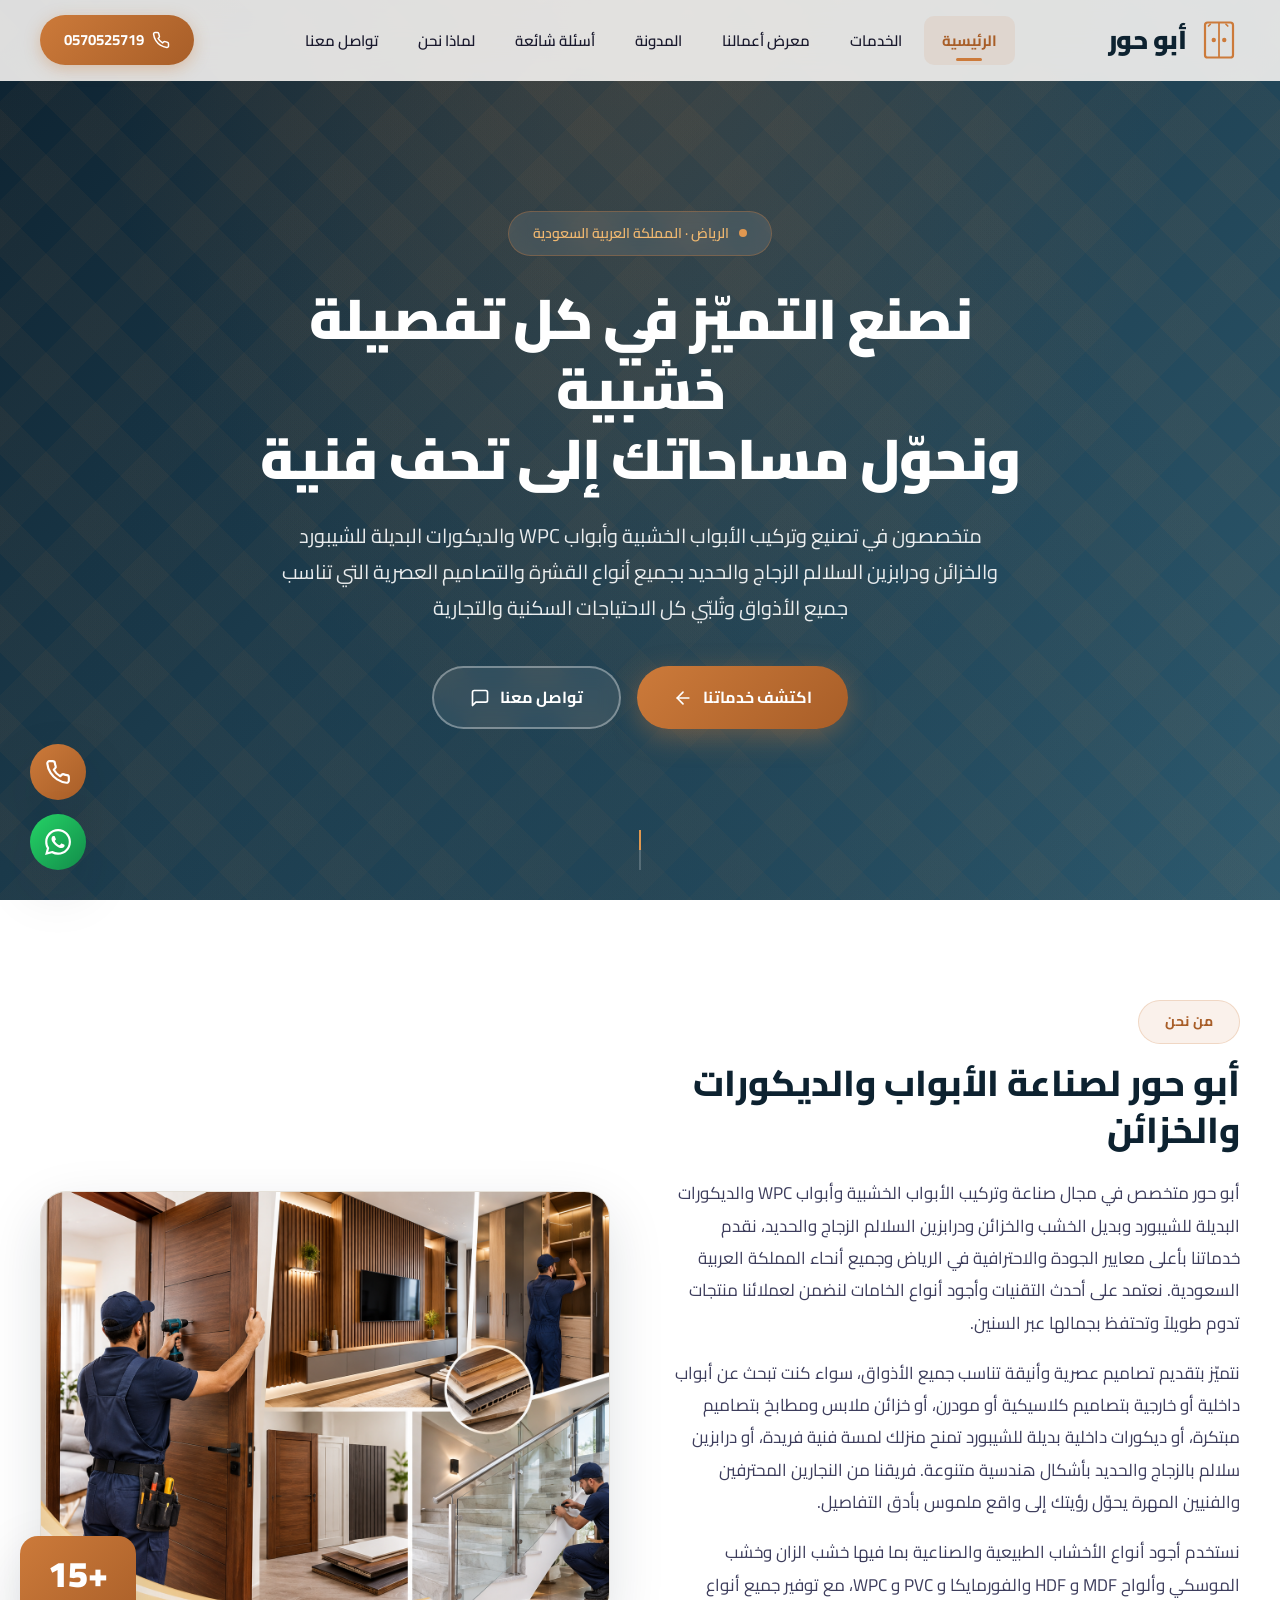
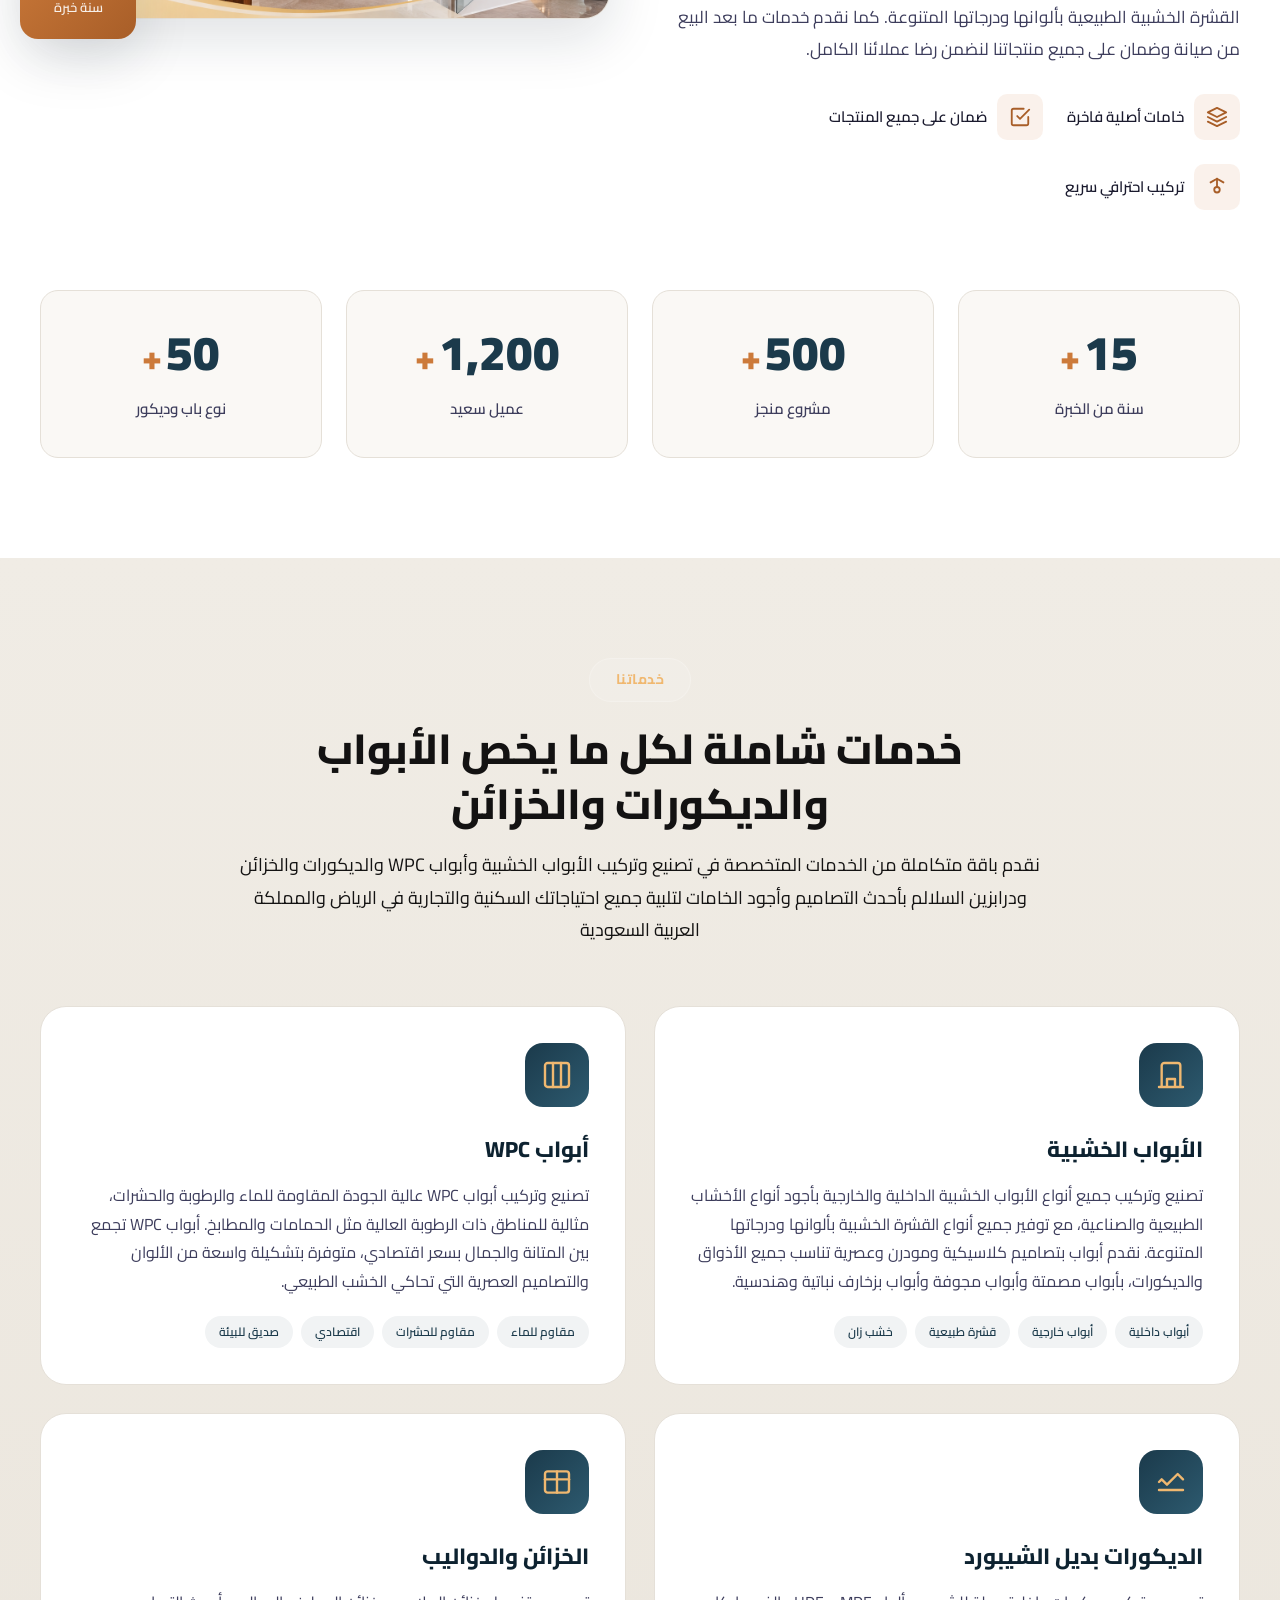
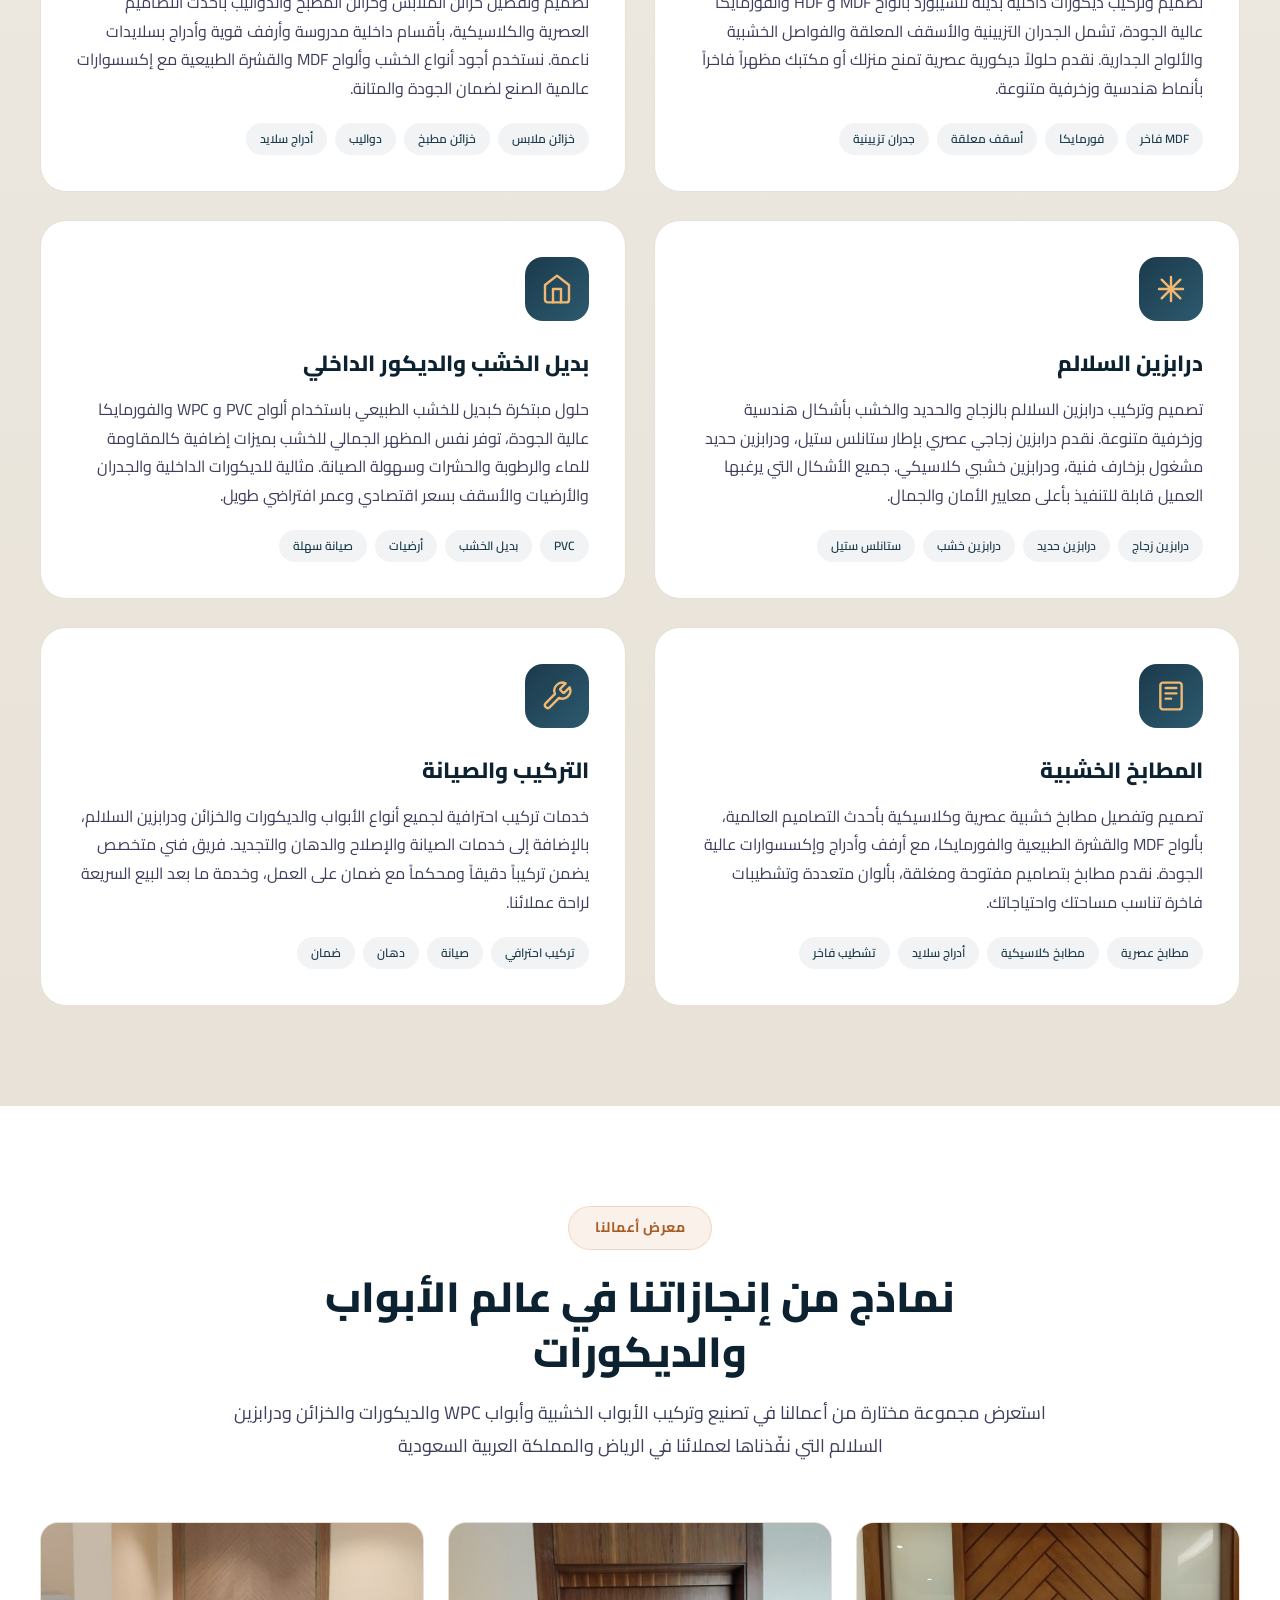
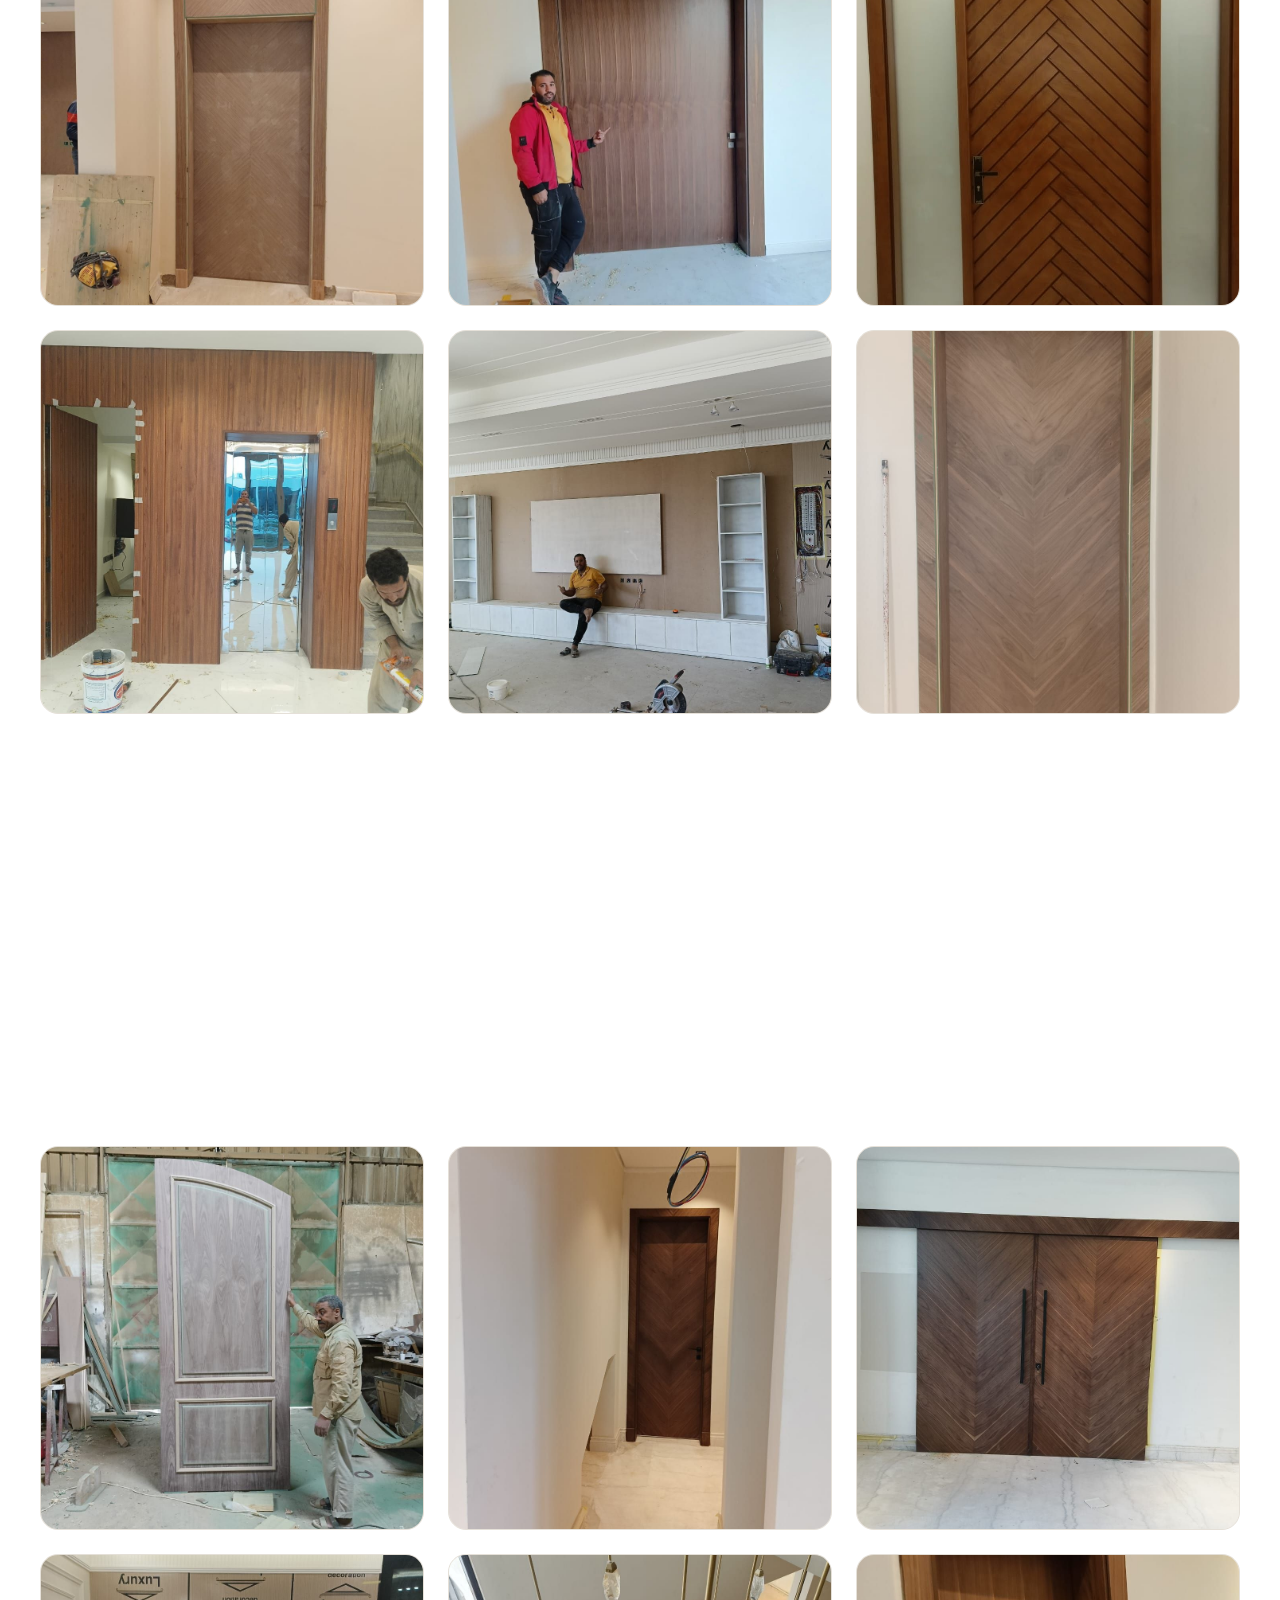
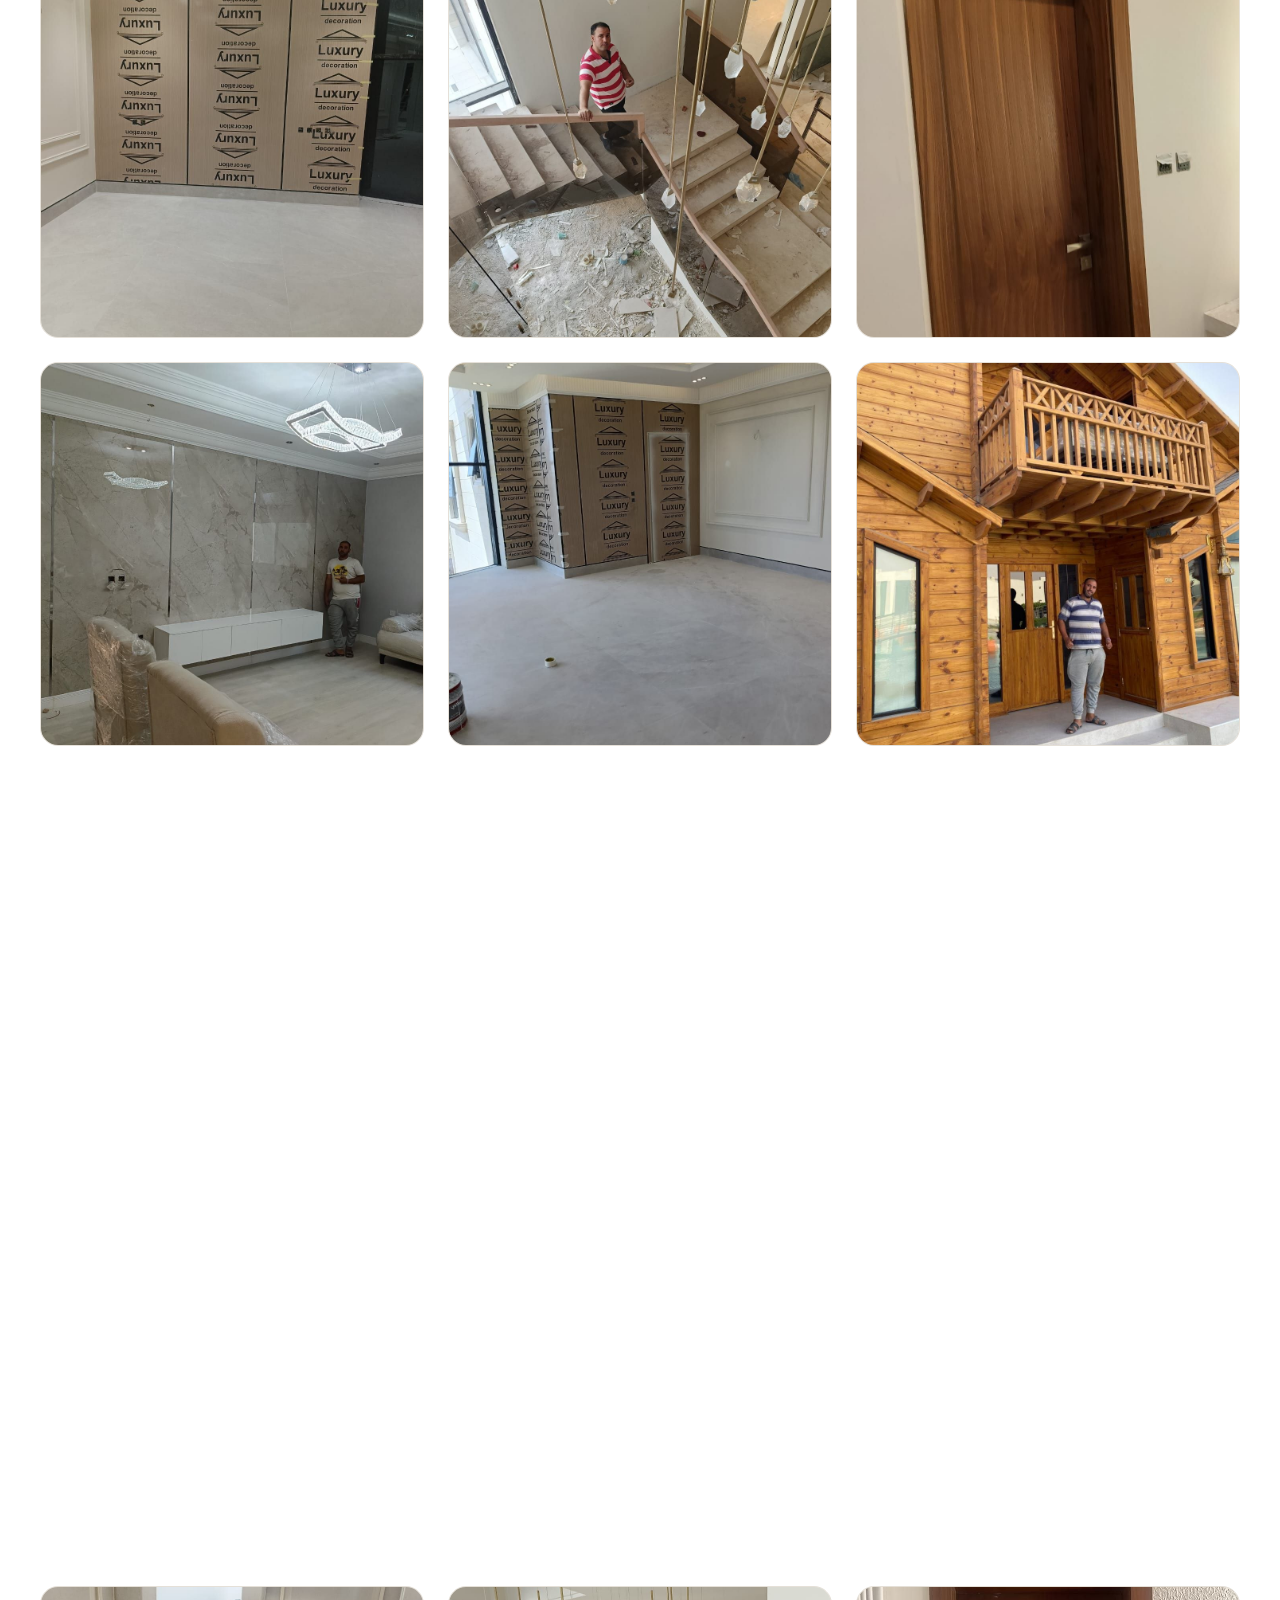
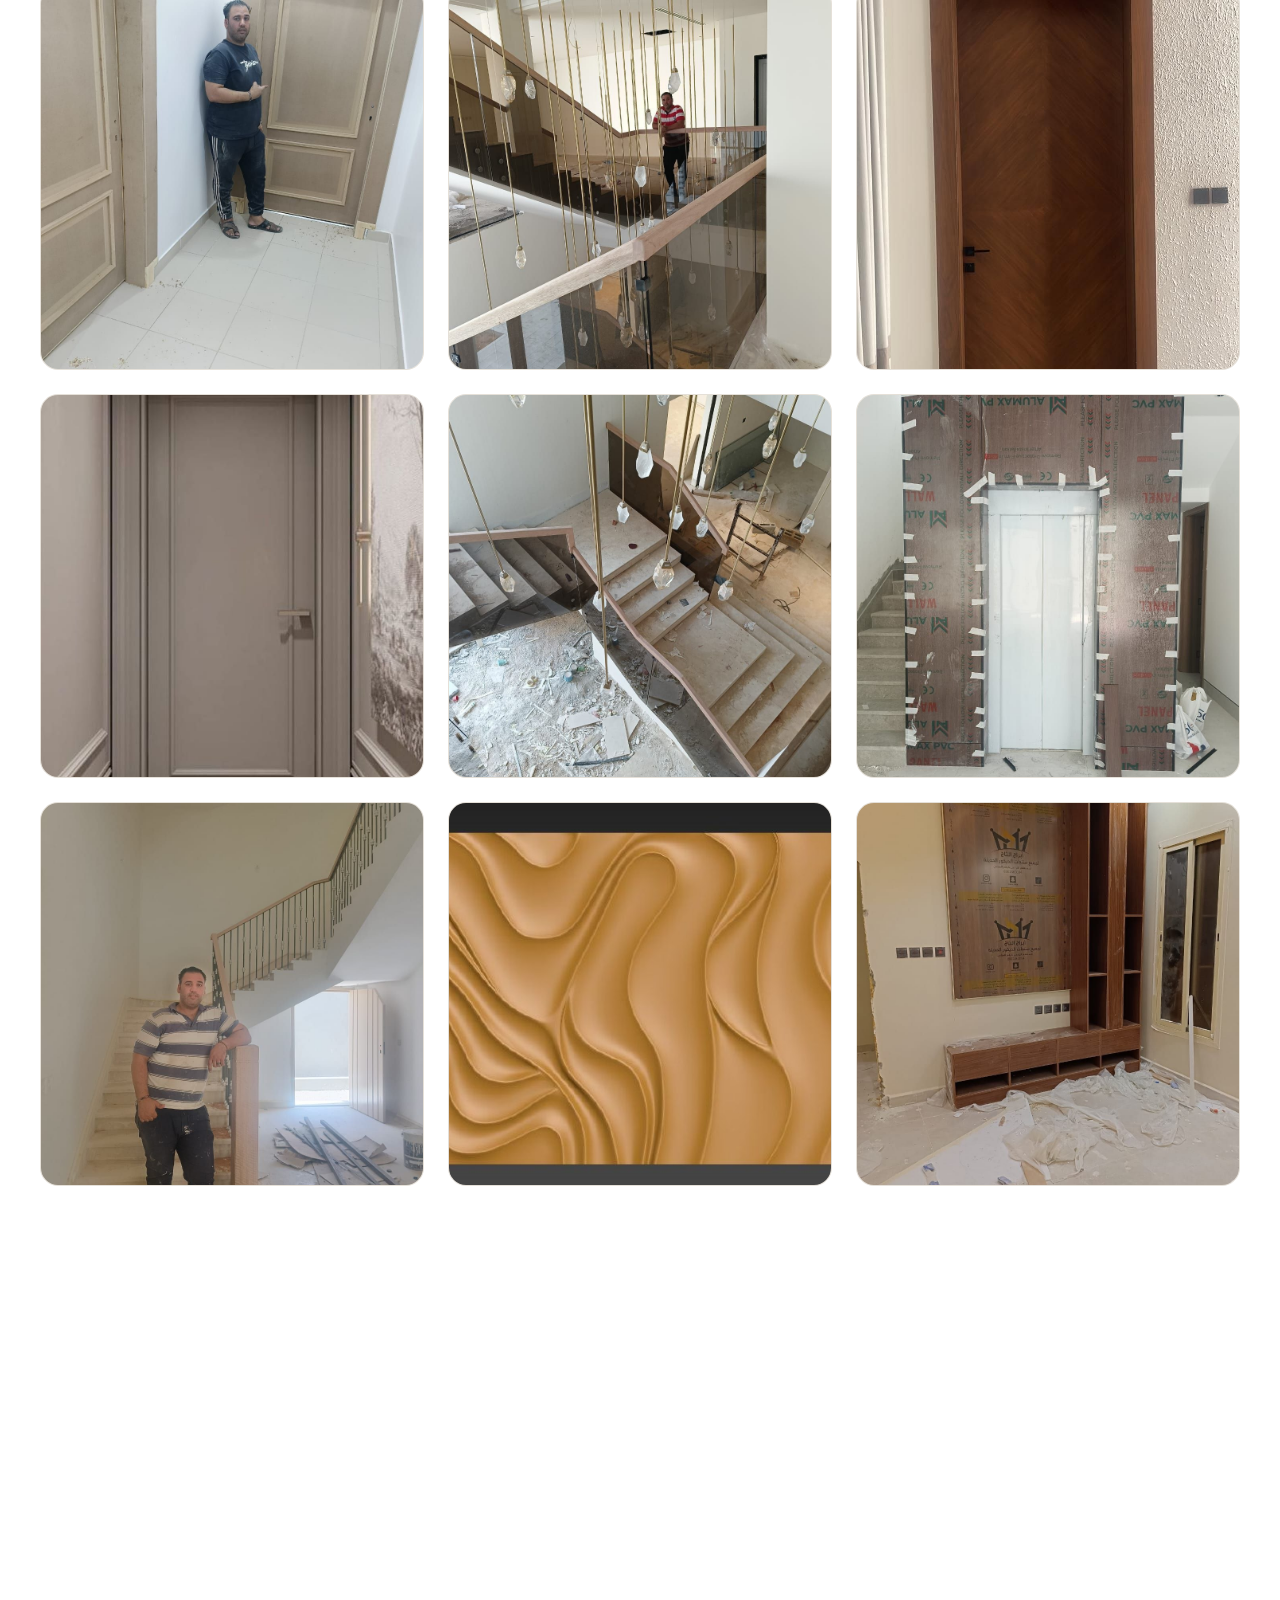
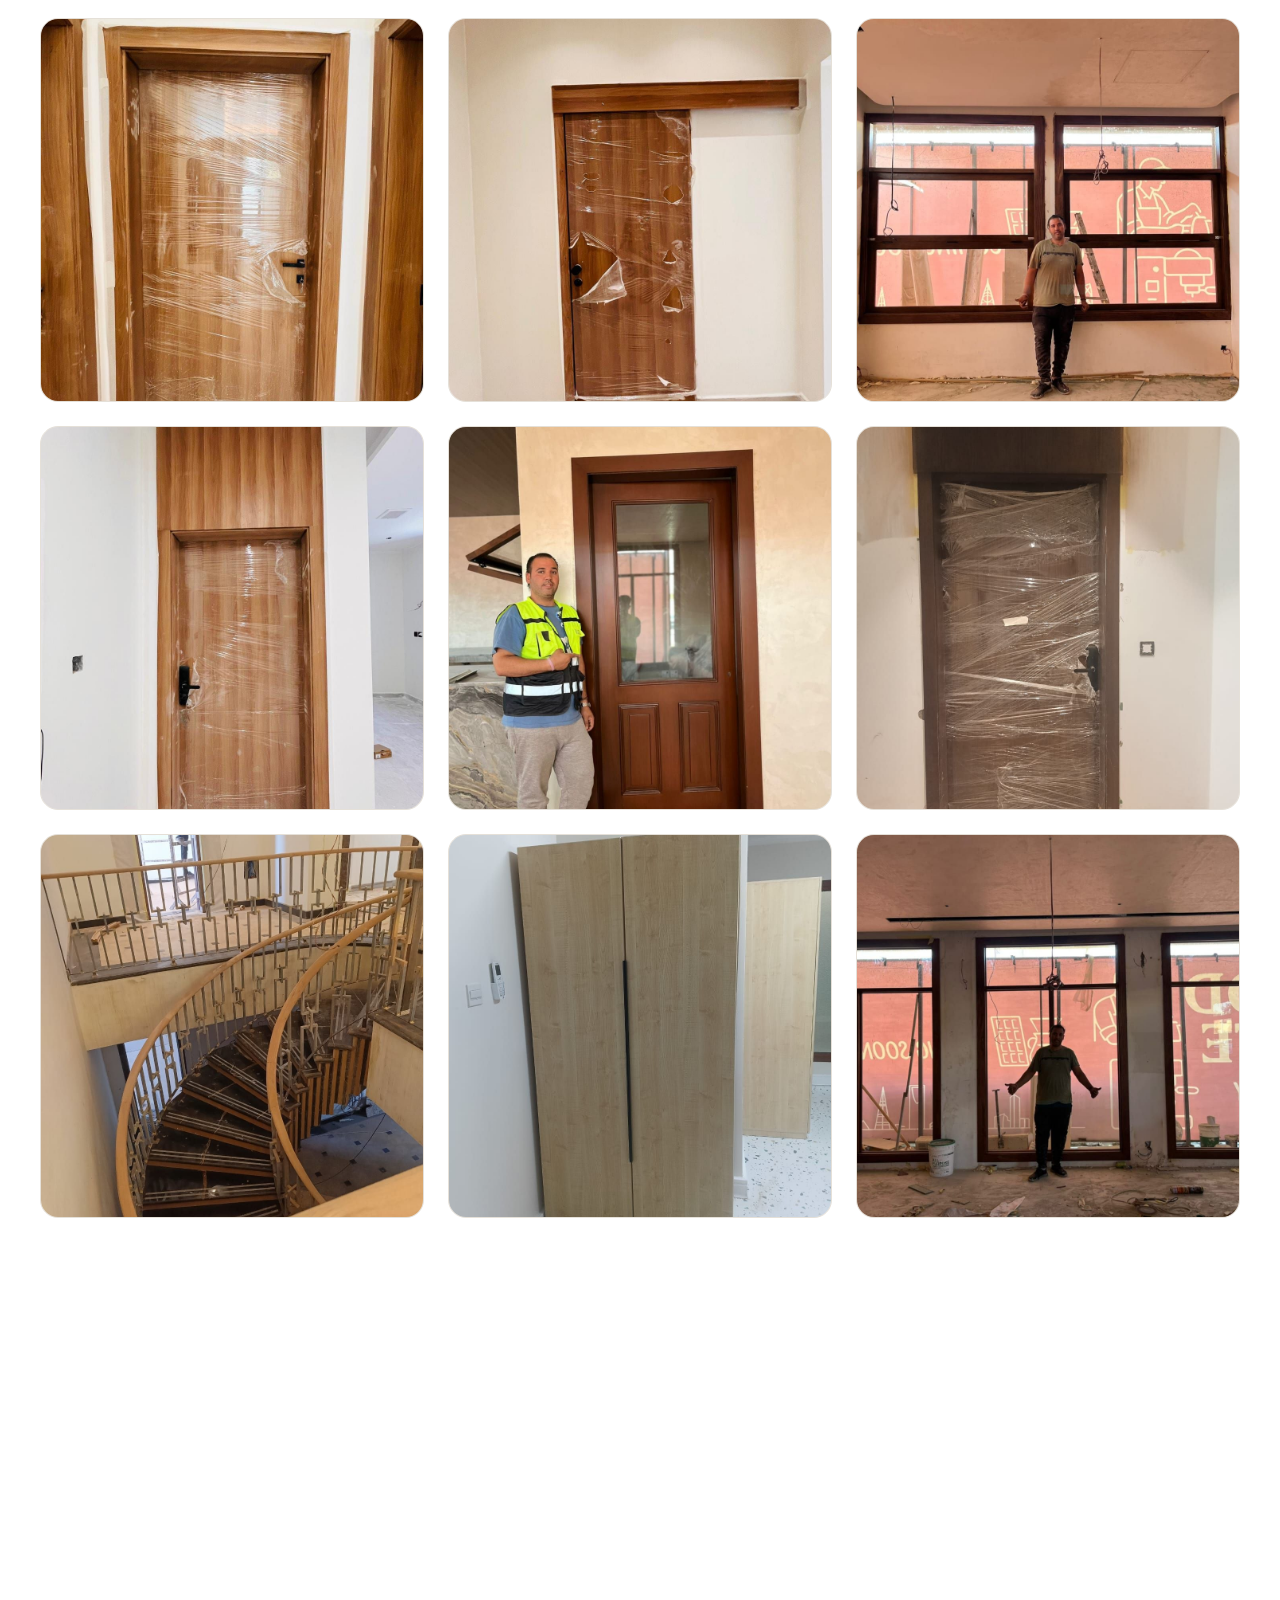
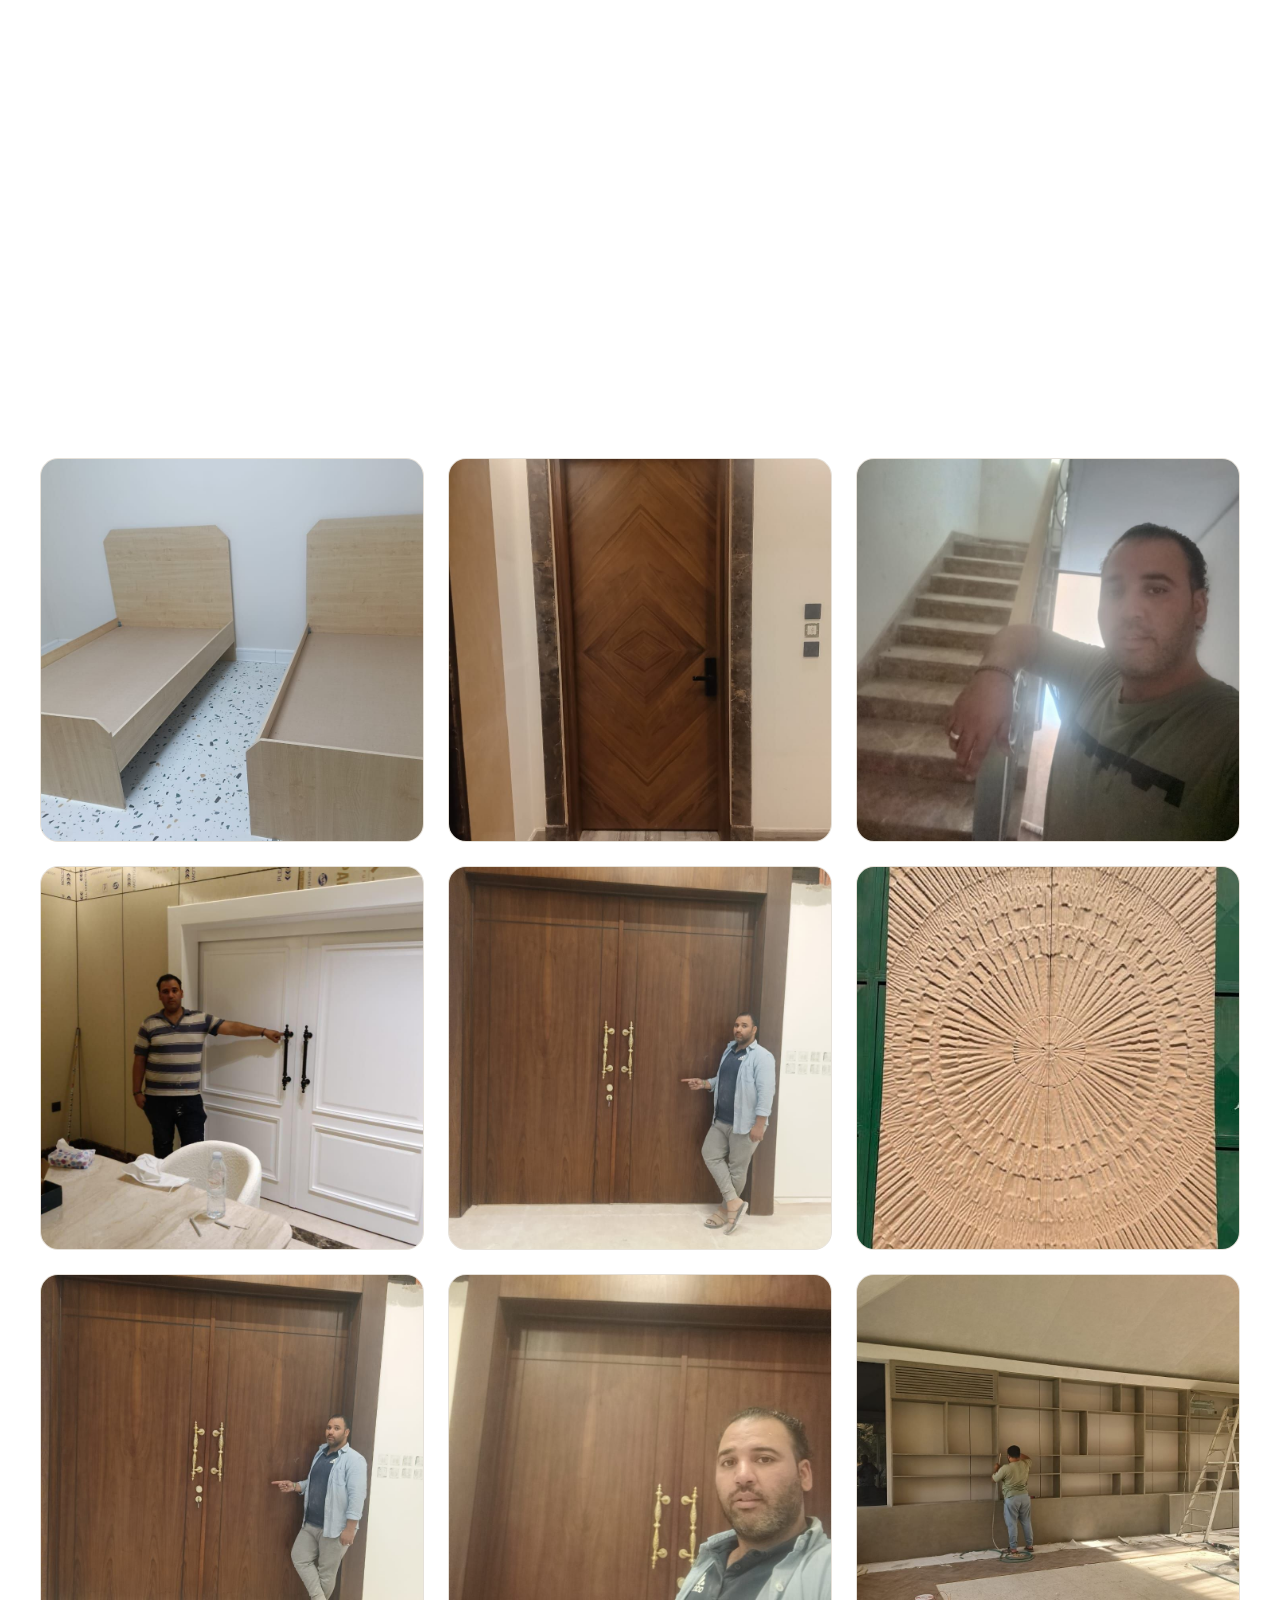
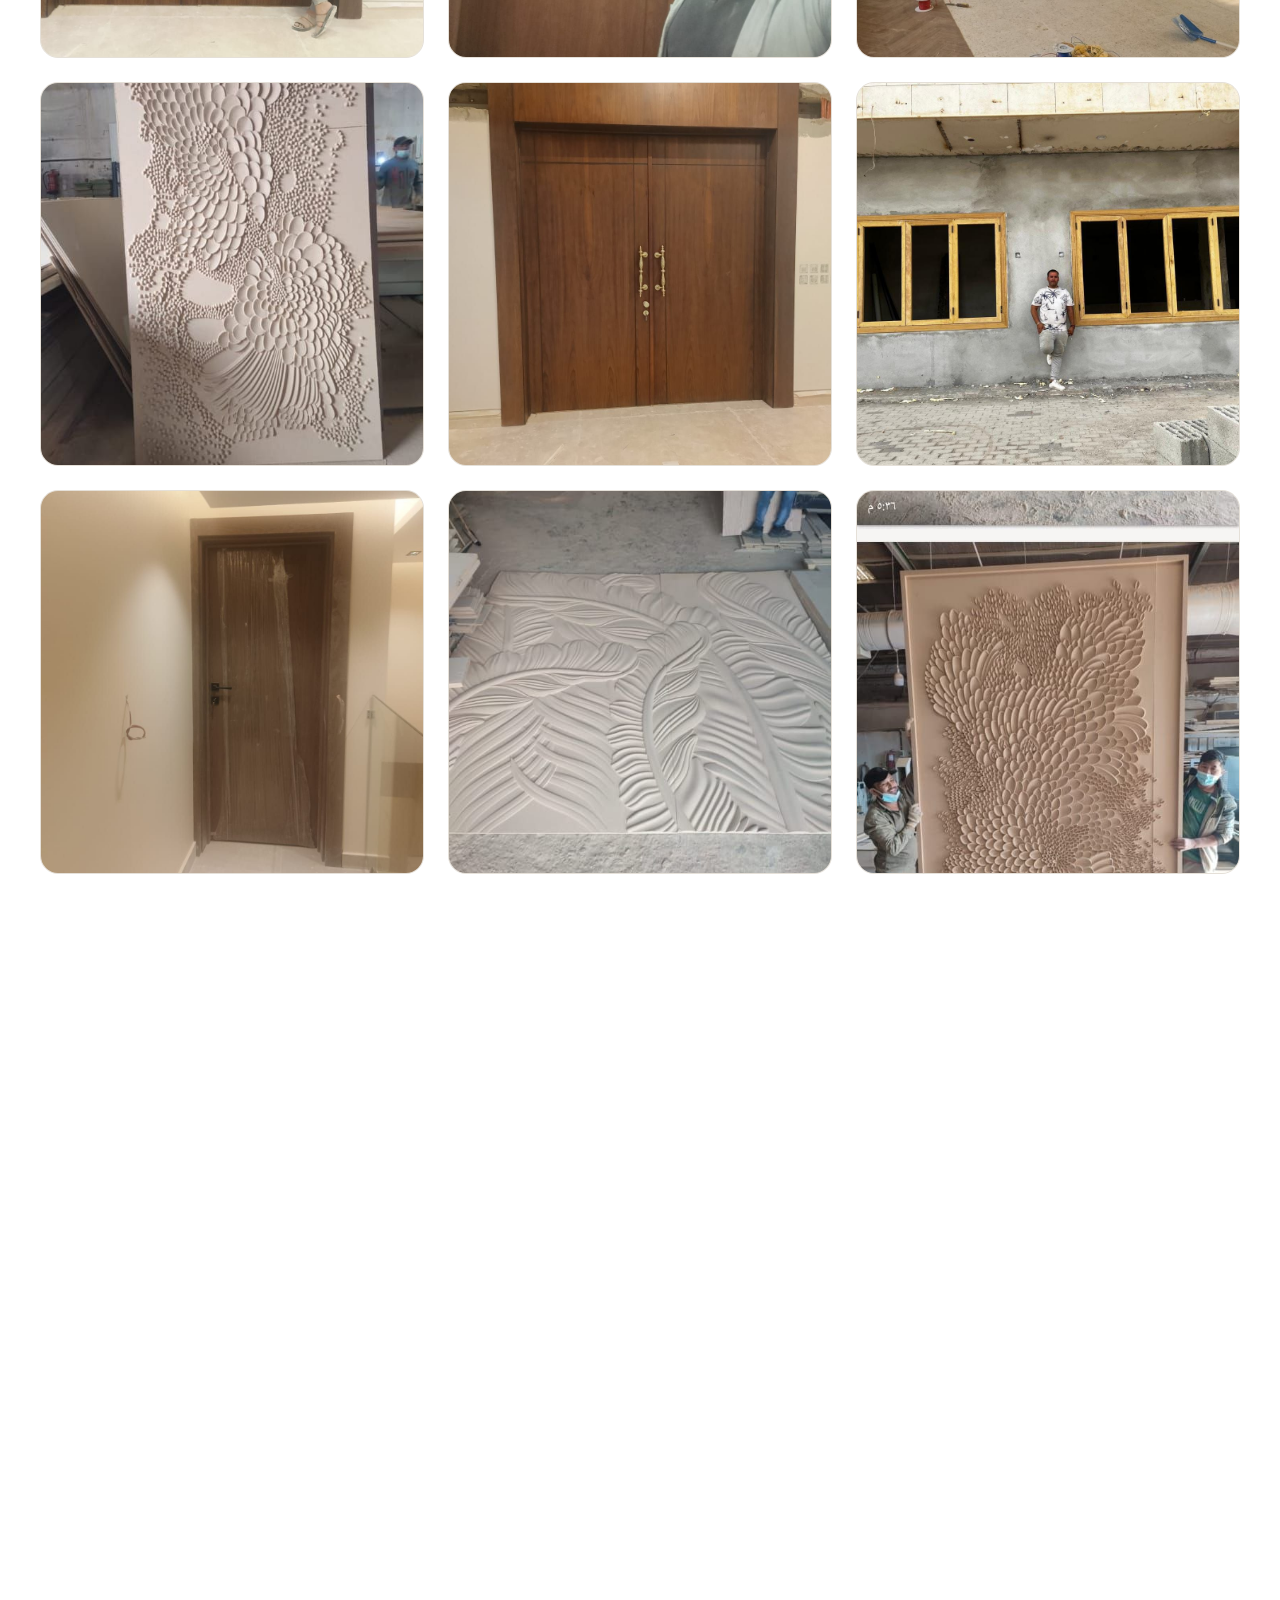
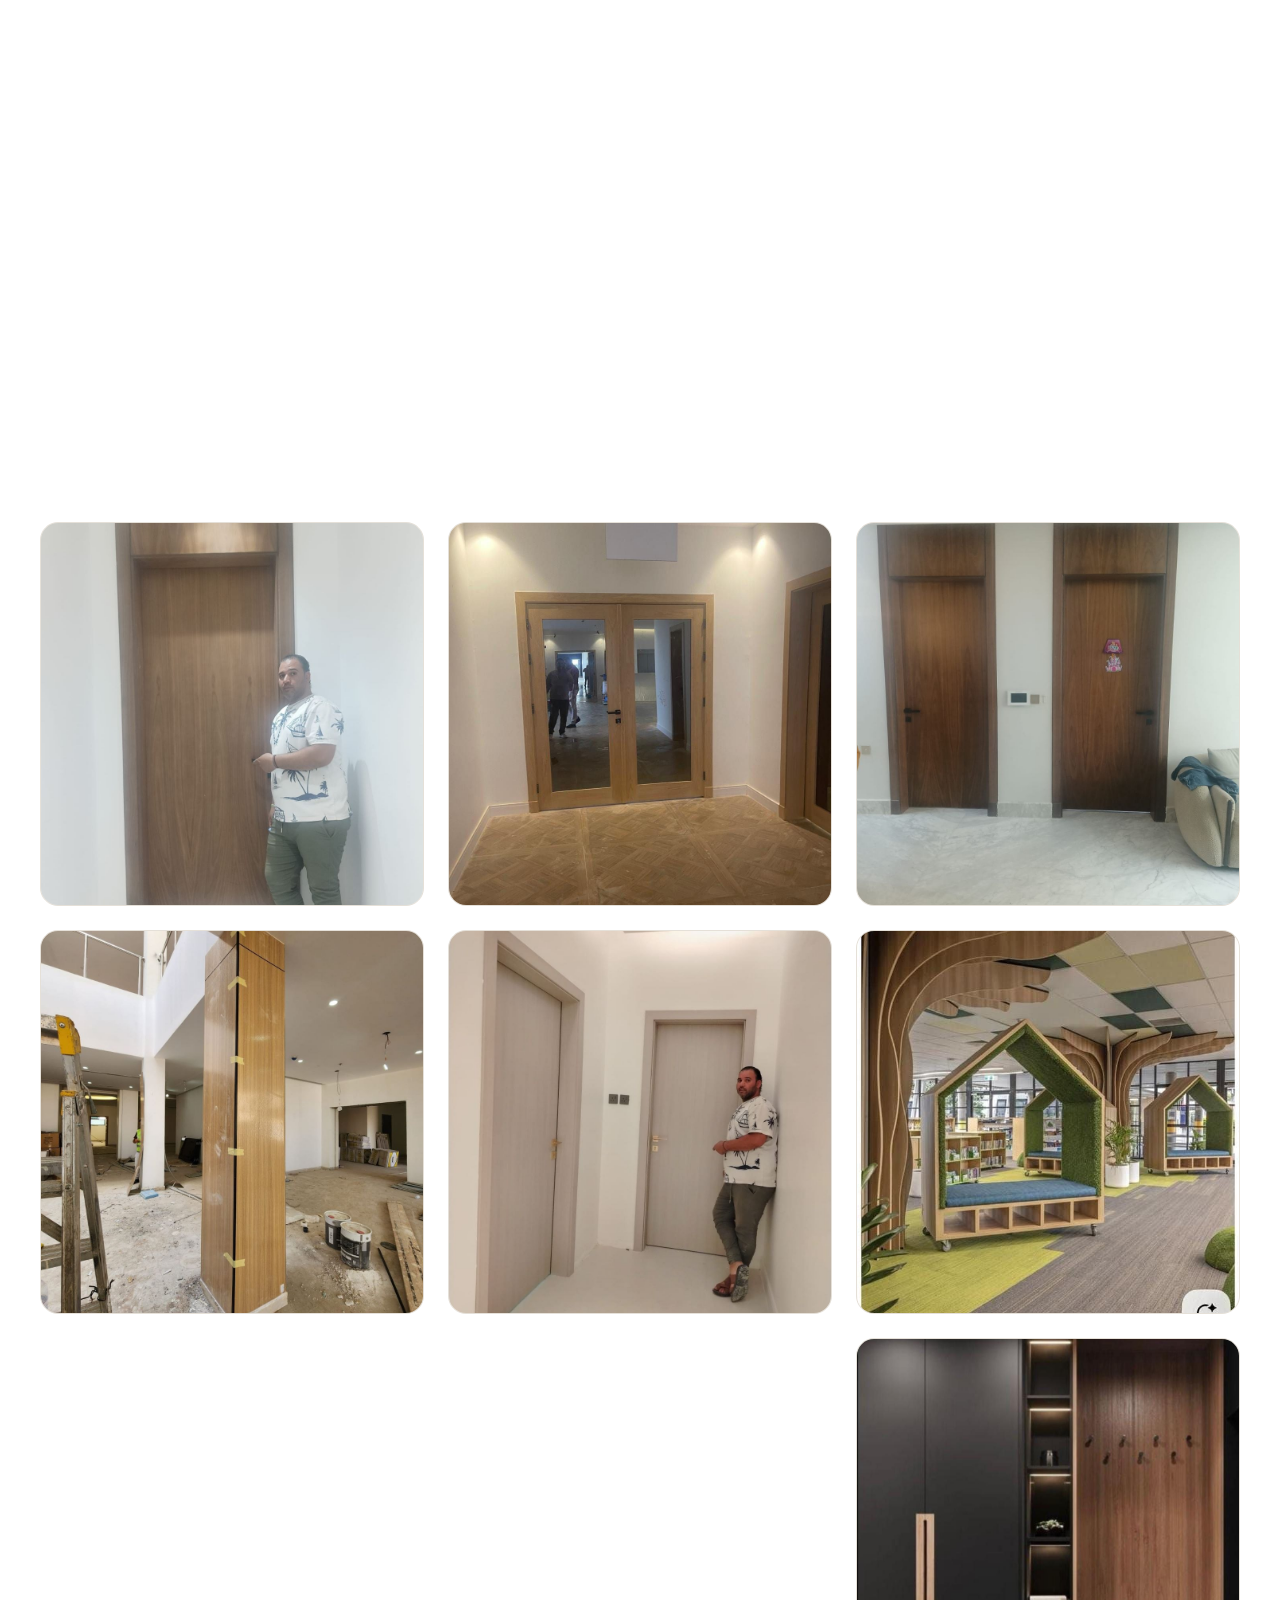
<file: index.html>
<!DOCTYPE html>
<html lang="ar" dir="rtl">
<head>
  <meta charset="UTF-8" />
  <meta name="viewport" content="width=device-width, initial-scale=1.0" />
  <title>أبو حور | أبواب خشب و WPC وديكورات وخزائن ودرابزين بالرياض</title>
  <meta name="description" content=" أبو حور متخصص في تصنيع وتركيب الأبواب الخشبية وأبواب WPC والديكورات البديلة للشيبورد والخزائن ودرابزين السلalm الزجاج والحديد بجميع أنواع القشرة والتصاميم العصرية بالرياض والمملكة العربية السعودية" />
  <meta name="keywords" content="أبواب خشب, أبواب WPC, ديكورات بديل الشيبورد, بديل الخشب, خزائن, درابزين سلالم, درابزين زجاج, درابزين حديد, أبواب داخلية, أبواب خارجية, قشرة خشب, ديكورات داخلية, مطابخ خشب, أرضيات خشبية, أسقف معلقة,  أبواب الرياض, أبو حور, تصاميم خشبية, نجارة, تركيب أبواب, صيانة أبواب, MDF, HDF, خشب طبيعي, خشب زان, خشب موسكي, فورمايكا, PVC, WPC, ألواح خشبية, تفصيل أبواب, ديكور منزل, ديكور مكتب, خزائن ملابس, خزائن مطبخ, رفوف خشبية, باركيه, لمنيت, أركو بورد" />
  <meta name="author" content="أبو حور" />
  <meta name="robots" content="index, follow" />
  <meta property="og:title" content="أبو حور | تصنيع وتركيب الأبواب الخشبية و WPC والديكورات والخزائن بالرياض" />
  <meta property="og:description" content="تصميم وتصنيع وتركيب جميع أنواع الأبواب الخشبية وأبواب WPC والديكورات البديلة للشيبورد والخزائن ودرابزين السلالم الزجاج والحديد بأعلى جودة وأفضل الأسعار في الرياض والمملكة العربية السعودية" />
  <meta property="og:type" content="website" />
  <meta property="og:locale" content="ar_SA" />
  <link rel="preconnect" href="https://fonts.googleapis.com" />
  <link rel="preconnect" href="https://fonts.gstatic.com" crossorigin />
  <link href="https://fonts.googleapis.com/css2?family=Cairo:wght@300;400;600;700;800;900&family=Tajawal:wght@300;400;500;700;800&display=swap" rel="stylesheet" />
  <link rel="stylesheet" href="style.css" />
    <meta name="twitter:card" content="summary_large_image">
</head>
<body>

  <header class="header" id="header">
    <div class="header-inner">
      <a href="#home" class="logo">
        <svg class="logo-icon" viewBox="0 0 48 48" fill="none" xmlns="http://www.w3.org/2000/svg">
          <rect x="8" y="4" width="32" height="40" rx="3" stroke="currentColor" stroke-width="2.5"/>
          <line x1="24" y1="4" x2="24" y2="44" stroke="currentColor" stroke-width="2"/>
          <circle cx="18" cy="24" r="2.5" fill="currentColor"/>
          <circle cx="30" cy="24" r="2.5" fill="currentColor"/>
          <path d="M12 8L14 6M34 8L32 6" stroke="currentColor" stroke-width="2" stroke-linecap="round"/>
        </svg>
        <span class="logo-text">أبو حور</span>
      </a>

      <nav class="nav-desktop">
        <ul class="nav-list">
          <li><a href="#home" class="nav-link active" data-section="home">الرئيسية</a></li>
          <li><a href="#services" class="nav-link" data-section="services">الخدمات</a></li>
          <li><a href="#gallery" class="nav-link" data-section="gallery">معرض أعمالنا</a></li>
          <li><a href="#blog" class="nav-link" data-section="blog">المدونة</a></li>
          <li><a href="#faq" class="nav-link" data-section="faq">أسئلة شائعة</a></li>
          <li><a href="#why-us" class="nav-link" data-section="why-us">لماذا نحن</a></li>
          <li><a href="#contact" class="nav-link" data-section="contact">تواصل معنا</a></li>
        </ul>
      </nav>

      <a href="tel:0570525719" class="call-btn-desktop">
        <svg viewBox="0 0 24 24" fill="none" stroke="currentColor" stroke-width="2" stroke-linecap="round" stroke-linejoin="round" class="call-icon">
          <path d="M22 16.92v3a2 2 0 0 1-2.18 2 19.79 19.79 0 0 1-8.63-3.07 19.5 19.5 0 0 1-6-6 19.79 19.79 0 0 1-3.07-8.67A2 2 0 0 1 4.11 2h3a2 2 0 0 1 2 1.72 12.84 12.84 0 0 0 .7 2.81 2 2 0 0 1-.45 2.11L8.09 9.91a16 16 0 0 0 6 6l1.27-1.27a2 2 0 0 1 2.11-.45 12.84 12.84 0 0 0 2.81.7A2 2 0 0 1 22 16.92z"/>
        </svg>
        <span>0570525719</span>
      </a>

      <button class="menu-toggle" id="menuToggle" aria-label="القائمة">
        <span></span>
        <span></span>
        <span></span>
      </button>
    </div>
  </header>

  <div class="side-menu" id="sideMenu">
    <div class="side-menu-header">
      <span class="side-menu-title">القائمة</span>
      <button class="side-menu-close" id="sideMenuClose" aria-label="إغلاق">
        <svg viewBox="0 0 24 24" fill="none" stroke="currentColor" stroke-width="2" stroke-linecap="round">
          <line x1="18" y1="6" x2="6" y2="18"/>
          <line x1="6" y1="6" x2="18" y2="18"/>
        </svg>
      </button>
    </div>
    <ul class="side-menu-list">
      <li><a href="#home" class="side-menu-link active" data-section="home">الرئيسية</a></li>
      <li><a href="#services" class="side-menu-link" data-section="services">الخدمات</a></li>
      <li><a href="#gallery" class="side-menu-link" data-section="gallery">معرض أعمالنا</a></li>
      <li><a href="#blog" class="side-menu-link" data-section="blog">المدونة</a></li>
      <li><a href="#faq" class="side-menu-link" data-section="faq">أسئلة شائعة</a></li>
      <li><a href="#why-us" class="side-menu-link" data-section="why-us">لماذا نحن</a></li>
      <li><a href="#contact" class="side-menu-link" data-section="contact">تواصل معنا</a></li>
    </ul>
    <div class="side-menu-footer">
      <a href="tel:0570525719" class="side-menu-call">اتصل بنا الآن</a>
    </div>
  </div>

  <div class="side-menu-overlay" id="sideMenuOverlay"></div>

  <section id="home" class="hero">
    <div class="hero-pattern"></div>
    <div class="hero-overlay"></div>
    <div class="hero-content">
      <div class="hero-badge reveal-up">
        <span class="badge-dot"></span>
        <span>الرياض · المملكة العربية السعودية</span>
      </div>
      <h1 class="hero-title zoom-text">
        نصنع التميّز في كل تفصيلة خشبية<br />
        ونحوّل مساحاتك إلى تحف فنية
      </h1>
      <p class="hero-subtitle reveal-up-delay">
        متخصصون في تصنيع وتركيب الأبواب الخشبية وأبواب WPC والديكورات البديلة للشيبورد والخزائن ودرابزين السلالم الزجاج والحديد بجميع أنواع القشرة والتصاميم العصرية التي تناسب جميع الأذواق وتُلبّي كل الاحتياجات السكنية والتجارية
      </p>
      <div class="hero-buttons reveal-up-delay-2">
        <a href="#services" class="btn btn-primary">
          <span>اكتشف خدماتنا</span>
          <svg viewBox="0 0 24 24" fill="none" stroke="currentColor" stroke-width="2" stroke-linecap="round" stroke-linejoin="round">
            <line x1="19" y1="12" x2="5" y2="12"/>
            <polyline points="12 19 5 12 12 5"/>
          </svg>
        </a>
        <a href="#contact" class="btn btn-outline">
          <span>تواصل معنا</span>
          <svg viewBox="0 0 24 24" fill="none" stroke="currentColor" stroke-width="2" stroke-linecap="round" stroke-linejoin="round">
            <path d="M21 15a2 2 0 0 1-2 2H7l-4 4V5a2 2 0 0 1 2-2h14a2 2 0 0 1 2 2z"/>
          </svg>
        </a>
      </div>
    </div>
    <div class="hero-scroll">
      <div class="scroll-line"></div>
    </div>
  </section>

  <section id="about" class="about">
    <div class="container">
      <div class="about-grid">
        <div class="about-content reveal-right">
          <span class="section-tag">من نحن</span>
          <h2 class="section-title"> أبو حور لصناعة الأبواب والديكورات والخزائن</h2>
          <p class="about-text">
             أبو حور متخصص في مجال صناعة وتركيب الأبواب الخشبية وأبواب WPC والديكورات البديلة للشيبورد وبديل الخشب والخزائن ودرابزين السلالم الزجاج والحديد، نقدم خدماتنا بأعلى معايير الجودة والاحترافية في الرياض وجميع أنحاء المملكة العربية السعودية. نعتمد على أحدث التقنيات وأجود أنواع الخامات لنضمن لعملائنا منتجات تدوم طويلاً وتحتفظ بجمالها عبر السنين.
          </p>
          <p class="about-text">
            نتميّز بتقديم تصاميم عصرية وأنيقة تناسب جميع الأذواق، سواء كنت تبحث عن أبواب داخلية أو خارجية بتصاميم كلاسيكية أو مودرن، أو خزائن ملابس ومطابخ بتصاميم مبتكرة، أو ديكورات داخلية بديلة للشيبورد تمنح منزلك لمسة فنية فريدة، أو درابزين سلالم بالزجاج والحديد بأشكال هندسية متنوعة. فريقنا من النجارين المحترفين والفنيين المهرة يحوّل رؤيتك إلى واقع ملموس بأدق التفاصيل.
          </p>
          <p class="about-text">
            نستخدم أجود أنواع الأخشاب الطبيعية والصناعية بما فيها خشب الزان وخشب الموسكي وألواح MDF و HDF والفورمايكا و PVC و WPC، مع توفير جميع أنواع القشرة الخشبية الطبيعية بألوانها ودرجاتها المتنوعة. كما نقدم خدمات ما بعد البيع من صيانة وضمان على جميع منتجاتنا لنضمن رضا عملائنا الكامل.
          </p>
          <div class="about-features">
            <div class="about-feature">
              <div class="about-feature-icon">
                <svg viewBox="0 0 24 24" fill="none" stroke="currentColor" stroke-width="2" stroke-linecap="round" stroke-linejoin="round">
                  <path d="M12 2L2 7l10 5 10-5-10-5z"/>
                  <path d="M2 17l10 5 10-5"/>
                  <path d="M2 12l10 5 10-5"/>
                </svg>
              </div>
              <span>خامات أصلية فاخرة</span>
            </div>
            <div class="about-feature">
              <div class="about-feature-icon">
                <svg viewBox="0 0 24 24" fill="none" stroke="currentColor" stroke-width="2" stroke-linecap="round" stroke-linejoin="round">
                  <path d="M9 11l3 3L22 4"/>
                  <path d="M21 12v7a2 2 0 0 1-2 2H5a2 2 0 0 1-2-2V5a2 2 0 0 1 2-2h11"/>
                </svg>
              </div>
              <span>ضمان على جميع المنتجات</span>
            </div>
            <div class="about-feature">
              <div class="about-feature-icon">
                <svg viewBox="0 0 24 24" fill="none" stroke="currentColor" stroke-width="2" stroke-linecap="round" stroke-linejoin="round">
                  <circle cx="12" cy="15" r="3"/>
                  <path d="M12 12V3"/>
                  <path d="M5 7l7-4 7 4"/>
                </svg>
              </div>
              <span>تركيب احترافي سريع</span>
            </div>
          </div>
        </div>
        <div class="about-image-wrap reveal-left">
          <div class="about-image-frame">
            <img src="images/about.png" alt="أبو حور - تصنيع الأبواب الخشبية والديكورات" class="about-image" />
            <div class="about-image-placeholder">
              <svg viewBox="0 0 24 24" fill="none" stroke="currentColor" stroke-width="1.5" stroke-linecap="round" stroke-linejoin="round">
                <rect x="3" y="3" width="18" height="18" rx="2" ry="2"/>
                <circle cx="8.5" cy="8.5" r="1.5"/>
                <polyline points="21 15 16 10 5 21"/>
              </svg>
              <span>أضف صورة هنا</span>
            </div>
          </div>
          <div class="about-experience-badge">
            <span class="exp-number">+15</span>
            <span class="exp-text">سنة خبرة</span>
          </div>
        </div>
      </div>

      <div class="stats-row">
        <div class="stat-card reveal-up">
          <span class="stat-number" data-target="15">0</span>
          <span class="stat-plus">+</span>
          <span class="stat-label">سنة من الخبرة</span>
        </div>
        <div class="stat-card reveal-up-delay">
          <span class="stat-number" data-target="500">0</span>
          <span class="stat-plus">+</span>
          <span class="stat-label">مشروع منجز</span>
        </div>
        <div class="stat-card reveal-up-delay-2">
          <span class="stat-number" data-target="1200">0</span>
          <span class="stat-plus">+</span>
          <span class="stat-label">عميل سعيد</span>
        </div>
        <div class="stat-card reveal-up-delay-3">
          <span class="stat-number" data-target="50">0</span>
          <span class="stat-plus">+</span>
          <span class="stat-label">نوع باب وديكور</span>
        </div>
      </div>
    </div>
  </section>

  <section id="services" class="services">
    <div class="container">
      <div class="section-header reveal-up">
        <span class="section-tag section-tag-light">خدماتنا</span>
        <h2 class="section-title section-title-light">خدمات شاملة لكل ما يخص الأبواب والديكورات والخزائن</h2>
        <p class="section-desc section-desc-light">
          نقدم باقة متكاملة من الخدمات المتخصصة في تصنيع وتركيب الأبواب الخشبية وأبواب WPC والديكورات والخزائن ودرابزين السلالم بأحدث التصاميم وأجود الخامات لتلبية جميع احتياجاتك السكنية والتجارية في الرياض والمملكة العربية السعودية
        </p>
      </div>

      <div class="services-grid">
        <div class="service-card reveal-up">
          <div class="service-icon-wrap">
            <svg viewBox="0 0 24 24" fill="none" stroke="currentColor" stroke-width="1.8" stroke-linecap="round" stroke-linejoin="round">
              <path d="M3 21h18M5 21V5a2 2 0 0 1 2-2h10a2 2 0 0 1 2 2v16M9 21v-6h6v6"/>
            </svg>
          </div>
          <h3 class="service-title">الأبواب الخشبية</h3>
          <p class="service-desc">
            تصنيع وتركيب جميع أنواع الأبواب الخشبية الداخلية والخارجية بأجود أنواع الأخشاب الطبيعية والصناعية، مع توفير جميع أنواع القشرة الخشبية بألوانها ودرجاتها المتنوعة. نقدم أبواب بتصاميم كلاسيكية ومودرن وعصرية تناسب جميع الأذواق والديكورات، بأبواب مصمتة وأبواب مجوفة وأبواب بزخارف نباتية وهندسية.
          </p>
          <div class="service-tags">
            <span>أبواب داخلية</span>
            <span>أبواب خارجية</span>
            <span>قشرة طبيعية</span>
            <span>خشب زان</span>
          </div>
        </div>

        <div class="service-card reveal-up-delay">
          <div class="service-icon-wrap">
            <svg viewBox="0 0 24 24" fill="none" stroke="currentColor" stroke-width="1.8" stroke-linecap="round" stroke-linejoin="round">
              <rect x="3" y="3" width="18" height="18" rx="2"/>
              <line x1="9" y1="3" x2="9" y2="21"/>
              <line x1="15" y1="3" x2="15" y2="21"/>
            </svg>
          </div>
          <h3 class="service-title">أبواب WPC</h3>
          <p class="service-desc">
            تصنيع وتركيب أبواب WPC عالية الجودة المقاومة للماء والرطوبة والحشرات، مثالية للمناطق ذات الرطوبة العالية مثل الحمامات والمطابخ. أبواب WPC تجمع بين المتانة والجمال بسعر اقتصادي، متوفرة بتشكيلة واسعة من الألوان والتصاميم العصرية التي تحاكي الخشب الطبيعي.
          </p>
          <div class="service-tags">
            <span>مقاوم للماء</span>
            <span>مقاوم للحشرات</span>
            <span>اقتصادي</span>
            <span>صديق للبيئة</span>
          </div>
        </div>

        <div class="service-card reveal-up">
          <div class="service-icon-wrap">
            <svg viewBox="0 0 24 24" fill="none" stroke="currentColor" stroke-width="1.8" stroke-linecap="round" stroke-linejoin="round">
              <path d="M3 12l2-2 4 4 8-8 4 4M3 18h18"/>
            </svg>
          </div>
          <h3 class="service-title">الديكورات بديل الشيبورد</h3>
          <p class="service-desc">
            تصميم وتركيب ديكورات داخلية بديلة للشيبورد بألواح MDF و HDF والفورمايكا عالية الجودة، تشمل الجدران التزيينية والأسقف المعلقة والفواصل الخشبية والألواح الجدارية. نقدم حلولاً ديكورية عصرية تمنح منزلك أو مكتبك مظهراً فاخراً بأنماط هندسية وزخرفية متنوعة.
          </p>
          <div class="service-tags">
            <span>MDF فاخر</span>
            <span>فورمايكا</span>
            <span>أسقف معلقة</span>
            <span>جدران تزيينية</span>
          </div>
        </div>

        <div class="service-card reveal-up-delay">
          <div class="service-icon-wrap">
            <svg viewBox="0 0 24 24" fill="none" stroke="currentColor" stroke-width="1.8" stroke-linecap="round" stroke-linejoin="round">
              <rect x="3" y="4" width="18" height="16" rx="2"/>
              <line x1="3" y1="10" x2="21" y2="10"/>
              <line x1="12" y1="4" x2="12" y2="20"/>
            </svg>
          </div>
          <h3 class="service-title">الخزائن والدواليب</h3>
          <p class="service-desc">
            تصميم وتفصيل خزائن الملابس وخزائن المطبخ والدواليب بأحدث التصاميم العصرية والكلاسيكية، بأقسام داخلية مدروسة وأرفف قوية وأدراج بسلايدات ناعمة. نستخدم أجود أنواع الخشب وألواح MDF والقشرة الطبيعية مع إكسسوارات عالمية الصنع لضمان الجودة والمتانة.
          </p>
          <div class="service-tags">
            <span>خزائن ملابس</span>
            <span>خزائن مطبخ</span>
            <span>دواليب</span>
            <span>أدراج سلايد</span>
          </div>
        </div>

        <div class="service-card reveal-up">
          <div class="service-icon-wrap">
            <svg viewBox="0 0 24 24" fill="none" stroke="currentColor" stroke-width="1.8" stroke-linecap="round" stroke-linejoin="round">
              <path d="M12 3v18M3 12h18M5 5l14 14M19 5L5 19"/>
            </svg>
          </div>
          <h3 class="service-title">درابزين السلالم</h3>
          <p class="service-desc">
            تصميم وتركيب درابزين السلالم بالزجاج والحديد والخشب بأشكال هندسية وزخرفية متنوعة. نقدم درابزين زجاجي عصري بإطار ستانلس ستيل، ودرابزين حديد مشغول بزخارف فنية، ودرابزين خشبي كلاسيكي. جميع الأشكال التي يرغبها العميل قابلة للتنفيذ بأعلى معايير الأمان والجمال.
          </p>
          <div class="service-tags">
            <span>درابزين زجاج</span>
            <span>درابزين حديد</span>
            <span>درابزين خشب</span>
            <span>ستانلس ستيل</span>
          </div>
        </div>

        <div class="service-card reveal-up-delay">
          <div class="service-icon-wrap">
            <svg viewBox="0 0 24 24" fill="none" stroke="currentColor" stroke-width="1.8" stroke-linecap="round" stroke-linejoin="round">
              <path d="M3 9l9-7 9 7v11a2 2 0 0 1-2 2H5a2 2 0 0 1-2-2z"/>
              <path d="M9 22V12h6v10"/>
            </svg>
          </div>
          <h3 class="service-title">بديل الخشب والديكور الداخلي</h3>
          <p class="service-desc">
            حلول مبتكرة كبديل للخشب الطبيعي باستخدام ألواح PVC و WPC والفورمايكا عالية الجودة، توفر نفس المظهر الجمالي للخشب بميزات إضافية كالمقاومة للماء والرطوبة والحشرات وسهولة الصيانة. مثالية للديكورات الداخلية والجدران والأرضيات والأسقف بسعر اقتصادي وعمر افتراضي طويل.
          </p>
          <div class="service-tags">
            <span>PVC</span>
            <span>بديل الخشب</span>
            <span>أرضيات</span>
            <span>صيانة سهلة</span>
          </div>
        </div>

        <div class="service-card reveal-up">
          <div class="service-icon-wrap">
            <svg viewBox="0 0 24 24" fill="none" stroke="currentColor" stroke-width="1.8" stroke-linecap="round" stroke-linejoin="round">
              <rect x="4" y="2" width="16" height="20" rx="2"/>
              <line x1="8" y1="6" x2="16" y2="6"/>
              <line x1="8" y1="10" x2="16" y2="10"/>
              <line x1="8" y1="14" x2="12" y2="14"/>
            </svg>
          </div>
          <h3 class="service-title">المطابخ الخشبية</h3>
          <p class="service-desc">
            تصميم وتفصيل مطابخ خشبية عصرية وكلاسيكية بأحدث التصاميم العالمية، بألواح MDF والقشرة الطبيعية والفورمايكا، مع أرفف وأدراج وإكسسوارات عالية الجودة. نقدم مطابخ بتصاميم مفتوحة ومغلقة، بألوان متعددة وتشطيبات فاخرة تناسب مساحتك واحتياجاتك.
          </p>
          <div class="service-tags">
            <span>مطابخ عصرية</span>
            <span>مطابخ كلاسيكية</span>
            <span>أدراج سلايد</span>
            <span>تشطيب فاخر</span>
          </div>
        </div>

        <div class="service-card reveal-up-delay">
          <div class="service-icon-wrap">
            <svg viewBox="0 0 24 24" fill="none" stroke="currentColor" stroke-width="1.8" stroke-linecap="round" stroke-linejoin="round">
              <path d="M14.7 6.3a1 1 0 0 0 0 1.4l1.6 1.6a1 1 0 0 0 1.4 0l3.77-3.77a6 6 0 0 1-7.94 7.94l-6.91 6.91a2.12 2.12 0 0 1-3-3l6.91-6.91a6 6 0 0 1 7.94-7.94l-3.76 3.76z"/>
            </svg>
          </div>
          <h3 class="service-title">التركيب والصيانة</h3>
          <p class="service-desc">
            خدمات تركيب احترافية لجميع أنواع الأبواب والديكورات والخزائن ودرابزين السلالم، بالإضافة إلى خدمات الصيانة والإصلاح والدهان والتجديد. فريق فني متخصص يضمن تركيباً دقيقاً ومحكماً مع ضمان على العمل، وخدمة ما بعد البيع السريعة لراحة عملائنا.
          </p>
          <div class="service-tags">
            <span>تركيب احترافي</span>
            <span>صيانة</span>
            <span>دهان</span>
            <span>ضمان</span>
          </div>
        </div>
      </div>
    </div>
  </section>

  <section id="gallery" class="gallery">
    <div class="container">
      <div class="section-header reveal-up">
        <span class="section-tag">معرض أعمالنا</span>
        <h2 class="section-title">نماذج من إنجازاتنا في عالم الأبواب والديكورات</h2>
        <p class="section-desc">
          استعرض مجموعة مختارة من أعمالنا في تصنيع وتركيب الأبواب الخشبية وأبواب WPC والديكورات والخزائن ودرابزين السلالم التي نفّذناها لعملائنا في الرياض والمملكة العربية السعودية
        </p>
      </div>

      <div class="gallery-grid">
        <div class="gallery-item reveal-up">
          <img src="images/image.png" alt="أعمال الأبواب والديكورات - صورة 1" class="gallery-img" loading="lazy" />
        </div>
        <div class="gallery-item reveal-up">
          <img src="images/photo_5870626059596796051_y.jpg" alt="أعمال الأبواب والديكورات - صورة 1" class="gallery-img" loading="lazy" />
        </div>
        <div class="gallery-item reveal-up-delay">
          <img src="images/photo_5870626059596796052_y.jpg" alt="أعمال الأبواب والديكورات - صورة 2" class="gallery-img" loading="lazy" />
        </div>
        <div class="gallery-item reveal-up">
          <img src="images/photo_5870626059596796053_y.jpg" alt="أعمال الأبواب والديكورات - صورة 3" class="gallery-img" loading="lazy" />
        </div>
        <div class="gallery-item reveal-up-delay">
          <img src="images/photo_5870626059596796054_y.jpg" alt="أعمال الأبواب والديكورات - صورة 4" class="gallery-img" loading="lazy" />
        </div>
        <div class="gallery-item reveal-up">
          <img src="images/photo_5870626059596796055_y.jpg" alt="أعمال الأبواب والديكورات - صورة 5" class="gallery-img" loading="lazy" />
        </div>
        <div class="gallery-item reveal-up-delay">
          <img src="images/photo_5870626059596796056_y.jpg" alt="أعمال الأبواب والديكورات - صورة 6" class="gallery-img" loading="lazy" />
        </div>
        <div class="gallery-item reveal-up">
          <img src="images/photo_5870626059596796057_y.jpg" alt="أعمال الأبواب والديكورات - صورة 7" class="gallery-img" loading="lazy" />
        </div>
        <div class="gallery-item reveal-up-delay">
          <img src="images/photo_5870626059596796058_y.jpg" alt="أعمال الأبواب والديكورات - صورة 8" class="gallery-img" loading="lazy" />
        </div>
        <div class="gallery-item reveal-up">
          <img src="images/photo_5870626059596796059_y.jpg" alt="أعمال الأبواب والديكورات - صورة 9" class="gallery-img" loading="lazy" />
        </div>
        <div class="gallery-item reveal-up-delay">
          <img src="images/photo_5870626059596796060_y.jpg" alt="أعمال الأبواب والديكورات - صورة 10" class="gallery-img" loading="lazy" />
        </div>
        <div class="gallery-item reveal-up">
          <img src="images/photo_5870626059596796061_y.jpg" alt="أعمال الأبواب والديكورات - صورة 11" class="gallery-img" loading="lazy" />
        </div>
        <div class="gallery-item reveal-up-delay">
          <img src="images/photo_5870626059596796062_y.jpg" alt="أعمال الأبواب والديكورات - صورة 12" class="gallery-img" loading="lazy" />
        </div>
        <div class="gallery-item reveal-up">
          <img src="images/photo_5870626059596796063_y.jpg" alt="أعمال الأبواب والديكورات - صورة 13" class="gallery-img" loading="lazy" />
        </div>
        <div class="gallery-item reveal-up-delay">
          <img src="images/photo_5870626059596796064_y.jpg" alt="أعمال الأبواب والديكورات - صورة 14" class="gallery-img" loading="lazy" />
        </div>
        <div class="gallery-item reveal-up">
          <img src="images/photo_5870626059596796065_y.jpg" alt="أعمال الأبواب والديكورات - صورة 15" class="gallery-img" loading="lazy" />
        </div>
        <div class="gallery-item reveal-up-delay">
          <img src="images/photo_5870626059596796066_y.jpg" alt="أعمال الأبواب والديكورات - صورة 16" class="gallery-img" loading="lazy" />
        </div>
        <div class="gallery-item reveal-up">
          <img src="images/photo_5870626059596796067_y.jpg" alt="أعمال الأبواب والديكورات - صورة 17" class="gallery-img" loading="lazy" />
        </div>
        <div class="gallery-item reveal-up-delay">
          <img src="images/photo_5870626059596796068_y.jpg" alt="أعمال الأبواب والديكورات - صورة 18" class="gallery-img" loading="lazy" />
        </div>
        <div class="gallery-item reveal-up">
          <img src="images/photo_5870626059596796069_y.jpg" alt="أعمال الأبواب والديكورات - صورة 19" class="gallery-img" loading="lazy" />
        </div>
        <div class="gallery-item reveal-up-delay">
          <img src="images/photo_5870626059596796070_y.jpg" alt="أعمال الأبواب والديكورات - صورة 20" class="gallery-img" loading="lazy" />
        </div>
        <div class="gallery-item reveal-up">
          <img src="images/photo_5870626059596796071_y.jpg" alt="أعمال الأبواب والديكورات - صورة 21" class="gallery-img" loading="lazy" />
        </div>
        <div class="gallery-item reveal-up-delay">
          <img src="images/photo_5870626059596796072_y.jpg" alt="أعمال الأبواب والديكورات - صورة 22" class="gallery-img" loading="lazy" />
        </div>
        <div class="gallery-item reveal-up">
          <img src="images/photo_5870626059596796073_y.jpg" alt="أعمال الأبواب والديكورات - صورة 23" class="gallery-img" loading="lazy" />
        </div>
        <div class="gallery-item reveal-up-delay">
          <img src="images/photo_5870626059596796074_y.jpg" alt="أعمال الأبواب والديكورات - صورة 24" class="gallery-img" loading="lazy" />
        </div>
        <div class="gallery-item reveal-up">
          <img src="images/photo_5870626059596796075_y.jpg" alt="أعمال الأبواب والديكورات - صورة 25" class="gallery-img" loading="lazy" />
        </div>
        <div class="gallery-item reveal-up-delay">
          <img src="images/photo_5870626059596796076_y.jpg" alt="أعمال الأبواب والديكورات - صورة 26" class="gallery-img" loading="lazy" />
        </div>
        <div class="gallery-item reveal-up">
          <img src="images/photo_5870626059596796077_y.jpg" alt="أعمال الأبواب والديكورات - صورة 27" class="gallery-img" loading="lazy" />
        </div>
        <div class="gallery-item reveal-up-delay">
          <img src="images/photo_5870626059596796078_y.jpg" alt="أعمال الأبواب والديكورات - صورة 28" class="gallery-img" loading="lazy" />
        </div>
        <div class="gallery-item reveal-up">
          <img src="images/photo_5870626059596796079_y.jpg" alt="أعمال الأبواب والديكورات - صورة 29" class="gallery-img" loading="lazy" />
        </div>
        <div class="gallery-item reveal-up-delay">
          <img src="images/photo_5870626059596796080_y.jpg" alt="أعمال الأبواب والديكورات - صورة 30" class="gallery-img" loading="lazy" />
        </div>
        <div class="gallery-item reveal-up">
          <img src="images/photo_5870626059596796081_x.jpg" alt="أعمال الأبواب والديكورات - صورة 31" class="gallery-img" loading="lazy" />
        </div>
        <div class="gallery-item reveal-up-delay">
          <img src="images/photo_5870626059596796082_y.jpg" alt="أعمال الأبواب والديكورات - صورة 32" class="gallery-img" loading="lazy" />
        </div>
        <div class="gallery-item reveal-up">
          <img src="images/photo_5870626059596796083_y.jpg" alt="أعمال الأبواب والديكورات - صورة 33" class="gallery-img" loading="lazy" />
        </div>
        <div class="gallery-item reveal-up-delay">
          <img src="images/photo_5870626059596796084_y.jpg" alt="أعمال الأبواب والديكورات - صورة 34" class="gallery-img" loading="lazy" />
        </div>
        <div class="gallery-item reveal-up">
          <img src="images/photo_5870626059596796085_y.jpg" alt="أعمال الأبواب والديكورات - صورة 35" class="gallery-img" loading="lazy" />
        </div>
        <div class="gallery-item reveal-up-delay">
          <img src="images/photo_5870626059596796086_y.jpg" alt="أعمال الأبواب والديكورات - صورة 36" class="gallery-img" loading="lazy" />
        </div>
        <div class="gallery-item reveal-up">
          <img src="images/photo_5870626059596796087_y.jpg" alt="أعمال الأبواب والديكورات - صورة 37" class="gallery-img" loading="lazy" />
        </div>
        <div class="gallery-item reveal-up-delay">
          <img src="images/photo_5870626059596796088_y.jpg" alt="أعمال الأبواب والديكورات - صورة 38" class="gallery-img" loading="lazy" />
        </div>
        <div class="gallery-item reveal-up">
          <img src="images/photo_5870626059596796089_y.jpg" alt="أعمال الأبواب والديكورات - صورة 39" class="gallery-img" loading="lazy" />
        </div>
        <div class="gallery-item reveal-up-delay">
          <img src="images/photo_5870626059596796090_y.jpg" alt="أعمال الأبواب والديكورات - صورة 40" class="gallery-img" loading="lazy" />
        </div>
        <div class="gallery-item reveal-up">
          <img src="images/photo_5870626059596796091_y.jpg" alt="أعمال الأبواب والديكورات - صورة 41" class="gallery-img" loading="lazy" />
        </div>
        <div class="gallery-item reveal-up-delay">
          <img src="images/photo_5870626059596796092_y.jpg" alt="أعمال الأبواب والديكورات - صورة 42" class="gallery-img" loading="lazy" />
        </div>
        <div class="gallery-item reveal-up">
          <img src="images/photo_5870626059596796093_y.jpg" alt="أعمال الأبواب والديكورات - صورة 43" class="gallery-img" loading="lazy" />
        </div>
        <div class="gallery-item reveal-up-delay">
          <img src="images/photo_5870626059596796094_y.jpg" alt="أعمال الأبواب والديكورات - صورة 44" class="gallery-img" loading="lazy" />
        </div>
        <div class="gallery-item reveal-up">
          <img src="images/photo_5870626059596796095_y.jpg" alt="أعمال الأبواب والديكورات - صورة 45" class="gallery-img" loading="lazy" />
        </div>
        <div class="gallery-item reveal-up-delay">
          <img src="images/photo_5870626059596796096_y.jpg" alt="أعمال الأبواب والديكورات - صورة 46" class="gallery-img" loading="lazy" />
        </div>
        <div class="gallery-item reveal-up">
          <img src="images/photo_5870626059596796097_y.jpg" alt="أعمال الأبواب والديكورات - صورة 47" class="gallery-img" loading="lazy" />
        </div>
        <div class="gallery-item reveal-up-delay">
          <img src="images/photo_5870626059596796098_y.jpg" alt="أعمال الأبواب والديكورات - صورة 48" class="gallery-img" loading="lazy" />
        </div>
        <div class="gallery-item reveal-up">
          <img src="images/photo_5870626059596796099_y.jpg" alt="أعمال الأبواب والديكورات - صورة 49" class="gallery-img" loading="lazy" />
        </div>
        <div class="gallery-item reveal-up-delay">
          <img src="images/photo_5870626059596796100_y.jpg" alt="أعمال الأبواب والديكورات - صورة 50" class="gallery-img" loading="lazy" />
        </div>
        <div class="gallery-item reveal-up">
          <img src="images/photo_5870626059596796101_y.jpg" alt="أعمال الأبواب والديكورات - صورة 51" class="gallery-img" loading="lazy" />
        </div>
        <div class="gallery-item reveal-up-delay">
          <img src="images/photo_5870626059596796102_y.jpg" alt="أعمال الأبواب والديكورات - صورة 52" class="gallery-img" loading="lazy" />
        </div>
        <div class="gallery-item reveal-up">
          <img src="images/photo_5870626059596796103_y.jpg" alt="أعمال الأبواب والديكورات - صورة 53" class="gallery-img" loading="lazy" />
        </div>
        <div class="gallery-item reveal-up-delay">
          <img src="images/photo_5870626059596796104_y.jpg" alt="أعمال الأبواب والديكورات - صورة 54" class="gallery-img" loading="lazy" />
        </div>
        <div class="gallery-item reveal-up">
          <img src="images/photo_5870626059596796105_y.jpg" alt="أعمال الأبواب والديكورات - صورة 55" class="gallery-img" loading="lazy" />
        </div>
        <div class="gallery-item reveal-up-delay">
          <img src="images/photo_5870626059596796106_y.jpg" alt="أعمال الأبواب والديكورات - صورة 56" class="gallery-img" loading="lazy" />
        </div>
        <div class="gallery-item reveal-up">
          <img src="images/photo_5870626059596796107_y.jpg" alt="أعمال الأبواب والديكورات - صورة 57" class="gallery-img" loading="lazy" />
        </div>
        <div class="gallery-item reveal-up-delay">
          <img src="images/photo_5870626059596796108_y.jpg" alt="أعمال الأبواب والديكورات - صورة 58" class="gallery-img" loading="lazy" />
        </div>
        <div class="gallery-item reveal-up">
          <img src="images/photo_5870626059596796109_y.jpg" alt="أعمال الأبواب والديكورات - صورة 59" class="gallery-img" loading="lazy" />
        </div>
        <div class="gallery-item reveal-up-delay">
          <img src="images/photo_5870626059596796110_y.jpg" alt="أعمال الأبواب والديكورات - صورة 60" class="gallery-img" loading="lazy" />
        </div>
        <div class="gallery-item reveal-up">
          <img src="images/photo_5870626059596796111_y.jpg" alt="أعمال الأبواب والديكورات - صورة 61" class="gallery-img" loading="lazy" />
        </div>
        <div class="gallery-item reveal-up-delay">
          <img src="images/photo_5870626059596796112_y.jpg" alt="أعمال الأبواب والديكورات - صورة 62" class="gallery-img" loading="lazy" />
        </div>
        <div class="gallery-item reveal-up">
          <img src="images/photo_5870626059596796113_y.jpg" alt="أعمال الأبواب والديكورات - صورة 63" class="gallery-img" loading="lazy" />
        </div>
        <div class="gallery-item reveal-up-delay">
          <img src="images/photo_5870626059596796114_y.jpg" alt="أعمال الأبواب والديكورات - صورة 64" class="gallery-img" loading="lazy" />
        </div>
        <div class="gallery-item reveal-up">
          <img src="images/photo_5870626059596796115_y.jpg" alt="أعمال الأبواب والديكورات - صورة 65" class="gallery-img" loading="lazy" />
        </div>
        <div class="gallery-item reveal-up-delay">
          <img src="images/photo_5870626059596796116_y.jpg" alt="أعمال الأبواب والديكورات - صورة 66" class="gallery-img" loading="lazy" />
        </div>
        <div class="gallery-item reveal-up">
          <img src="images/photo_5870626059596796117_y.jpg" alt="أعمال الأبواب والديكورات - صورة 67" class="gallery-img" loading="lazy" />
        </div>
        <div class="gallery-item reveal-up-delay">
          <img src="images/photo_5870626059596796118_y.jpg" alt="أعمال الأبواب والديكورات - صورة 68" class="gallery-img" loading="lazy" />
        </div>
        <div class="gallery-item reveal-up">
          <img src="images/photo_5870626059596796119_y.jpg" alt="أعمال الأبواب والديكورات - صورة 69" class="gallery-img" loading="lazy" />
        </div>
        <div class="gallery-item reveal-up-delay">
          <img src="images/photo_5870626059596796120_y.jpg" alt="أعمال الأبواب والديكورات - صورة 70" class="gallery-img" loading="lazy" />
        </div>
        <div class="gallery-item reveal-up">
          <img src="images/photo_5870626059596796121_y.jpg" alt="أعمال الأبواب والديكورات - صورة 71" class="gallery-img" loading="lazy" />
        </div>
        <div class="gallery-item reveal-up-delay">
          <img src="images/photo_5870626059596796122_y.jpg" alt="أعمال الأبواب والديكورات - صورة 72" class="gallery-img" loading="lazy" />
        </div>
        <div class="gallery-item reveal-up">
          <img src="images/photo_5870626059596796123_x.jpg" alt="أعمال الأبواب والديكورات - صورة 73" class="gallery-img" loading="lazy" />
        </div>
        <div class="gallery-item reveal-up-delay">
          <img src="images/photo_5870626059596796124_y.jpg" alt="أعمال الأبواب والديكورات - صورة 74" class="gallery-img" loading="lazy" />
        </div>
        <div class="gallery-item reveal-up">
          <img src="images/photo_5870626059596796125_y.jpg" alt="أعمال الأبواب والديكورات - صورة 75" class="gallery-img" loading="lazy" />
        </div>
        <div class="gallery-item reveal-up-delay">
          <img src="images/photo_5870626059596796126_y.jpg" alt="أعمال الأبواب والديكورات - صورة 76" class="gallery-img" loading="lazy" />
        </div>
        <div class="gallery-item reveal-up">
          <img src="images/photo_5870626059596796127_y.jpg" alt="أعمال الأبواب والديكورات - صورة 77" class="gallery-img" loading="lazy" />
        </div>
        <div class="gallery-item reveal-up-delay">
          <img src="images/photo_5870626059596796128_y.jpg" alt="أعمال الأبواب والديكورات - صورة 78" class="gallery-img" loading="lazy" />
        </div>
        <div class="gallery-item reveal-up">
          <img src="images/photo_5870626059596796129_y.jpg" alt="أعمال الأبواب والديكورات - صورة 79" class="gallery-img" loading="lazy" />
        </div>
        <div class="gallery-item reveal-up-delay">
          <img src="images/photo_5870626059596796130_y.jpg" alt="أعمال الأبواب والديكورات - صورة 80" class="gallery-img" loading="lazy" />
        </div>
        <div class="gallery-item reveal-up">
          <img src="images/photo_5870626059596796131_y.jpg" alt="أعمال الأبواب والديكورات - صورة 81" class="gallery-img" loading="lazy" />
        </div>
      </div>
      <div class="gallery-videos">
        <h3 class="gallery-videos-title reveal-up">فيديوهات من أعمالنا</h3>
        <div class="videos-grid">
          <div class="video-item reveal-up">
            <video controls preload="metadata" class="gallery-video">
              <source src="images/document_5870626059136802910.mp4" type="video/mp4" />
              متصفحك لا يدعم تشغيل الفيديو.
            </video>
          </div>
          <div class="video-item reveal-up-delay">
            <video controls preload="metadata" class="gallery-video">
              <source src="images/document_5870626059136802911.mp4" type="video/mp4" />
              متصفحك لا يدعم تشغيل الفيديو.
            </video>
          </div>
          <div class="video-item reveal-up">
            <video controls preload="metadata" class="gallery-video">
              <source src="images/document_5870626059136802913.mp4" type="video/mp4" />
              متصفحك لا يدعم تشغيل الفيديو.
            </video>
          </div>
          <div class="video-item reveal-up-delay">
            <video controls preload="metadata" class="gallery-video">
              <source src="images/document_5870626059136802914.mp4" type="video/mp4" />
              متصفحك لا يدعم تشغيل الفيديو.
            </video>
          </div>
          <div class="video-item reveal-up">
            <video controls preload="metadata" class="gallery-video">
              <source src="images/document_5870626059136802915.mp4" type="video/mp4" />
              متصفحك لا يدعم تشغيل الفيديو.
            </video>
          </div>
          <div class="video-item reveal-up-delay">
            <video controls preload="metadata" class="gallery-video">
              <source src="images/document_5870626059136802916.mp4" type="video/mp4" />
              متصفحك لا يدعم تشغيل الفيديو.
            </video>
          </div>
          <div class="video-item reveal-up">
            <video controls preload="metadata" class="gallery-video">
              <source src="images/document_5870626059136802917.mp4" type="video/mp4" />
              متصفحك لا يدعم تشغيل الفيديو.
            </video>
          </div>
          <div class="video-item reveal-up-delay">
            <video controls preload="metadata" class="gallery-video">
              <source src="images/document_5870626059136802919.mp4" type="video/mp4" />
              متصفحك لا يدعم تشغيل الفيديو.
            </video>
          </div>
          <div class="video-item reveal-up">
            <video controls preload="metadata" class="gallery-video">
              <source src="images/document_5870626059136802924.mp4" type="video/mp4" />
              متصفحك لا يدعم تشغيل الفيديو.
            </video>
          </div>
          <div class="video-item reveal-up-delay">
            <video controls preload="metadata" class="gallery-video">
              <source src="images/document_5870626059136802928.mp4" type="video/mp4" />
              متصفحك لا يدعم تشغيل الفيديو.
            </video>
          </div>
          <div class="video-item reveal-up">
            <video controls preload="metadata" class="gallery-video">
              <source src="images/document_5870626059136802933.mp4" type="video/mp4" />
              متصفحك لا يدعم تشغيل الفيديو.
            </video>
          </div>
          <div class="video-item reveal-up-delay">
            <video controls preload="metadata" class="gallery-video">
              <source src="images/document_5870626059136802940.mp4" type="video/mp4" />
              متصفحك لا يدعم تشغيل الفيديو.
            </video>
          </div>
          <div class="video-item reveal-up">
            <video controls preload="metadata" class="gallery-video">
              <source src="images/document_5870626059136802945.mp4" type="video/mp4" />
              متصفحك لا يدعم تشغيل الفيديو.
            </video>
          </div>
          <div class="video-item reveal-up-delay">
            <video controls preload="metadata" class="gallery-video">
              <source src="images/document_5870626059136802946.mp4" type="video/mp4" />
              متصفحك لا يدعم تشغيل الفيديو.
            </video>
          </div>
          <div class="video-item reveal-up">
            <video controls preload="metadata" class="gallery-video">
              <source src="images/document_5870626059136802947.mp4" type="video/mp4" />
              متصفحك لا يدعم تشغيل الفيديو.
            </video>
          </div>
          <div class="video-item reveal-up-delay">
            <video controls preload="metadata" class="gallery-video">
              <source src="images/document_5870626059136802948.mp4" type="video/mp4" />
              متصفحك لا يدعم تشغيل الفيديو.
            </video>
          </div>
          <div class="video-item reveal-up">
            <video controls preload="metadata" class="gallery-video">
              <source src="images/document_5870626059136802949.mp4" type="video/mp4" />
              متصفحك لا يدعم تشغيل الفيديو.
            </video>
          </div>
          <div class="video-item reveal-up">
            <video controls preload="metadata" class="gallery-video">
              <source src="images/WhatsApp Video 2026-09-29 at 8.35.16 PM.mp4" type="video/mp4" />
              متصفحك لا يدعم تشغيل الفيديو.
            </video>
          </div>
          <div class="video-item reveal-up">
            <video controls preload="metadata" class="gallery-video">
              <source src="images/WhatsApp Video 2026-09-29 at 8.35.16 PM (1).mp4" type="video/mp4" />
              متصفحك لا يدعم تشغيل الفيديو.
            </video>
          </div>
          
        </div>
      </div>
    </div>
  </section>
  <section id="blog" class="blog">
    <div class="container">
      <div class="section-header reveal-up">
        <span class="section-tag section-tag-light">المدونة</span>
        <h2 class="section-title section-title-light">مقالات ونصائح في عالم الأبواب والديكورات</h2>
        <p class="section-desc section-desc-light">
          اقرأ أحدث المقالات والنصائح المتخصصة في الأبواب الخشبية وأبواب WPC والديكورات والخزائن ودرابزين السلالم لتختار ما يناسب منزلك أو مكتبك بثقة
        </p>
      </div>

      <div class="blog-grid">
        <article class="blog-card reveal-up">
          <div class="blog-image-wrap">
            <img src="images/blog1.png" alt="أنواع الأبواب الخشبية" class="blog-image" />
            <div class="blog-image-placeholder">
              <svg viewBox="0 0 24 24" fill="none" stroke="currentColor" stroke-width="1.5" stroke-linecap="round" stroke-linejoin="round">
                <rect x="3" y="3" width="18" height="18" rx="2" ry="2"/>
                <circle cx="8.5" cy="8.5" r="1.5"/>
                <polyline points="21 15 16 10 5 21"/>
              </svg>
            </div>
            <span class="blog-category">أبواب خشب</span>
          </div>
          <div class="blog-content">
            <span class="blog-date">15 سبتمبر 2026</span>
            <h3 class="blog-title">أنواع الأبواب الخشبية وكيفية اختيار الأنسب لمنزلك</h3>
            <p class="blog-excerpt">
              دليل شامل لأنواع الأبواب الخشبية المتوفرة في السوق السعودي، من الأبواب المصمتة إلى المجوفة، ومن خشب الزان إلى الموسكي، مع شرح أنواع القشرة الطبيعية وكيفية اختيار الأنسب لديكور منزلك وميزانيتك...
            </p>
            <a href="details.html?id=1" class="blog-read-more">
              <span>اقرأ المزيد</span>
              <svg viewBox="0 0 24 24" fill="none" stroke="currentColor" stroke-width="2" stroke-linecap="round" stroke-linejoin="round">
                <line x1="19" y1="12" x2="5" y2="12"/>
                <polyline points="12 19 5 12 12 5"/>
              </svg>
            </a>
          </div>
        </article>

        <article class="blog-card reveal-up-delay">
          <div class="blog-image-wrap">
            <img src="images/blog2.png" alt="أبواب WPC" class="blog-image" />
            <div class="blog-image-placeholder">
              <svg viewBox="0 0 24 24" fill="none" stroke="currentColor" stroke-width="1.5" stroke-linecap="round" stroke-linejoin="round">
                <rect x="3" y="3" width="18" height="18" rx="2" ry="2"/>
                <circle cx="8.5" cy="8.5" r="1.5"/>
                <polyline points="21 15 16 10 5 21"/>
              </svg>
            </div>
            <span class="blog-category">أبواب WPC</span>
          </div>
          <div class="blog-content">
            <span class="blog-date">10 سبتمبر 2026</span>
            <h3 class="blog-title">مزايا أبواب WPC ومقارنتها بالأبواب التقليدية</h3>
            <p class="blog-excerpt">
              تعرّف على أبواب WPC وما يميّزها عن الأبواب التقليدية، من مقاومة الماء والرطوبة إلى المتانة وسهولة الصيانة والسعر الاقتصادي. مقارنة مفصلة بين WPC والخشب الطبيعي و MDF لمساعدتك في اتخاذ القرار الأنسب...
            </p>
            <a href="details.html?id=2" class="blog-read-more">
              <span>اقرأ المزيد</span>
              <svg viewBox="0 0 24 24" fill="none" stroke="currentColor" stroke-width="2" stroke-linecap="round" stroke-linejoin="round">
                <line x1="19" y1="12" x2="5" y2="12"/>
                <polyline points="12 19 5 12 12 5"/>
              </svg>
            </a>
          </div>
        </article>

        <article class="blog-card reveal-up-delay-2">
          <div class="blog-image-wrap">
            <img src="images/blog3.png" alt="ديكورات بديل الشيبورد" class="blog-image" />
            <div class="blog-image-placeholder">
              <svg viewBox="0 0 24 24" fill="none" stroke="currentColor" stroke-width="1.5" stroke-linecap="round" stroke-linejoin="round">
                <rect x="3" y="3" width="18" height="18" rx="2" ry="2"/>
                <circle cx="8.5" cy="8.5" r="1.5"/>
                <polyline points="21 15 16 10 5 21"/>
              </svg>
            </div>
            <span class="blog-category">ديكورات</span>
          </div>
          <div class="blog-content">
            <span class="blog-date">5 سبتمبر 2026</span>
            <h3 class="blog-title">ديكورات بديل الشيبورد: الحل العصري لمنزل أنيق</h3>
            <p class="blog-excerpt">
              اكتشف عالم ديكورات بديل الشيبورد باستخدام ألواح MDF و HDF والفورمايكا، وكيف يمكن لهذه الحلول أن تحوّل جدرانك وأسقفك إلى تحف فنية عصرية. تعرّف على أنواع الألواح وطرق التركيب والتصاميم المتاحة...
            </p>
            <a href="details.html?id=3" class="blog-read-more">
              <span>اقرأ المزيد</span>
              <svg viewBox="0 0 24 24" fill="none" stroke="currentColor" stroke-width="2" stroke-linecap="round" stroke-linejoin="round">
                <line x1="19" y1="12" x2="5" y2="12"/>
                <polyline points="12 19 5 12 12 5"/>
              </svg>
            </a>
          </div>
        </article>
      </div>
    </div>
  </section>

  <section id="faq" class="faq">
    <div class="container">
      <div class="section-header reveal-up">
        <span class="section-tag">أسئلة شائعة</span>
        <h2 class="section-title">إجابات على أكثر الأسئلة تكراراً</h2>
        <p class="section-desc">
          جمعنا لك إجابات على الأسئلة الأكثر شيوعاً حول خدماتنا في تصنيع وتركيب الأبواب والديكورات والخزائن ودرابزين السلالم
        </p>
      </div>

      <div class="faq-list">
        <div class="faq-item reveal-up">
          <button class="faq-question">
            <span>ما أنواع الأبواب التي تقومون بتصنيعها وتركيبها؟</span>
            <div class="faq-arrow">
              <svg viewBox="0 0 24 24" fill="none" stroke="currentColor" stroke-width="2" stroke-linecap="round" stroke-linejoin="round">
                <polyline points="6 9 12 15 18 9"/>
              </svg>
            </div>
          </button>
          <div class="faq-answer">
            <p>نقوم بتصنيع وتركيب جميع أنواع الأبواب الخشبية الداخلية والخارجية بأخشاب الزان والموسكي وألواح MDF و HDF، بالإضافة إلى أبواب WPC المقاومة للماء، وأبواب بجميع أنواع القشرة الطبيعية والصناعية. كما نوفّر تصاميم كلاسيكية ومودرن وعصرية بأي شكل يطلبه العميل، مع إمكانية إضافة زخارف نباتية وهندسية.</p>
          </div>
        </div>

        <div class="faq-item reveal-up">
          <button class="faq-question">
            <span>هل تقدمون خدمة التصميم قبل التنفيذ؟</span>
            <div class="faq-arrow">
              <svg viewBox="0 0 24 24" fill="none" stroke="currentColor" stroke-width="2" stroke-linecap="round" stroke-linejoin="round">
                <polyline points="6 9 12 15 18 9"/>
              </svg>
            </div>
          </button>
          <div class="faq-answer">
            <p>نعم، نقدم خدمة التصميم المجانية لجميع عملائنا، حيث يقوم فريقنا المتخصص بزيارة الموقع وأخذ المقاسات وعرض تصاميم ثلاثية الأبعاد للأبواب والخزائن والديكورات ودرابزين السلالم قبل البدء في التنفيذ، لضمان رضا العميل التام عن النتيجة النهائية.</p>
          </div>
        </div>

        <div class="faq-item reveal-up">
          <button class="faq-question">
            <span>ما هي المدة الزمنية لتنفيذ المشروع؟</span>
            <div class="faq-arrow">
              <svg viewBox="0 0 24 24" fill="none" stroke="currentColor" stroke-width="2" stroke-linecap="round" stroke-linejoin="round">
                <polyline points="6 9 12 15 18 9"/>
              </svg>
            </div>
          </button>
          <div class="faq-answer">
            <p>تختلف المدة الزمنية حسب نوع وحجم المشروع، فتصنيع وتركيب باب واحد يستغرق مدة قصيرة، بينما المشاريع الكبيرة كالمطابخ أو الديكورات الكاملة قد تستغرق مدة أطول. نلتزم دائماً بالجدول الزمني المتفق عليه مع العميل ونسعى لإنجاز الأعمال في أسرع وقت ممكن دون المساس بجودة العمل.</p>
          </div>
        </div>

        <div class="faq-item reveal-up">
          <button class="faq-question">
            <span>هل تقدمون ضمان على المنتجات والتركيب؟</span>
            <div class="faq-arrow">
              <svg viewBox="0 0 24 24" fill="none" stroke="currentColor" stroke-width="2" stroke-linecap="round" stroke-linejoin="round">
                <polyline points="6 9 12 15 18 9"/>
              </svg>
            </div>
          </button>
          <div class="faq-answer">
            <p>نعم، نقدم ضماناً على جميع منتجاتنا وأعمال التركيب. يختلف نوع ومدة الضمان حسب نوع المنتج والخامات المستخدمة. فريقنا متاح لخدمة ما بعد البيع والصيانة الدورية لضمان استمرارية جودة المنتجات ورضا عملائنا على المدى الطويل.</p>
          </div>
        </div>

        <div class="faq-item reveal-up">
          <button class="faq-question">
            <span>هل تخدمون مناطق خارج الرياض؟</span>
            <div class="faq-arrow">
              <svg viewBox="0 0 24 24" fill="none" stroke="currentColor" stroke-width="2" stroke-linecap="round" stroke-linejoin="round">
                <polyline points="6 9 12 15 18 9"/>
              </svg>
            </div>
          </button>
          <div class="faq-answer">
            <p>نعم، نقدم خدماتنا في الرياض وجميع مناطق المملكة العربية السعودية. لدينا فريق متخصص في التنقل والعمل في مختلف المناطق، ونتنسيق مع العميل بشأن مواعيد الزيارة وأخذ المقاسات والتركيب بما يتناسب مع ظروفه.</p>
          </div>
        </div>

        <div class="faq-item reveal-up">
          <button class="faq-question">
            <span>ما الفرق بين الديكورات البديلة للشيبورد والشيبورد التقليدي؟</span>
            <div class="faq-arrow">
              <svg viewBox="0 0 24 24" fill="none" stroke="currentColor" stroke-width="2" stroke-linecap="round" stroke-linejoin="round">
                <polyline points="6 9 12 15 18 9"/>
              </svg>
            </div>
          </button>
          <div class="faq-answer">
            <p>الديكورات البديلة للشيبورد تعتمد على ألواح MDF و HDF والفورمايكا عالية الجودة، وهي تتفوق على الشيبورد التقليدي في عدة نواحٍ: مقاومة أعلى للرطوبة والرطوبة، تشطيب سطحية أنعم وأجمل، قدرات أفضل على النقش والزخرفة، وعمر افتراضي أطول. كما تتيح تشكيلة أوسع من الألوان والقشرة الطبيعية.</p>
          </div>
        </div>
      </div>
    </div>
  </section>

  <section id="why-us" class="why-us">
    <div class="container">
      <div class="section-header reveal-up">
        <span class="section-tag section-tag-light">لماذا نحن</span>
        <h2 class="section-title section-title-light">ما الذي يجعل أبو حور خيارك الأول؟</h2>
        <p class="section-desc section-desc-light">
          نتميّز عن غيرنا بمجموعة من المزايا التي تجعلنا الخيار الأمثل لجميع احتياجاتك في عالم الأبواب والديكورات والخزائن ودرابزين السلالم
        </p>
      </div>

      <div class="why-us-grid">
        <div class="why-us-card why-us-card-1 reveal-up">
          <div class="why-us-number">01</div>
          <div class="why-us-icon">
            <svg viewBox="0 0 24 24" fill="none" stroke="currentColor" stroke-width="1.8" stroke-linecap="round" stroke-linejoin="round">
              <path d="M12 2L2 7l10 5 10-5-10-5z"/>
              <path d="M2 17l10 5 10-5M2 12l10 5 10-5"/>
            </svg>
          </div>
          <h3 class="why-us-title">خامات فاخرة وأصلية</h3>
          <p class="why-us-desc">نختار أجود أنواع الأخشاب الطبيعية والصناعية وألواح MDF و WPC والقشرة الطبيعية من مصادر موثوقة لضمان جودة ومتانة المنتج النهائي.</p>
        </div>

        <div class="why-us-card why-us-card-2 reveal-up-delay">
          <div class="why-us-number">02</div>
          <div class="why-us-icon">
            <svg viewBox="0 0 24 24" fill="none" stroke="currentColor" stroke-width="1.8" stroke-linecap="round" stroke-linejoin="round">
              <path d="M9 11l3 3L22 4"/>
              <path d="M21 12v7a2 2 0 0 1-2 2H5a2 2 0 0 1-2-2V5a2 2 0 0 1 2-2h11"/>
            </svg>
          </div>
          <h3 class="why-us-title">ضمان حقيقي</h3>
          <p class="why-us-desc">نقدم ضماناً موثقاً على جميع منتجاتنا وأعمال التركيب، مع خدمة ما بعد البيع والصيانة الدورية لضمان راحة عملائنا على المدى الطويل.</p>
        </div>

        <div class="why-us-card why-us-card-3 reveal-up">
          <div class="why-us-number">03</div>
          <div class="why-us-icon">
            <svg viewBox="0 0 24 24" fill="none" stroke="currentColor" stroke-width="1.8" stroke-linecap="round" stroke-linejoin="round">
              <circle cx="12" cy="15" r="3"/>
              <path d="M12 12V3M5 7l7-4 7 4"/>
            </svg>
          </div>
          <h3 class="why-us-title">تركيب احترافي</h3>
          <p class="why-us-desc">فريق فني متخصص ومدرب على أحدث تقنيات التركيب يضمن دقة المحاذاة وإحكام التثبيت مع العناية بأدق التفاصيل للحصول على نتيجة مثالية.</p>
        </div>

        <div class="why-us-card why-us-card-4 reveal-up-delay">
          <div class="why-us-number">04</div>
          <div class="why-us-icon">
            <svg viewBox="0 0 24 24" fill="none" stroke="currentColor" stroke-width="1.8" stroke-linecap="round" stroke-linejoin="round">
              <path d="M12 2v20M2 12h20"/>
              <circle cx="12" cy="12" r="9"/>
            </svg>
          </div>
          <h3 class="why-us-title">تصاميم على مقاس</h3>
          <p class="why-us-desc">نصمم كل قطعة حسب رغبة العميل وديكور المكان، بأي شكل أو لون أو زخرفة يطلبها، مع عرض تصاميم ثلاثية الأبعاد قبل التنفيذ.</p>
        </div>

        <div class="why-us-card why-us-card-5 reveal-up">
          <div class="why-us-number">05</div>
          <div class="why-us-icon">
            <svg viewBox="0 0 24 24" fill="none" stroke="currentColor" stroke-width="1.8" stroke-linecap="round" stroke-linejoin="round">
              <path d="M13 2L3 14h9l-1 8 10-12h-9l1-8z"/>
            </svg>
          </div>
          <h3 class="why-us-title">سرعة في التنفيذ</h3>
          <p class="why-us-desc">نلتزم بالجدول الزمني المتفق عليه مع العميل وننجز المشاريع في أسرع وقت ممكن دون التضحية بجودة العمل أو دقة التفاصيل.</p>
        </div>

        <div class="why-us-card why-us-card-6 reveal-up-delay">
          <div class="why-us-number">06</div>
          <div class="why-us-icon">
            <svg viewBox="0 0 24 24" fill="none" stroke="currentColor" stroke-width="1.8" stroke-linecap="round" stroke-linejoin="round">
              <path d="M17 21v-2a4 4 0 0 0-4-4H5a4 4 0 0 0-4 4v2"/>
              <circle cx="9" cy="7" r="4"/>
              <path d="M23 21v-2a4 4 0 0 0-3-3.87M16 3.13a4 4 0 0 1 0 7.75"/>
            </svg>
          </div>
          <h3 class="why-us-title">خدمة عملاء متميزة</h3>
          <p class="why-us-desc">فريق خدمة عملاء متواجد للرد على استفساراتك ومتابعة طلبك من البداية حتى النهاية، مع متابعة بعد التسليم لضمان رضاك الكامل.</p>
        </div>
      </div>
    </div>
  </section>

  <section id="contact" class="contact">
    <div class="contact-pattern"></div>
    <div class="contact-overlay"></div>
    <div class="container contact-container">
      <div class="section-header reveal-up">
        <span class="section-tag section-tag-light">تواصل معنا</span>
        <h2 class="section-title section-title-light">نحن هنا لخدمتك</h2>
        <p class="section-desc section-desc-light">
          تواصل معنا الآن للحصول على استشارة مجانية وعرض سعر تفصيلي لجميع احتياجاتك في عالم الأبواب والديكورات والخزائن ودرابزين السلالم
        </p>
      </div>

      <div class="contact-cards">
        <a href="tel:0570525719" class="contact-card reveal-up">
          <div class="contact-card-icon">
            <svg viewBox="0 0 24 24" fill="none" stroke="currentColor" stroke-width="1.8" stroke-linecap="round" stroke-linejoin="round">
              <path d="M22 16.92v3a2 2 0 0 1-2.18 2 19.79 19.79 0 0 1-8.63-3.07 19.5 19.5 0 0 1-6-6 19.79 19.79 0 0 1-3.07-8.67A2 2 0 0 1 4.11 2h3a2 2 0 0 1 2 1.72 12.84 12.84 0 0 0 .7 2.81 2 2 0 0 1-.45 2.11L8.09 9.91a16 16 0 0 0 6 6l1.27-1.27a2 2 0 0 1 2.11-.45 12.84 12.84 0 0 0 2.81.7A2 2 0 0 1 22 16.92z"/>
            </svg>
          </div>
          <h3 class="contact-card-title">اتصل بنا</h3>
          <p class="contact-card-value">0570525719</p>
          <span class="contact-card-sub">اتصل في أي وقت</span>
        </a>

        <a href="https://wa.me/966570525719" target="_blank" rel="noopener" class="contact-card reveal-up-delay">
          <div class="contact-card-icon contact-card-icon-wa">
            <svg viewBox="0 0 24 24" fill="currentColor">
              <path d="M17.472 14.382c-.297-.149-1.758-.867-2.03-.967-.273-.099-.471-.148-.67.15-.197.297-.767.966-.94 1.164-.173.199-.347.223-.644.075-.297-.15-1.255-.463-2.39-1.475-.883-.788-1.48-1.761-1.653-2.059-.173-.297-.018-.458.13-.606.134-.133.298-.347.446-.52.149-.174.198-.298.298-.497.099-.198.05-.371-.025-.52-.075-.149-.669-1.612-.916-2.207-.242-.579-.487-.5-.669-.51-.173-.008-.371-.01-.57-.01-.198 0-.52.074-.792.372-.272.297-1.04 1.016-1.04 2.479 0 1.462 1.065 2.875 1.213 3.074.149.198 2.096 3.2 5.077 4.487.709.306 1.262.489 1.694.625.712.227 1.36.195 1.871.118.571-.085 1.758-.719 2.006-1.413.248-.694.248-1.289.173-1.413-.074-.124-.272-.198-.57-.347m-5.421 7.403h-.004a9.87 9.87 0 0 1-5.031-1.378l-.361-.214-3.741.982.998-3.648-.235-.374a9.86 9.86 0 0 1-1.51-5.26c.001-5.45 4.436-9.884 9.888-9.884 2.64 0 5.122 1.03 6.988 2.898a9.825 9.825 0 0 1 2.893 6.994c-.003 5.45-4.437 9.884-9.885 9.884m8.413-18.297A11.815 11.815 0 0 0 12.05 0C5.495 0 .16 5.335.157 11.892c0 2.096.547 4.142 1.588 5.945L.057 24l6.305-1.654a11.882 11.882 0 0 0 5.683 1.448h.005c6.554 0 11.89-5.335 11.893-11.893a11.821 11.821 0 0 0-3.48-8.413z"/>
            </svg>
          </div>
          <h3 class="contact-card-title">واتساب</h3>
          <p class="contact-card-value">0570525719</p>
          <span class="contact-card-sub">راسلنا على واتساب</span>
        </a>
      </div>

      <div class="contact-address reveal-up">
        <svg viewBox="0 0 24 24" fill="none" stroke="currentColor" stroke-width="1.8" stroke-linecap="round" stroke-linejoin="round" class="address-icon">
          <path d="M21 10c0 7-9 13-9 13s-9-6-9-13a9 9 0 0 1 18 0z"/>
          <circle cx="12" cy="10" r="3"/>
        </svg>
        <span>الرياض · المملكة العربية السعودية</span>
      </div>
    </div>
  </section>

  <footer class="footer">
    <div class="container">
      <div class="footer-grid">
        <div class="footer-col footer-col-about">
          <div class="footer-logo">
            <svg class="footer-logo-icon" viewBox="0 0 48 48" fill="none" xmlns="http://www.w3.org/2000/svg">
              <rect x="8" y="4" width="32" height="40" rx="3" stroke="currentColor" stroke-width="2.5"/>
              <line x1="24" y1="4" x2="24" y2="44" stroke="currentColor" stroke-width="2"/>
              <circle cx="18" cy="24" r="2.5" fill="currentColor"/>
              <circle cx="30" cy="24" r="2.5" fill="currentColor"/>
            </svg>
            <span>أبو حور</span>
          </div>
          <p class="footer-desc">
             أبو حور متخصص في تصنيع وتركيب الأبواب الخشبية وأبواب WPC والديكورات البديلة للشيبورد والخزائن ودرابزين السلالم الزجاج والحديد بأحدث التصاميم وأجود الخامات في الرياض والمملكة العربية السعودية.
          </p>
        </div>

        <div class="footer-col">
          <h4 class="footer-title">روابط سريعة</h4>
          <ul class="footer-links">
            <li><a href="#home">الرئيسية</a></li>
            <li><a href="#about">من نحن</a></li>
            <li><a href="#services">خدماتنا</a></li>
            <li><a href="#gallery">معرض أعمالنا</a></li>
            <li><a href="#blog">المدونة</a></li>
            <li><a href="#contact">تواصل معنا</a></li>
          </ul>
        </div>

        <div class="footer-col">
          <h4 class="footer-title">خدماتنا</h4>
          <ul class="footer-links">
            <li><a href="#services">الأبواب الخشبية</a></li>
            <li><a href="#services">أبواب WPC</a></li>
            <li><a href="#services">ديكورات بديل الشيبورد</a></li>
            <li><a href="#services">الخزائن والدواليب</a></li>
            <li><a href="#services">درابزين السلالم</a></li>
            <li><a href="#services">المطابخ الخشبية</a></li>
          </ul>
        </div>

        <div class="footer-col">
          <h4 class="footer-title">بيانات التواصل</h4>
          <ul class="footer-links footer-contact-list">
            <li>
              <svg viewBox="0 0 24 24" fill="none" stroke="currentColor" stroke-width="2" stroke-linecap="round" stroke-linejoin="round" class="footer-contact-icon">
                <path d="M22 16.92v3a2 2 0 0 1-2.18 2 19.79 19.79 0 0 1-8.63-3.07 19.5 19.5 0 0 1-6-6 19.79 19.79 0 0 1-3.07-8.67A2 2 0 0 1 4.11 2h3a2 2 0 0 1 2 1.72 12.84 12.84 0 0 0 .7 2.81 2 2 0 0 1-.45 2.11L8.09 9.91a16 16 0 0 0 6 6l1.27-1.27a2 2 0 0 1 2.11-.45 12.84 12.84 0 0 0 2.81.7A2 2 0 0 1 22 16.92z"/>
              </svg>
              <a href="tel:0570525719">0570525719</a>
            </li>
            <li>
              <svg viewBox="0 0 24 24" fill="none" stroke="currentColor" stroke-width="2" stroke-linecap="round" stroke-linejoin="round" class="footer-contact-icon">
                <path d="M21 10c0 7-9 13-9 13s-9-6-9-13a9 9 0 0 1 18 0z"/>
                <circle cx="12" cy="10" r="3"/>
              </svg>
              <span>الرياض، المملكة العربية السعودية</span>
            </li>
          </ul>
        </div>
      </div>

      <div class="footer-bottom">
        <p class="footer-copyright">جميع الحقوق محفوظة © 2026  أبو حور</p>
        <p class="footer-credit">
          تصميم وبرمجة
          <a href="https://www.facebook.com/share/17UzqgSwiu/" target="_blank" rel="noopener" class="footer-credit-link">GMTWeb</a>
        </p>
      </div>
    </div>
  </footer>

  <div class="floating-buttons">
    <a href="tel:0570525719" class="floating-btn floating-call" aria-label="اتصل بنا">
      <svg viewBox="0 0 24 24" fill="none" stroke="currentColor" stroke-width="2" stroke-linecap="round" stroke-linejoin="round">
        <path d="M22 16.92v3a2 2 0 0 1-2.18 2 19.79 19.79 0 0 1-8.63-3.07 19.5 19.5 0 0 1-6-6 19.79 19.79 0 0 1-3.07-8.67A2 2 0 0 1 4.11 2h3a2 2 0 0 1 2 1.72 12.84 12.84 0 0 0 .7 2.81 2 2 0 0 1-.45 2.11L8.09 9.91a16 16 0 0 0 6 6l1.27-1.27a2 2 0 0 1 2.11-.45 12.84 12.84 0 0 0 2.81.7A2 2 0 0 1 22 16.92z"/>
      </svg>
    </a>
    <a href="https://wa.me/966570525719" target="_blank" rel="noopener" class="floating-btn floating-wa" aria-label="واتساب">
      <svg viewBox="0 0 24 24" fill="currentColor">
        <path d="M17.472 14.382c-.297-.149-1.758-.867-2.03-.967-.273-.099-.471-.148-.67.15-.197.297-.767.966-.94 1.164-.173.199-.347.223-.644.075-.297-.15-1.255-.463-2.39-1.475-.883-.788-1.48-1.761-1.653-2.059-.173-.297-.018-.458.13-.606.134-.133.298-.347.446-.52.149-.174.198-.298.298-.497.099-.198.05-.371-.025-.52-.075-.149-.669-1.612-.916-2.207-.242-.579-.487-.5-.669-.51-.173-.008-.371-.01-.57-.01-.198 0-.52.074-.792.372-.272.297-1.04 1.016-1.04 2.479 0 1.462 1.065 2.875 1.213 3.074.149.198 2.096 3.2 5.077 4.487.709.306 1.262.489 1.694.625.712.227 1.36.195 1.871.118.571-.085 1.758-.719 2.006-1.413.248-.694.248-1.289.173-1.413-.074-.124-.272-.198-.57-.347m-5.421 7.403h-.004a9.87 9.87 0 0 1-5.031-1.378l-.361-.214-3.741.982.998-3.648-.235-.374a9.86 9.86 0 0 1-1.51-5.26c.001-5.45 4.436-9.884 9.888-9.884 2.64 0 5.122 1.03 6.988 2.898a9.825 9.825 0 0 1 2.893 6.994c-.003 5.45-4.437 9.884-9.885 9.884m8.413-18.297A11.815 11.815 0 0 0 12.05 0C5.495 0 .16 5.335.157 11.892c0 2.096.547 4.142 1.588 5.945L.057 24l6.305-1.654a11.882 11.882 0 0 0 5.683 1.448h.005c6.554 0 11.89-5.335 11.893-11.893a11.821 11.821 0 0 0-3.48-8.413z"/>
      </svg>
    </a>
  </div>

  <script src="script.js"></script>
</body>
</html>
</file>
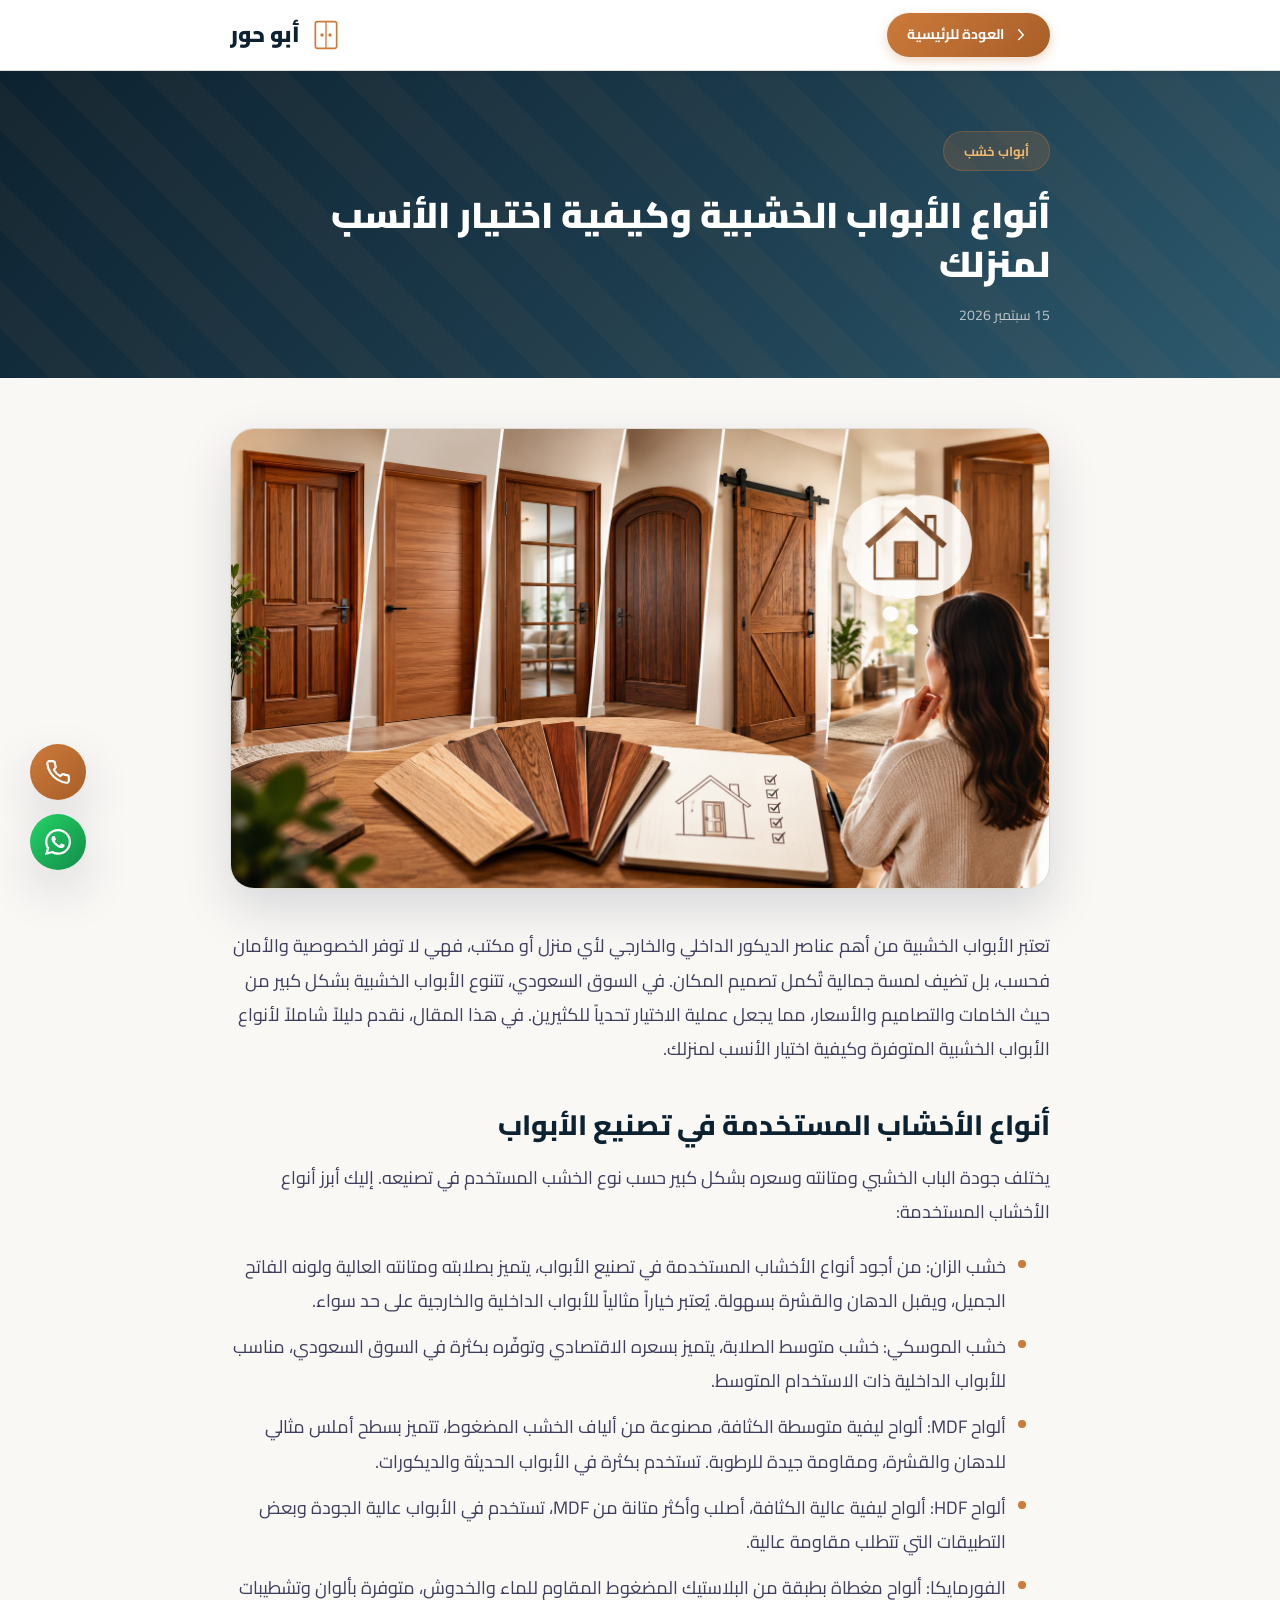
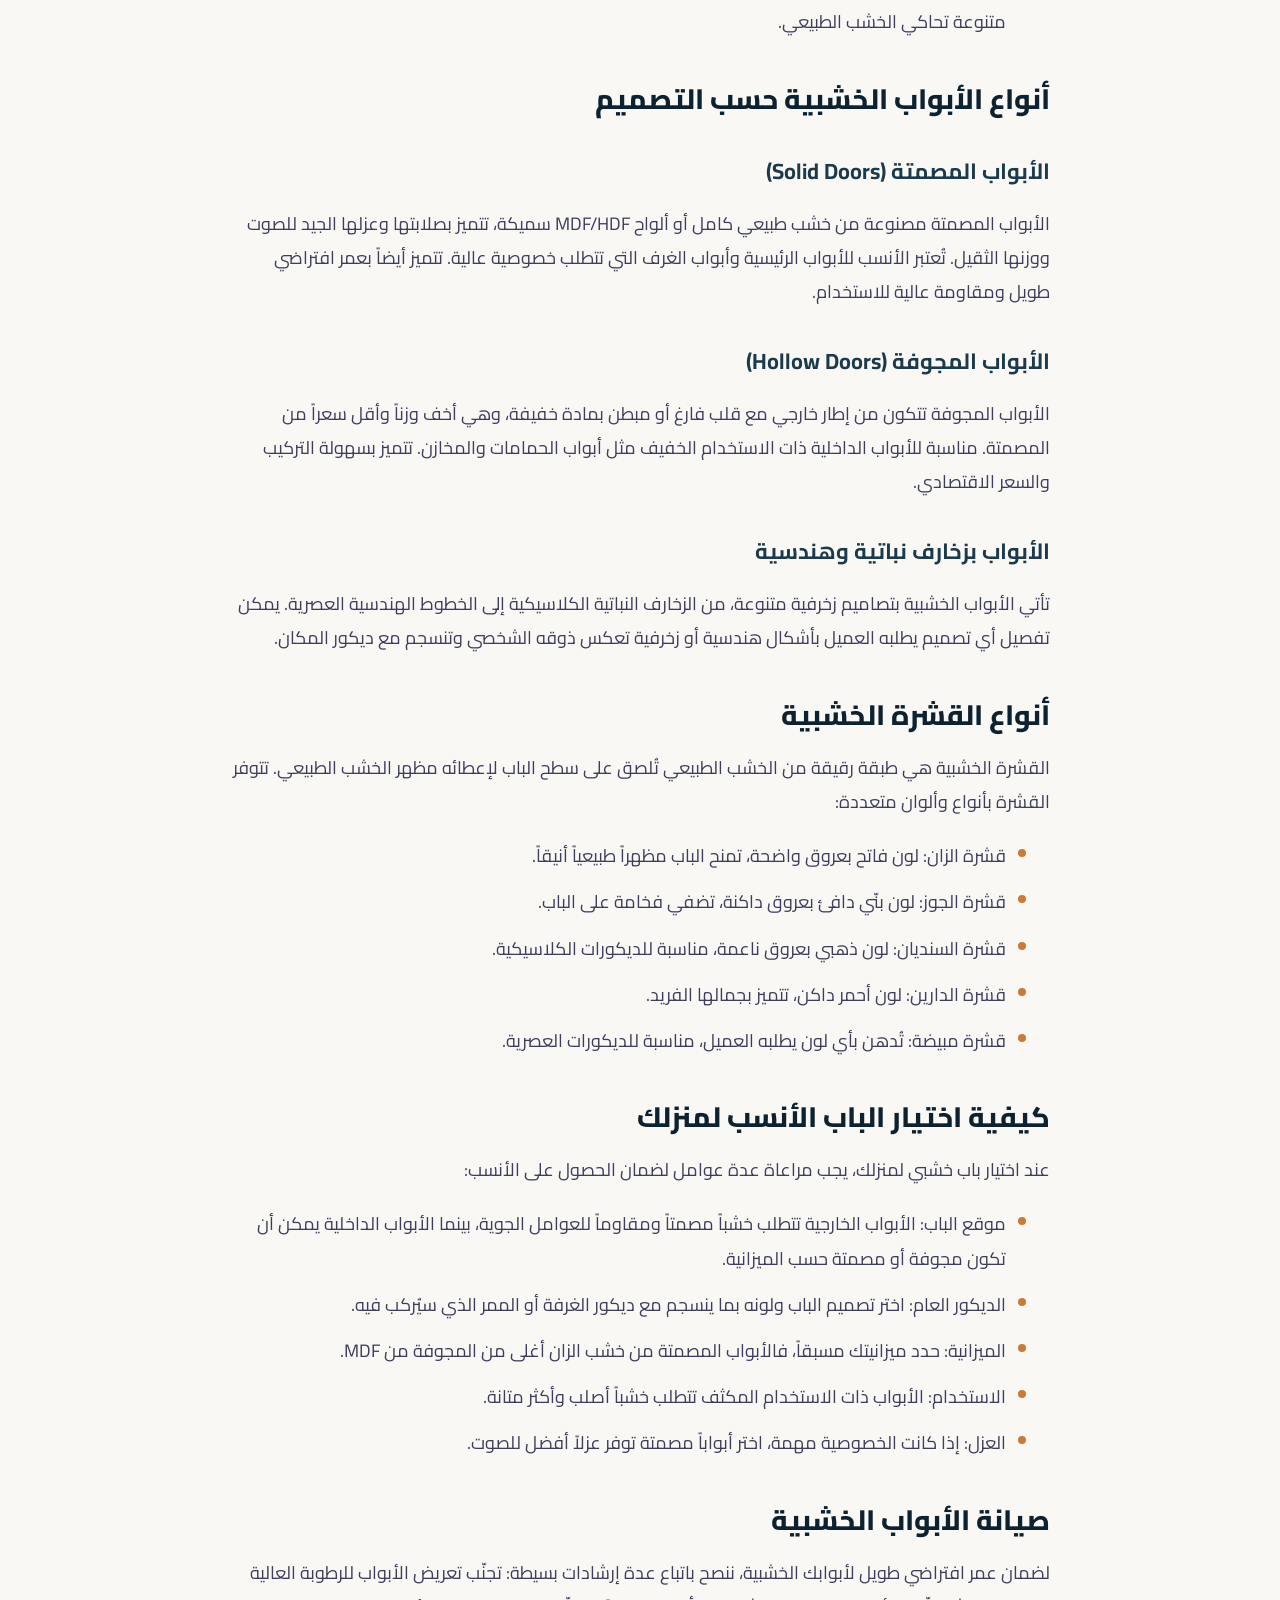
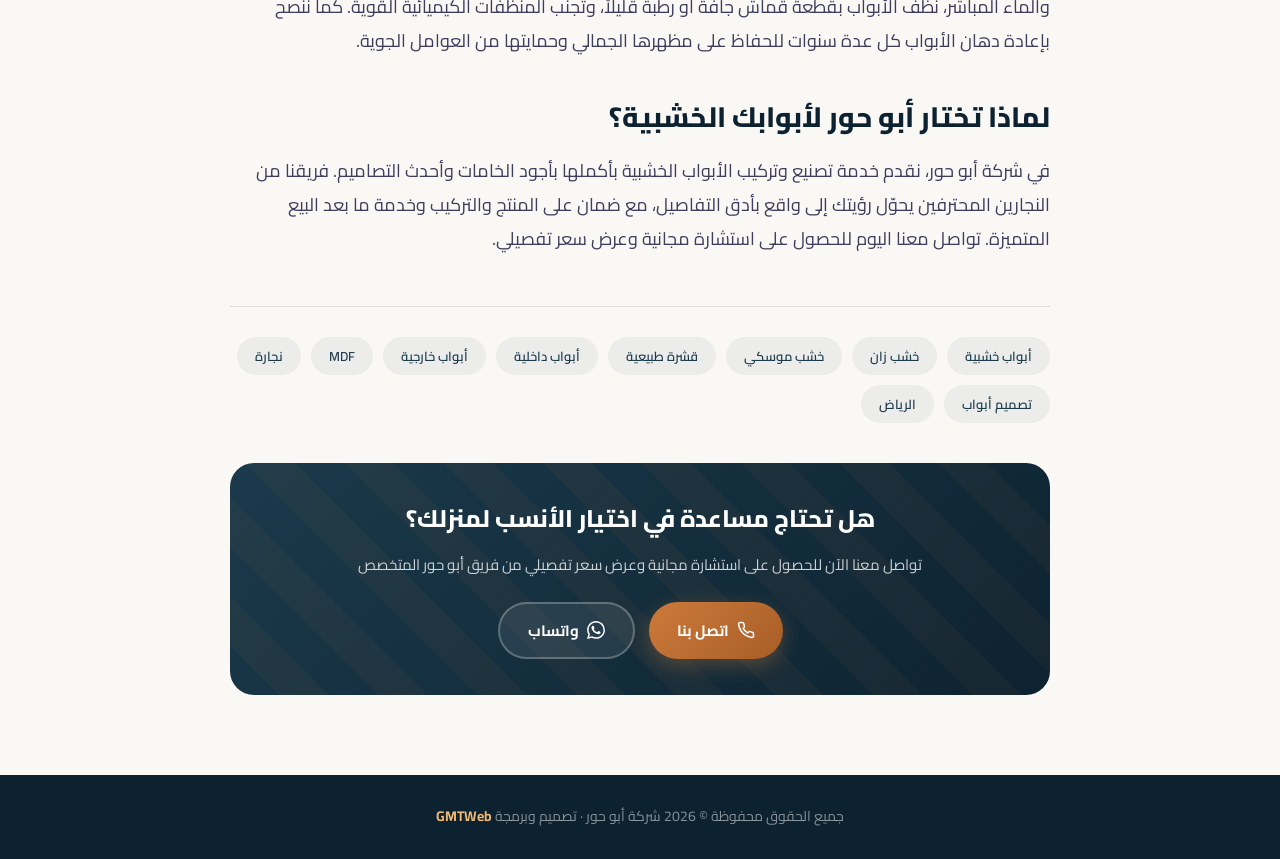
<file: details.html>
<!DOCTYPE html>
<html lang="ar" dir="rtl">
<head>
  <meta charset="UTF-8" />
  <meta name="viewport" content="width=device-width, initial-scale=1.0" />
  <title>تفاصيل المقال | أبو حور - الأبواب الخشبية والديكورات</title>
  <meta name="description" content="مقال تفصيلي عن خدمات شركة أبو حور في مجال تصنيع وتركيب الأبواب الخشبية وأبواب WPC والديكورات والخزائن ودرابزين السلالم بالرياض" />
  <meta name="keywords" content="أبواب خشب, أبواب WPC, ديكورات بديل الشيبورد, خزائن, درابزين سلالم, أبو حور, الرياض" />
  <link rel="preconnect" href="https://fonts.googleapis.com" />
  <link rel="preconnect" href="https://fonts.gstatic.com" crossorigin />
  <link href="https://fonts.googleapis.com/css2?family=Cairo:wght@300;400;600;700;800;900&display=swap" rel="stylesheet" />
  <style>
    :root {
      --c-primary: #1b3a4b;
      --c-primary-light: #2d5a6f;
      --c-primary-dark: #0d2230;
      --c-secondary: #cc7a3a;
      --c-secondary-light: #e09850;
      --c-secondary-dark: #a85e28;
      --c-warm: #e8a04c;
      --c-warm-light: #f0b870;
      --c-bg: #faf8f5;
      --c-bg-alt: #f0ece5;
      --c-text: #1a1a2e;
      --c-text-light: #3d3d5c;
      --c-text-muted: #6a6a85;
      --c-white: #ffffff;
      --c-border: #e0dcd4;
      --font-main: 'Cairo', sans-serif;
      --radius-sm: 8px;
      --radius-md: 16px;
      --radius-lg: 24px;
      --shadow-sm: 0 2px 8px rgba(13, 36, 64, 0.08);
      --shadow-md: 0 8px 24px rgba(13, 36, 64, 0.12);
      --shadow-lg: 0 20px 50px rgba(13, 36, 64, 0.15);
      --transition: 0.4s cubic-bezier(0.25, 0.46, 0.45, 0.94);
      --transition-bounce: 0.5s cubic-bezier(0.34, 1.56, 0.64, 1);
    }

    * { margin: 0; padding: 0; box-sizing: border-box; }

    html { scroll-behavior: smooth; -webkit-text-size-adjust: 100%; overflow-x: hidden; }

    body {
      font-family: var(--font-main);
      background: var(--c-bg);
      color: var(--c-text);
      line-height: 1.7;
      overflow-x: hidden;
      width: 100%;
      font-size: 17px;
    }

    img { max-width: 100%; display: block; }
    a { text-decoration: none; color: inherit; }
    ul { list-style: none; }
    button { font-family: inherit; cursor: pointer; border: none; background: none; }

    .container { max-width: 900px; margin: 0 auto; padding: 0 40px; }

    .details-header {
      position: sticky;
      top: 0;
      z-index: 100;
      background: rgba(255, 255, 255, 0.95);
      backdrop-filter: blur(20px);
      -webkit-backdrop-filter: blur(20px);
      border-bottom: 1px solid var(--c-border);
      box-shadow: var(--shadow-sm);
    }

    .details-header-inner {
      max-width: 900px;
      margin: 0 auto;
      padding: 0 40px;
      height: 70px;
      display: flex;
      align-items: center;
      justify-content: space-between;
      gap: 20px;
    }

    .back-btn {
      display: inline-flex;
      align-items: center;
      gap: 8px;
      padding: 10px 20px;
      background: linear-gradient(135deg, var(--c-secondary), var(--c-secondary-dark));
      color: var(--c-white);
      border-radius: 50px;
      font-size: 14px;
      font-weight: 700;
      transition: all var(--transition-bounce);
      box-shadow: 0 4px 12px rgba(204, 122, 58, 0.3);
    }

    .back-btn svg { width: 18px; height: 18px; }

    .back-btn:hover {
      transform: translateX(4px);
      box-shadow: 0 8px 20px rgba(204, 122, 58, 0.4);
    }

    .header-logo {
      display: flex;
      align-items: center;
      gap: 10px;
    }

    .header-logo svg { width: 32px; height: 32px; color: var(--c-secondary); }

    .header-logo span {
      font-size: 22px;
      font-weight: 900;
      color: var(--c-primary-dark);
    }

    .details-hero {
      background: linear-gradient(135deg, #0d2230 0%, #1b3a4b 50%, #2d5a6f 100%);
      padding: 60px 0 50px;
      position: relative;
      overflow: hidden;
    }

    .details-hero::before {
      content: '';
      position: absolute;
      top: 0; left: 0; right: 0; bottom: 0;
      background-image:
        repeating-linear-gradient(45deg, transparent, transparent 35px, rgba(204, 122, 58, 0.05) 35px, rgba(204, 122, 58, 0.05) 70px);
      animation: patternMove 20s linear infinite;
    }

    @keyframes patternMove {
      0% { background-position: 0 0; }
      100% { background-position: 70px 70px; }
    }

    .details-hero-content {
      position: relative;
      z-index: 2;
    }

    .details-category {
      display: inline-block;
      padding: 8px 20px;
      background: rgba(204, 122, 58, 0.18);
      color: var(--c-warm-light);
      border: 1px solid rgba(204, 122, 58, 0.3);
      border-radius: 50px;
      font-size: 13px;
      font-weight: 700;
      margin-bottom: 20px;
    }

    .details-title {
      font-size: 36px;
      font-weight: 900;
      color: var(--c-white);
      line-height: 1.35;
      margin-bottom: 16px;
    }

    .details-meta {
      display: flex;
      align-items: center;
      gap: 20px;
      color: rgba(255, 255, 255, 0.68);
      font-size: 14px;
    }

    .details-meta span { display: inline-flex; align-items: center; gap: 6px; }

    .details-body {
      padding: 50px 0 80px;
    }

    .details-image-wrap {
      margin-bottom: 40px;
      border-radius: var(--radius-lg);
      overflow: hidden;
      aspect-ratio: 16/9;
      background: var(--c-bg-alt);
      border: 1px solid var(--c-border);
      box-shadow: var(--shadow-lg);
      position: relative;
    }

    .details-image {
      width: 100%;
      height: 100%;
      object-fit: cover;
    }

    .details-image[src=""] { display: none; }

    .details-image-placeholder {
      position: absolute;
      inset: 0;
      display: flex;
      flex-direction: column;
      align-items: center;
      justify-content: center;
      gap: 12px;
      color: var(--c-text-muted);
      background: linear-gradient(135deg, var(--c-bg-alt), #e8e4dc);
    }

    .details-image:not([src=""]) ~ .details-image-placeholder { display: none; }

    .details-image-placeholder svg { width: 56px; height: 56px; opacity: 0.3; }

    .details-image-placeholder span { font-size: 14px; }

    .article-content {
      font-size: 18px;
      line-height: 1.9;
      color: var(--c-text-light);
    }

    .article-content h2 {
      font-size: 28px;
      font-weight: 800;
      color: var(--c-primary-dark);
      margin: 40px 0 16px;
      line-height: 1.4;
    }

    .article-content h3 {
      font-size: 22px;
      font-weight: 700;
      color: var(--c-primary);
      margin: 32px 0 14px;
    }

    .article-content p {
      margin-bottom: 20px;
    }

    .article-content ul {
      margin: 20px 0;
      padding-right: 24px;
    }

    .article-content ul li {
      position: relative;
      padding-right: 20px;
      margin-bottom: 12px;
      list-style: none;
    }

    .article-content ul li::before {
      content: '';
      position: absolute;
      right: 0;
      top: 10px;
      width: 8px;
      height: 8px;
      background: var(--c-secondary);
      border-radius: 50%;
    }

    .article-content strong {
      color: var(--c-primary-dark);
      font-weight: 700;
    }

    .article-tags {
      display: flex;
      flex-wrap: wrap;
      gap: 10px;
      margin-top: 50px;
      padding-top: 30px;
      border-top: 1px solid var(--c-border);
    }

    .article-tags span {
      padding: 8px 18px;
      background: rgba(27, 58, 75, 0.06);
      color: var(--c-primary);
      border-radius: 50px;
      font-size: 13px;
      font-weight: 600;
    }

    .article-cta {
      margin-top: 40px;
      padding: 36px;
      background: linear-gradient(135deg, #1b3a4b, #0d2230);
      border-radius: var(--radius-lg);
      text-align: center;
      position: relative;
      overflow: hidden;
    }

    .article-cta::before {
      content: '';
      position: absolute;
      top: 0; left: 0; right: 0; bottom: 0;
      background-image:
        repeating-linear-gradient(45deg, transparent, transparent 35px, rgba(204, 122, 58, 0.05) 35px, rgba(204, 122, 58, 0.05) 70px);
    }

    .article-cta-content { position: relative; z-index: 2; }

    .article-cta h3 {
      font-size: 24px;
      font-weight: 800;
      color: var(--c-white);
      margin-bottom: 12px;
    }

    .article-cta p {
      font-size: 15px;
      color: rgba(255, 255, 255, 0.78);
      margin-bottom: 24px;
    }

    .article-cta-buttons {
      display: flex;
      gap: 14px;
      justify-content: center;
      flex-wrap: wrap;
    }

    .cta-btn {
      display: inline-flex;
      align-items: center;
      gap: 8px;
      padding: 14px 28px;
      border-radius: 50px;
      font-size: 15px;
      font-weight: 700;
      transition: all var(--transition-bounce);
    }

    .cta-btn svg { width: 18px; height: 18px; }

    .cta-btn-primary {
      background: linear-gradient(135deg, var(--c-secondary), var(--c-secondary-dark));
      color: var(--c-white);
      box-shadow: 0 6px 20px rgba(204, 122, 58, 0.35);
    }

    .cta-btn-primary:hover {
      transform: translateY(-3px);
      box-shadow: 0 10px 30px rgba(204, 122, 58, 0.45);
    }

    .cta-btn-outline {
      background: rgba(255, 255, 255, 0.08);
      color: var(--c-white);
      border: 2px solid rgba(255, 255, 255, 0.25);
    }

    .cta-btn-outline:hover {
      background: rgba(255, 255, 255, 0.15);
      border-color: var(--c-white);
      transform: translateY(-3px);
    }

    .details-footer {
      background: var(--c-primary-dark);
      padding: 30px 0;
      text-align: center;
    }

    .details-footer p {
      font-size: 14px;
      color: rgba(255, 255, 255, 0.5);
    }

    .details-footer a {
      color: var(--c-warm-light);
      font-weight: 700;
    }

    .floating-buttons {
      position: fixed;
      bottom: 30px;
      left: 30px;
      display: flex;
      flex-direction: column;
      gap: 14px;
      z-index: 900;
    }

    .floating-btn {
      width: 56px;
      height: 56px;
      display: flex;
      align-items: center;
      justify-content: center;
      border-radius: 50%;
      color: var(--c-white);
      box-shadow: var(--shadow-lg);
      transition: all var(--transition-bounce);
    }

    .floating-btn svg { width: 26px; height: 26px; }

    .floating-call {
      background: linear-gradient(135deg, var(--c-secondary), var(--c-secondary-dark));
      animation: floatPulse 2.5s ease-in-out infinite;
    }

    .floating-wa {
      background: linear-gradient(135deg, #25d366, #128c4a);
      animation: floatPulse 2.5s ease-in-out infinite 0.5s;
    }

    @keyframes floatPulse {
      0%, 100% { transform: translateY(0); box-shadow: 0 4px 15px rgba(0,0,0,0.2); }
      50% { transform: translateY(-6px); box-shadow: 0 12px 30px rgba(0,0,0,0.3); }
    }

    .floating-btn:hover { transform: scale(1.12); }

    .fade-in {
      opacity: 0;
      transform: translateY(30px);
      transition: opacity 0.8s ease, transform 0.8s ease;
    }

    .fade-in.revealed {
      opacity: 1;
      transform: translateY(0);
    }

    @media (max-width: 768px) {
      .container { padding: 0 20px; }
      .details-header-inner { padding: 0 20px; height: 64px; }
      .back-btn { padding: 8px 16px; font-size: 13px; }
      .header-logo span { font-size: 20px; }
      .details-title { font-size: 24px; }
      .article-content { font-size: 15px; }
      .article-content h2 { font-size: 22px; }
      .article-content h3 { font-size: 19px; }
      .article-cta { padding: 28px 20px; }
      .article-cta h3 { font-size: 20px; }
      .cta-btn { width: 100%; justify-content: center; }
      .floating-buttons { bottom: 20px; left: 20px; }
      .floating-btn { width: 50px; height: 50px; }
      .floating-btn svg { width: 22px; height: 22px; }
    }
  </style>
</head>
<body>

  <header class="details-header">
    <div class="details-header-inner">
      <a href="index.html" class="back-btn">
        <svg viewBox="0 0 24 24" fill="none" stroke="currentColor" stroke-width="2" stroke-linecap="round" stroke-linejoin="round">
          <polyline points="9 18 15 12 9 5"/>
        </svg>
        <span>العودة للرئيسية</span>
      </a>
      <div class="header-logo">
        <svg viewBox="0 0 48 48" fill="none" xmlns="http://www.w3.org/2000/svg">
          <rect x="8" y="4" width="32" height="40" rx="3" stroke="currentColor" stroke-width="2.5"/>
          <line x1="24" y1="4" x2="24" y2="44" stroke="currentColor" stroke-width="2"/>
          <circle cx="18" cy="24" r="2.5" fill="currentColor"/>
          <circle cx="30" cy="24" r="2.5" fill="currentColor"/>
        </svg>
        <span>أبو حور</span>
      </div>
    </div>
  </header>

  <section class="details-hero">
    <div class="container details-hero-content">
      <span class="details-category" id="articleCategory">تصنيف</span>
      <h1 class="details-title" id="articleTitle">عنوان المقال</h1>
      <div class="details-meta">
        <span id="articleDate">التاريخ</span>
      </div>
    </div>
  </section>

  <main class="details-body">
    <div class="container">
      <div class="details-image-wrap fade-in">
        <img src="images/blog1.png" alt="صورة المقال" class="details-image" id="articleImage" />
        <div class="details-image-placeholder">
          <svg viewBox="0 0 24 24" fill="none" stroke="currentColor" stroke-width="1.5" stroke-linecap="round" stroke-linejoin="round">
            <rect x="3" y="3" width="18" height="18" rx="2" ry="2"/>
            <circle cx="8.5" cy="8.5" r="1.5"/>
            <polyline points="21 15 16 10 5 21"/>
          </svg>
          <span>أضف صورة المقال هنا</span>
        </div>
      </div>

      <div class="article-content fade-in" id="articleContent">
      </div>

      <div class="article-tags fade-in" id="articleTags">
      </div>

      <div class="article-cta fade-in">
        <div class="article-cta-content">
          <h3>هل تحتاج مساعدة في اختيار الأنسب لمنزلك؟</h3>
          <p>تواصل معنا الآن للحصول على استشارة مجانية وعرض سعر تفصيلي من فريق أبو حور المتخصص</p>
          <div class="article-cta-buttons">
            <a href="tel:0570525719" class="cta-btn cta-btn-primary">
              <svg viewBox="0 0 24 24" fill="none" stroke="currentColor" stroke-width="2" stroke-linecap="round" stroke-linejoin="round">
                <path d="M22 16.92v3a2 2 0 0 1-2.18 2 19.79 19.79 0 0 1-8.63-3.07 19.5 19.5 0 0 1-6-6 19.79 19.79 0 0 1-3.07-8.67A2 2 0 0 1 4.11 2h3a2 2 0 0 1 2 1.72 12.84 12.84 0 0 0 .7 2.81 2 2 0 0 1-.45 2.11L8.09 9.91a16 16 0 0 0 6 6l1.27-1.27a2 2 0 0 1 2.11-.45 12.84 12.84 0 0 0 2.81.7A2 2 0 0 1 22 16.92z"/>
              </svg>
              <span>اتصل بنا</span>
            </a>
            <a href="https://wa.me/966570525719" target="_blank" rel="noopener" class="cta-btn cta-btn-outline">
              <svg viewBox="0 0 24 24" fill="currentColor" style="width:18px;height:18px;">
                <path d="M17.472 14.382c-.297-.149-1.758-.867-2.03-.967-.273-.099-.471-.148-.67.15-.197.297-.767.966-.94 1.164-.173.199-.347.223-.644.075-.297-.15-1.255-.463-2.39-1.475-.883-.788-1.48-1.761-1.653-2.059-.173-.297-.018-.458.13-.606.134-.133.298-.347.446-.52.149-.174.198-.298.298-.497.099-.198.05-.371-.025-.52-.075-.149-.669-1.612-.916-2.207-.242-.579-.487-.5-.669-.51-.173-.008-.371-.01-.57-.01-.198 0-.52.074-.792.372-.272.297-1.04 1.016-1.04 2.479 0 1.462 1.065 2.875 1.213 3.074.149.198 2.096 3.2 5.077 4.487.709.306 1.262.489 1.694.625.712.227 1.36.195 1.871.118.571-.085 1.758-.719 2.006-1.413.248-.694.248-1.289.173-1.413-.074-.124-.272-.198-.57-.347m-5.421 7.403h-.004a9.87 9.87 0 0 1-5.031-1.378l-.361-.214-3.741.982.998-3.648-.235-.374a9.86 9.86 0 0 1-1.51-5.26c.001-5.45 4.436-9.884 9.888-9.884 2.64 0 5.122 1.03 6.988 2.898a9.825 9.825 0 0 1 2.893 6.994c-.003 5.45-4.437 9.884-9.885 9.884m8.413-18.297A11.815 11.815 0 0 0 12.05 0C5.495 0 .16 5.335.157 11.892c0 2.096.547 4.142 1.588 5.945L.057 24l6.305-1.654a11.882 11.882 0 0 0 5.683 1.448h.005c6.554 0 11.89-5.335 11.893-11.893a11.821 11.821 0 0 0-3.48-8.413z"/>
              </svg>
              <span>واتساب</span>
            </a>
          </div>
        </div>
      </div>
    </div>
  </main>

  <footer class="details-footer">
    <div class="container">
      <p>جميع الحقوق محفوظة © 2026 شركة أبو حور · تصميم وبرمجة <a href="https://www.facebook.com/share/17UzqgSwiu/" target="_blank" rel="noopener">GMTWeb</a></p>
    </div>
  </footer>

  <div class="floating-buttons">
    <a href="tel:0570525719" class="floating-btn floating-call" aria-label="اتصل بنا">
      <svg viewBox="0 0 24 24" fill="none" stroke="currentColor" stroke-width="2" stroke-linecap="round" stroke-linejoin="round">
        <path d="M22 16.92v3a2 2 0 0 1-2.18 2 19.79 19.79 0 0 1-8.63-3.07 19.5 19.5 0 0 1-6-6 19.79 19.79 0 0 1-3.07-8.67A2 2 0 0 1 4.11 2h3a2 2 0 0 1 2 1.72 12.84 12.84 0 0 0 .7 2.81 2 2 0 0 1-.45 2.11L8.09 9.91a16 16 0 0 0 6 6l1.27-1.27a2 2 0 0 1 2.11-.45 12.84 12.84 0 0 0 2.81.7A2 2 0 0 1 22 16.92z"/>
      </svg>
    </a>
    <a href="https://wa.me/966570525719" target="_blank" rel="noopener" class="floating-btn floating-wa" aria-label="واتساب">
      <svg viewBox="0 0 24 24" fill="currentColor">
        <path d="M17.472 14.382c-.297-.149-1.758-.867-2.03-.967-.273-.099-.471-.148-.67.15-.197.297-.767.966-.94 1.164-.173.199-.347.223-.644.075-.297-.15-1.255-.463-2.39-1.475-.883-.788-1.48-1.761-1.653-2.059-.173-.297-.018-.458.13-.606.134-.133.298-.347.446-.52.149-.174.198-.298.298-.497.099-.198.05-.371-.025-.52-.075-.149-.669-1.612-.916-2.207-.242-.579-.487-.5-.669-.51-.173-.008-.371-.01-.57-.01-.198 0-.52.074-.792.372-.272.297-1.04 1.016-1.04 2.479 0 1.462 1.065 2.875 1.213 3.074.149.198 2.096 3.2 5.077 4.487.709.306 1.262.489 1.694.625.712.227 1.36.195 1.871.118.571-.085 1.758-.719 2.006-1.413.248-.694.248-1.289.173-1.413-.074-.124-.272-.198-.57-.347m-5.421 7.403h-.004a9.87 9.87 0 0 1-5.031-1.378l-.361-.214-3.741.982.998-3.648-.235-.374a9.86 9.86 0 0 1-1.51-5.26c.001-5.45 4.436-9.884 9.888-9.884 2.64 0 5.122 1.03 6.988 2.898a9.825 9.825 0 0 1 2.893 6.994c-.003 5.45-4.437 9.884-9.885 9.884m8.413-18.297A11.815 11.815 0 0 0 12.05 0C5.495 0 .16 5.335.157 11.892c0 2.096.547 4.142 1.588 5.945L.057 24l6.305-1.654a11.882 11.882 0 0 0 5.683 1.448h.005c6.554 0 11.89-5.335 11.893-11.893a11.821 11.821 0 0 0-3.48-8.413z"/>
      </svg>
    </a>
  </div>

  <script>
    (function () {
      'use strict';

      var articles = {
        '1': {
          category: 'أبواب خشب',
          title: 'أنواع الأبواب الخشبية وكيفية اختيار الأنسب لمنزلك',
          date: '15 سبتمبر 2026',
          tags: ['أبواب خشبية', 'خشب زان', 'خشب موسكي', 'قشرة طبيعية', 'أبواب داخلية', 'أبواب خارجية', 'MDF', 'نجارة', 'تصميم أبواب', 'الرياض'],
          content: [
            { type: 'p', text: 'تعتبر الأبواب الخشبية من أهم عناصر الديكور الداخلي والخارجي لأي منزل أو مكتب، فهي لا توفر الخصوصية والأمان فحسب، بل تضيف لمسة جمالية تُكمل تصميم المكان. في السوق السعودي، تتنوع الأبواب الخشبية بشكل كبير من حيث الخامات والتصاميم والأسعار، مما يجعل عملية الاختيار تحدياً للكثيرين. في هذا المقال، نقدم دليلاً شاملاً لأنواع الأبواب الخشبية المتوفرة وكيفية اختيار الأنسب لمنزلك.' },
            { type: 'h2', text: 'أنواع الأخشاب المستخدمة في تصنيع الأبواب' },
            { type: 'p', text: 'يختلف جودة الباب الخشبي ومتانته وسعره بشكل كبير حسب نوع الخشب المستخدم في تصنيعه. إليك أبرز أنواع الأخشاب المستخدمة:' },
            { type: 'ul', items: [
              'خشب الزان: من أجود أنواع الأخشاب المستخدمة في تصنيع الأبواب، يتميز بصلابته ومتانته العالية ولونه الفاتح الجميل، ويقبل الدهان والقشرة بسهولة. يُعتبر خياراً مثالياً للأبواب الداخلية والخارجية على حد سواء.',
              'خشب الموسكي: خشب متوسط الصلابة، يتميز بسعره الاقتصادي وتوفّره بكثرة في السوق السعودي، مناسب للأبواب الداخلية ذات الاستخدام المتوسط.',
              'ألواح MDF: ألواح ليفية متوسطة الكثافة، مصنوعة من ألياف الخشب المضغوط، تتميز بسطح أملس مثالي للدهان والقشرة، ومقاومة جيدة للرطوبة. تستخدم بكثرة في الأبواب الحديثة والديكورات.',
              'ألواح HDF: ألواح ليفية عالية الكثافة، أصلب وأكثر متانة من MDF، تستخدم في الأبواب عالية الجودة وبعض التطبيقات التي تتطلب مقاومة عالية.',
              'الفورمايكا: ألواح مغطاة بطبقة من البلاستيك المضغوط المقاوم للماء والخدوش، متوفرة بألوان وتشطيبات متنوعة تحاكي الخشب الطبيعي.'
            ]},
            { type: 'h2', text: 'أنواع الأبواب الخشبية حسب التصميم' },
            { type: 'h3', text: 'الأبواب المصمتة (Solid Doors)' },
            { type: 'p', text: 'الأبواب المصمتة مصنوعة من خشب طبيعي كامل أو ألواح MDF/HDF سميكة، تتميز بصلابتها وعزلها الجيد للصوت ووزنها الثقيل. تُعتبر الأنسب للأبواب الرئيسية وأبواب الغرف التي تتطلب خصوصية عالية. تتميز أيضاً بعمر افتراضي طويل ومقاومة عالية للاستخدام.' },
            { type: 'h3', text: 'الأبواب المجوفة (Hollow Doors)' },
            { type: 'p', text: 'الأبواب المجوفة تتكون من إطار خارجي مع قلب فارغ أو مبطن بمادة خفيفة، وهي أخف وزناً وأقل سعراً من المصمتة. مناسبة للأبواب الداخلية ذات الاستخدام الخفيف مثل أبواب الحمامات والمخازن. تتميز بسهولة التركيب والسعر الاقتصادي.' },
            { type: 'h3', text: 'الأبواب بزخارف نباتية وهندسية' },
            { type: 'p', text: 'تأتي الأبواب الخشبية بتصاميم زخرفية متنوعة، من الزخارف النباتية الكلاسيكية إلى الخطوط الهندسية العصرية. يمكن تفصيل أي تصميم يطلبه العميل بأشكال هندسية أو زخرفية تعكس ذوقه الشخصي وتنسجم مع ديكور المكان.' },
            { type: 'h2', text: 'أنواع القشرة الخشبية' },
            { type: 'p', text: 'القشرة الخشبية هي طبقة رقيقة من الخشب الطبيعي تُلصق على سطح الباب لإعطائه مظهر الخشب الطبيعي. تتوفر القشرة بأنواع وألوان متعددة:' },
            { type: 'ul', items: [
              'قشرة الزان: لون فاتح بعروق واضحة، تمنح الباب مظهراً طبيعياً أنيقاً.',
              'قشرة الجوز: لون بنّي دافئ بعروق داكنة، تضفي فخامة على الباب.',
              'قشرة السنديان: لون ذهبي بعروق ناعمة، مناسبة للديكورات الكلاسيكية.',
              'قشرة الدارين: لون أحمر داكن، تتميز بجمالها الفريد.',
              'قشرة مبيضة: تُدهن بأي لون يطلبه العميل، مناسبة للديكورات العصرية.'
            ]},
            { type: 'h2', text: 'كيفية اختيار الباب الأنسب لمنزلك' },
            { type: 'p', text: 'عند اختيار باب خشبي لمنزلك، يجب مراعاة عدة عوامل لضمان الحصول على الأنسب:' },
            { type: 'ul', items: [
              'موقع الباب: الأبواب الخارجية تتطلب خشباً مصمتاً ومقاوماً للعوامل الجوية، بينما الأبواب الداخلية يمكن أن تكون مجوفة أو مصمتة حسب الميزانية.',
              'الديكور العام: اختر تصميم الباب ولونه بما ينسجم مع ديكور الغرفة أو الممر الذي سيُركب فيه.',
              'الميزانية: حدد ميزانيتك مسبقاً، فالأبواب المصمتة من خشب الزان أغلى من المجوفة من MDF.',
              'الاستخدام: الأبواب ذات الاستخدام المكثف تتطلب خشباً أصلب وأكثر متانة.',
              'العزل: إذا كانت الخصوصية مهمة، اختر أبواباً مصمتة توفر عزلاً أفضل للصوت.'
            ]},
            { type: 'h2', text: 'صيانة الأبواب الخشبية' },
            { type: 'p', text: 'لضمان عمر افتراضي طويل لأبوابك الخشبية، ننصح باتباع عدة إرشادات بسيطة: تجنّب تعريض الأبواب للرطوبة العالية والماء المباشر، نظّف الأبواب بقطعة قماش جافة أو رطبة قليلاً، وتجنّب المنظفات الكيميائية القوية. كما ننصح بإعادة دهان الأبواب كل عدة سنوات للحفاظ على مظهرها الجمالي وحمايتها من العوامل الجوية.' },
            { type: 'h2', text: 'لماذا تختار أبو حور لأبوابك الخشبية؟' },
            { type: 'p', text: 'في شركة أبو حور، نقدم خدمة تصنيع وتركيب الأبواب الخشبية بأكملها بأجود الخامات وأحدث التصاميم. فريقنا من النجارين المحترفين يحوّل رؤيتك إلى واقع بأدق التفاصيل، مع ضمان على المنتج والتركيب وخدمة ما بعد البيع المتميزة. تواصل معنا اليوم للحصول على استشارة مجانية وعرض سعر تفصيلي.' }
          ]
        },
        '2': {
          category: 'أبواب WPC',
          title: 'مزايا أبواب WPC ومقارنتها بالأبواب التقليدية',
          date: '10 سبتمبر 2026',
          tags: ['أبواب WPC', 'مقاومة الماء', 'بديل الخشب', 'أبواب حمامات', 'أبواب مطابخ', 'صديق للبيئة', 'تصميم عصري', 'الرياض', 'تركيب أبواب'],
          content: [
            { type: 'p', text: 'مع تطور تقنيات التصنيع وظهور خامات جديدة، أصبحت أبواب WPC خياراً متزايد الشعبية في السوق السعودي، خاصة في المناطق التي تتطلب مقاومة عالية للرطوبة والماء. في هذا المقال، نستعرض مزايا أبواب WPC ونقارنها بالأبواب التقليدية لمساعدتك في اتخاذ القرار الأنسب لاحتياجاتك.' },
            { type: 'h2', text: 'ما هي أبواب WPC؟' },
            { type: 'p', text: 'WPC هو اختصار لـ Wood Plastic Composite، أي مركّب خشب بلاستيكي. يتكون هذا المركب من مزيج من ألياف الخشب والبلاستيك والمواد الكيميائية المضافة، يُكبّس ويُشكّل في ألواح وأبواب عالية الجودة. يجمع WPC بين مظهر الخشب الطبيعي ومزايا البلاستيك من حيث المقاومة والمتانة.' },
            { type: 'h2', text: 'مزايا أبواب WPC' },
            { type: 'ul', items: [
              'مقاومة عالية للماء والرطوبة: من أهم مزايا WPC، فهو لا يتأثر بالماء ولا يتورّم أو يتشوّه عند تعرضه للرطوبة، مما يجعله مثالياً لأبواب الحمامات والمطابخ والمناطق الساحلية.',
              'مقاومة للحشرات والفطريات: لا تجذب مادة WPC الحشرات والنمل الأبيض، ولا تنمو عليها الفطريات والعفن، مما يضمن عمراً افتراضياً طويلاً.',
              'متانة عالية: أبواب WPC متينة وتتحمل الاستخدام اليومي المكثف، ولا تتشقق أو تتكسر بسهولة.',
              'صديق للبيئة: يُصنع من مواد معاد تدويرها، مما يجعله خياراً بيئياً مستداماً.',
              'سهولة الصيانة: لا تتطلب أبواب WPC دهاناً دورياً أو صيانة معقدة، يكفي تنظيفها بقطعة قماش رطبة.',
              'سعر اقتصادي: تُعتبر أبواب WPC أقل سعراً من الأبواب الخشبية المصمتة، مع تقديم مزايا إضافية.',
              'تشكيلة واسعة من الألوان والتصاميم: متوفرة بألوان وتشطيبات متنوعة تحاكي الخشب الطبيعي، مع إمكانية اختيار تصاميم عصرية وكلاسيكية.'
            ]},
            { type: 'h2', text: 'مقارنة بين WPC والخشب الطبيعي' },
            { type: 'h3', text: 'من حيث المقاومة' },
            { type: 'p', text: 'يتفوق WPC على الخشب الطبيعي في مقاومة الماء والرطوبة والحشرات، فالخشب الطبيعي قد يتورّم أو يتعرض لهجمات الحشرات، بينما WPC محصّن ضد هذه العوامل. لكن الخشب الطبيعي يتفوق في العزل الصوتي والحراري.' },
            { type: 'h3', text: 'من حيث المظهر' },
            { type: 'p', text: 'الخشب الطبيعي يقدم مظهراً فريداً بعروقه الطبيعية التي لا تتكرر، بينما WPC يحاكي هذا المظهر بشكل صناعي. مع التطور في تقنيات التصنيع، أصبح WPC يقدم مظهراً قريباً جداً من الخشب الطبيعي، لكنه يظل صناعياً.' },
            { type: 'h3', text: 'من حيث السعر' },
            { type: 'p', text: 'أبواب WPC أقل سعراً من الأبواب الخشبية المصمتة من خشب الزان أو الموسكي، مما يجعلها خياراً اقتصادياً جذاباً، خاصة للمشاريع الكبيرة التي تتطلب عدداً كبيراً من الأبواب.' },
            { type: 'h3', text: 'من حيث العمر الافتراضي' },
            { type: 'p', text: 'بفضل مقاومتها للعوامل الجوية والحشرات، تتمتع أبواب WPC بعمر افتراضي طويل قد يفوق الخشب الطبيعي في بعض الظروف، خاصة في المناطق ذات الرطوبة العالية.' },
            { type: 'h2', text: 'مقارنة بين WPC و MDF' },
            { type: 'p', text: 'ألواح MDF شائعة الاستخدام في تصنيع الأبواب، لكنها أقل مقاومة للماء من WPC. MDF قد تتورّم عند تعرضها للماء المباشر، بينما WPC محصّن ضد ذلك. من ناحية أخرى، MDF توفر سطحاً أملس مثالياً للدهان والقشرة، بينما WPC يأتي بتشطيب جاهز.' },
            { type: 'h2', text: 'أين تستخدم أبواب WPC؟' },
            { type: 'ul', items: [
              'أبواب الحمامات: مثالية لحماماتها المقاومة للماء والرطوبة.',
              'أبواب المطابخ: تتحمل رطوبة المطبخ والبخار.',
              'أبواب المناطق الساحلية: مقاومة للرطوبة العالية في المناطق الساحلية.',
              'أبواب المستشفيات والمرافق العامة: مقاومة للتنظيف المتكرر بالمواد الكيميائية.',
              'أبواب المكاتب والمحلات: متانتها تتحمل الاستخدام المكثف.'
            ]},
            { type: 'h2', text: 'تركيب أبواب WPC مع أبو حور' },
            { type: 'p', text: 'في شركة أبو حور، نقدم خدمة توريد وتركيب أبواب WPC بأحدث التصاميم وأجود الخامات. فريقنا المتخصص يضمن تركيباً دقيقاً ومحكماً مع ضمان على المنتج والعمل. نوفّر تشكيلة واسعة من الألوان والتصاميم لتناسب جميع الأذواق والميزانيات. تواصل معنا اليوم للاستشارة المجانية.' }
          ]
        },
        '3': {
          category: 'ديكورات',
          title: 'ديكورات بديل الشيبورد: الحل العصري لمنزل أنيق',
          date: '5 سبتمبر 2026',
          tags: ['ديكورات', 'بديل الشيبورد', 'MDF', 'HDF', 'فورمايكا', 'جدران تزيينية', 'أسقف معلقة', 'ديكور داخلي', 'الرياض', 'تصميم داخلي'],
          content: [
            { type: 'p', text: 'مع تطور عالم الديكور الداخلي، أصبحت ديكورات بديل الشيبورد خياراً شائعاً لأصحاب المنازل والمكاتب الذين يبحثون عن حلول عصرية أنيقة ومتينة. في هذا المقال، نستعرض عالم ديكورات بديل الشيبورد، أنواعها، مزاياها، وكيف يمكن لها أن تحوّل جدرانك وأسقفك إلى تحف فنية.' },
            { type: 'h2', text: 'ما هي ديكورات بديل الشيبورد؟' },
            { type: 'p', text: 'ديكورات بديل الشيبورد هي حلول ديكورية تعتمد على ألواح MDF و HDF والفورمايكا عالية الجودة كبديل للألواح الشيبورد التقليدية. تتميز هذه البدائل بمتانة أعلى وتشطيب أجمل وقدرة أكبر على النقش والزخرفة، مما يجعلها مثالية لتطبيقات الديكور الداخلي المتقدمة.' },
            { type: 'h2', text: 'أنواع الألواح المستخدمة في ديكورات بديل الشيبورد' },
            { type: 'h3', text: 'ألواح MDF (Medium Density Fiberboard)' },
            { type: 'p', text: 'ألواح MDF هي الأكثر شيوعاً في ديكورات بديل الشيبورد، تتكون من ألياف الخشب المضغوط بكثافة متوسطة. تتميز بسطح أملس مثالي للدهان والقشرة، وسهولة في النقش والزخرفة. تستخدم في الجدران التزيينية والأسقف المعلقة والألواح الجدارية والفواصل الخشبية.' },
            { type: 'h3', text: 'ألواح HDF (High Density Fiberboard)' },
            { type: 'p', text: 'ألواح HDF أصلب وأكثر متانة من MDF، تستخدم في التطبيقات التي تتطلب مقاومة أعلى. تتميز بسطح أملس جداً وقابلية عالية للتشكيل، وتستخدم في الديكورات عالية الجودة والتطبيقات التي تتطلب دقة عالية.' },
            { type: 'h3', text: 'ألواح الفورمايكا' },
            { type: 'p', text: 'الفورمايكا هي ألواح مغطاة بطبقة من البلاستيك المضغوط المقاوم للماء والخدوش، تأتي بألوان وتشطيبات متنوعة تحاكي الخشب الطبيعي أو ألوان صلبة. تتميز بسهولة التنظيف ومقاومتها العالية، مما يجعلها مثالية للجدران المعرضة للاستخدام المكثف.' },
            { type: 'h2', text: 'تطبيقات ديكورات بديل الشيبورد' },
            { type: 'h3', text: 'الجدران التزيينية' },
            { type: 'p', text: 'تستخدم ألواح MDF و HDF في إنشاء جدران تزيينية بتصاميم عصرية وكلاسيكية، بنقوش هندسية أو زخرفية. يمكن تصميم الجدران بأشكال ثلاثية الأبعاد أو مسطحة، مع إضافة إضاءة مخفية لإبراز جمال التصميم. تُعتبر الجدران التزيينية حلاً مثالياً لصالونات والمجالس وغرف المعيشة.' },
            { type: 'h3', text: 'الأسقف المعلقة' },
            { type: 'p', text: 'الأسقف المعلقة بألواح MDF تضيف بُعداً جمالياً للغرفة، مع إمكانية دمج الإضاءة المخفية والسبوتات. تأتي بتصاميم متنوعة من المستوية إلى متعددة المستويات، وتُعتبر حلاً أنيقاً لإخفاء الأسلاك والتوصيلات السقفية.' },
            { type: 'h3', text: 'الألواح الجدارية' },
            { type: 'p', text: 'الألواح الجدارية هي ألواح خشبية تُثبت على الجدران لتضيف عمقاً وملمساً للجدار، تأتي بتصاميم خطوط أفقية أو رأسية أو زخرفية. تُستخدم لإبراز جدار معين في الغرفة أو لتحديد منطقة وظيفية.' },
            { type: 'h3', text: 'الفواصل الخشبية' },
            { type: 'p', text: 'الفواصل الخشبية تقسم المساحات الكبيرة إلى مناطق وظيفية دون الحاجة إلى جدران كاملة، تتميز بتصاميم عصرية مفتوحة تسمح بمرور الضوء والهواء. تُعتبر حلاً أنيقاً للمنازل المفتوحة والمكاتب.' },
            { type: 'h2', text: 'مزايا ديكورات بديل الشيبورد' },
            { type: 'ul', items: [
              'متانة أعلى: ألواح MDF و HDF أصلب وأكثر متانة من الشيبورد التقليدي.',
              'تشطيب أجمل: سطح أملس وناعم يقبل الدهان والقشرة بسهولة.',
              'قدرة على النقش والزخرفة: يمكن نقش وزخرفة الألواح بأشكال هندسية وزخرفية متنوعة.',
              'مقاومة أفضل للرطوبة: ألواح MDF و HDF مقاومة للرطوبة أفضل من الشيبورد.',
              'عمر افتراضي أطول: تتميز بثبات لونها وشكلها عبر الزمن.',
              'تشكيلة واسعة من الألوان والقشرة: متوفرة بألوان وتشطيبات متعددة تناسب جميع الأذواق.',
              'سهولة الصيانة: تنظيف سهل بقطعة قماش رطبة، دون الحاجة لمنظفات خاصة.'
            ]},
            { type: 'h2', text: 'كيفية اختيار الديكور الأنسب لمساحتك' },
            { type: 'p', text: 'عند اختيار ديكورات بديل الشيبورد لمساحتك، ننصح بمراعاة عدة عوامل: حجم الغرفة وارتفاع السقف، الديكور العام للمكان، الإضاءة المتوفرة، الوظيفة المطلوبة من الديكور، والميزانية المتاحة. ننصح دائماً بالاستعانة بفريق متخصص لضمان تحقيق أفضل نتيجة.' },
            { type: 'h2', text: 'ديكورات بديل الشيبورد مع أبو حور' },
            { type: 'p', text: 'في شركة أبو حور، نقدم خدمة تصميم وتركيب ديكورات بديل الشيبورد بأحدث التصاميم وأجود الخامات. فريقنا من المصممين والفنيين يحوّل رؤيتك إلى واقع ملموس بأدق التفاصيل، مع ضمان على العمل والمنتج. نوفّر تصاميم ثلاثية الأبعاد قبل التنفيذ لضمان رضاك التام. تواصل معنا اليوم للحصول على استشارة مجانية.' }
          ]
        }
      };

      function getQueryParam(name) {
        var params = new URLSearchParams(window.location.search);
        return params.get(name);
      }

      function renderContent(contentArr) {
        var html = '';
        contentArr.forEach(function (block) {
          if (block.type === 'p') {
            html += '<p>' + block.text + '</p>';
          } else if (block.type === 'h2') {
            html += '<h2>' + block.text + '</h2>';
          } else if (block.type === 'h3') {
            html += '<h3>' + block.text + '</h3>';
          } else if (block.type === 'ul') {
            html += '<ul>';
            block.items.forEach(function (item) {
              html += '<li>' + item + '</li>';
            });
            html += '</ul>';
          }
        });
        return html;
      }

      function renderTags(tags) {
        var html = '';
        tags.forEach(function (tag) {
          html += '<span>' + tag + '</span>';
        });
        return html;
      }

      var id = getQueryParam('id') || '1';
      var article = articles[id] || articles['1'];

      document.title = article.title + ' | أبو حور';
      document.getElementById('articleCategory').textContent = article.category;
      document.getElementById('articleTitle').textContent = article.title;
      document.getElementById('articleDate').textContent = article.date;
      document.getElementById('articleContent').innerHTML = renderContent(article.content);
      document.getElementById('articleTags').innerHTML = renderTags(article.tags);

      var img = document.getElementById('articleImage');
      if (img.getAttribute('src') === '' || !img.getAttribute('src')) {
        img.style.display = 'none';
      }

      if ('IntersectionObserver' in window) {
        var observer = new IntersectionObserver(function (entries) {
          entries.forEach(function (entry) {
            if (entry.isIntersecting) {
              entry.target.classList.add('revealed');
              observer.unobserve(entry.target);
            }
          });
        }, { threshold: 0.1 });

        document.querySelectorAll('.fade-in').forEach(function (el) {
          observer.observe(el);
        });
      } else {
        document.querySelectorAll('.fade-in').forEach(function (el) {
          el.classList.add('revealed');
        });
      }
    })();
  </script>
</body>
</html>
</file>
<file: style.css>
:root {
  --c-primary: #1b3a4b;
  --c-primary-light: #2d5a6f;
  --c-primary-dark: #0d2230;
  --c-secondary: #cc7a3a;
  --c-secondary-light: #e09850;
  --c-secondary-dark: #a85e28;
  --c-accent: #4a7c59;
  --c-accent-light: #5e9470;
  --c-accent-dark: #345942;
  --c-warm: #e8a04c;
  --c-warm-light: #f0b870;
  --c-warm-dark: #c08030;
  --c-success: #3a9b6b;
  --c-warning: #e8a93c;
  --c-error: #c84545;
  --c-bg: #faf8f5;
  --c-bg-alt: #f0ece5;
  --c-bg-dark: #0d2230;
  --c-text: #1a1a2e;
  --c-text-light: #3d3d5c;
  --c-text-muted: #6a6a85;
  --c-white: #ffffff;
  --c-border: #e5e0d8;
  --c-border-dark: #2a3a4a;
  --font-main: 'Cairo', sans-serif;
  --font-alt: 'Tajawal', sans-serif;
  --radius-sm: 10px;
  --radius-md: 18px;
  --radius-lg: 26px;
  --radius-xl: 34px;
  --shadow-sm: 0 2px 10px rgba(13, 34, 48, 0.06);
  --shadow-md: 0 8px 28px rgba(13, 34, 48, 0.10);
  --shadow-lg: 0 20px 55px rgba(13, 34, 48, 0.13);
  --shadow-xl: 0 30px 75px rgba(13, 34, 48, 0.18);
  --transition: 0.4s cubic-bezier(0.25, 0.46, 0.45, 0.94);
  --transition-fast: 0.25s ease;
  --transition-bounce: 0.5s cubic-bezier(0.34, 1.56, 0.64, 1);
}

* {
  margin: 0;
  padding: 0;
  box-sizing: border-box;
}

html {
  scroll-behavior: smooth;
  -webkit-text-size-adjust: 100%;
  overflow-x: hidden;
}

body {
  font-family: var(--font-main);
  background: var(--c-bg);
  color: var(--c-text);
  line-height: 1.7;
  overflow-x: hidden;
  width: 100%;
  position: relative;
  font-size: 17px;
}

body.no-scroll {
  overflow: hidden;
}

img {
  max-width: 100%;
  display: block;
}

a {
  text-decoration: none;
  color: inherit;
}

ul {
  list-style: none;
}

button {
  font-family: inherit;
  cursor: pointer;
  border: none;
  background: none;
}

.container {
  max-width: 1280px;
  margin: 0 auto;
  padding: 0 40px;
}

.section-header {
  text-align: center;
  margin-bottom: 60px;
  max-width: 820px;
  margin-left: auto;
  margin-right: auto;
}

.section-tag {
  display: inline-block;
  padding: 9px 26px;
  background: rgba(204, 122, 58, 0.10);
  color: var(--c-secondary-dark);
  border-radius: 50px;
  font-size: 14px;
  font-weight: 700;
  letter-spacing: 0.5px;
  margin-bottom: 20px;
  border: 1.5px solid rgba(204, 122, 58, 0.22);
}

.section-tag-light {
  background: rgba(255, 255, 255, 0.12);
  color: var(--c-warm-light);
  border-color: rgba(255, 255, 255, 0.2);
}

.section-title {
  font-size: 42px;
  font-weight: 800;
  color: var(--c-primary-dark);
  line-height: 1.3;
  margin-bottom: 18px;
}

.section-title-light {
  color: var(--c-white);
}

.section-desc {
  font-size: 18px;
  color: var(--c-text-light);
  line-height: 1.8;
}

.section-desc-light {
  color: rgba(255, 255, 255, 0.88);
}

.header {
  position: fixed;
  top: 0;
  left: 0;
  right: 0;
  z-index: 1000;
  background: rgba(250, 248, 245, 0.88);
  backdrop-filter: blur(20px);
  -webkit-backdrop-filter: blur(20px);
  border-bottom: 1px solid transparent;
  transition: all var(--transition);
}

.header.scrolled {
  background: rgba(255, 255, 255, 0.96);
  box-shadow: var(--shadow-md);
  border-bottom-color: var(--c-border);
}

.header-inner {
  max-width: 1400px;
  margin: 0 auto;
  padding: 0 40px;
  height: 80px;
  display: flex;
  align-items: center;
  justify-content: space-between;
  gap: 20px;
}

.logo {
  display: flex;
  align-items: center;
  gap: 12px;
  flex-shrink: 0;
}

.logo-icon {
  width: 42px;
  height: 42px;
  color: var(--c-secondary);
  transition: transform var(--transition-bounce);
}

.logo:hover .logo-icon {
  transform: rotate(-8deg) scale(1.1);
}

.logo-text {
  font-size: 26px;
  font-weight: 900;
  color: var(--c-primary-dark);
  letter-spacing: -0.5px;
}

.nav-desktop {
  display: flex;
  align-items: center;
}

.nav-list {
  display: flex;
  align-items: center;
  gap: 4px;
}

.nav-link {
  position: relative;
  padding: 10px 18px;
  font-size: 15px;
  font-weight: 600;
  color: var(--c-text);
  border-radius: var(--radius-sm);
  transition: all var(--transition-fast);
}

.nav-link::after {
  content: '';
  position: absolute;
  bottom: 4px;
  left: 50%;
  transform: translateX(-50%);
  width: 0;
  height: 3px;
  background: var(--c-secondary);
  border-radius: 3px;
  transition: width var(--transition);
}

.nav-link:hover {
  color: var(--c-primary);
  background: rgba(27, 58, 75, 0.05);
}

.nav-link.active {
  color: var(--c-secondary-dark);
  background: rgba(204, 122, 58, 0.10);
  font-weight: 700;
}

.nav-link.active::after {
  width: 26px;
}

.call-btn-desktop {
  display: flex;
  align-items: center;
  gap: 8px;
  padding: 12px 24px;
  background: linear-gradient(135deg, var(--c-secondary), var(--c-secondary-dark));
  color: var(--c-white);
  border-radius: 50px;
  font-size: 15px;
  font-weight: 700;
  transition: all var(--transition-bounce);
  box-shadow: 0 4px 16px rgba(204, 122, 58, 0.35);
  flex-shrink: 0;
}

.call-btn-desktop:hover {
  transform: translateY(-2px) scale(1.03);
  box-shadow: 0 8px 26px rgba(204, 122, 58, 0.45);
}

.call-icon {
  width: 18px;
  height: 18px;
}

.menu-toggle {
  display: none;
  flex-direction: column;
  justify-content: center;
  gap: 5px;
  width: 44px;
  height: 44px;
  border-radius: var(--radius-sm);
  transition: all var(--transition-fast);
}

.menu-toggle span {
  display: block;
  width: 24px;
  height: 2.5px;
  background: var(--c-primary-dark);
  border-radius: 4px;
  transition: all var(--transition);
  margin: 0 auto;
}

.menu-toggle.active span:nth-child(1) {
  transform: translateY(7.5px) rotate(45deg);
}

.menu-toggle.active span:nth-child(2) {
  opacity: 0;
}

.menu-toggle.active span:nth-child(3) {
  transform: translateY(-7.5px) rotate(-45deg);
}

.side-menu {
  position: fixed;
  top: 50%;
  left: 50%;
  transform: translate(-50%, -50%) scale(0.7);
  width: 70%;
  max-width: 320px;
  background: var(--c-white);
  border-radius: var(--radius-lg);
  box-shadow: var(--shadow-xl);
  z-index: 1100;
  opacity: 0;
  visibility: hidden;
  transition: all var(--transition-bounce);
  padding: 28px 24px;
  overflow: hidden;
}

.side-menu.active {
  transform: translate(-50%, -50%) scale(1);
  opacity: 1;
  visibility: visible;
}

.side-menu::before {
  content: '';
  position: absolute;
  top: 0;
  left: 0;
  right: 0;
  height: 5px;
  background: linear-gradient(90deg, var(--c-secondary), var(--c-secondary-light), var(--c-secondary));
}

.side-menu-header {
  display: flex;
  align-items: center;
  justify-content: space-between;
  margin-bottom: 24px;
  padding-bottom: 16px;
  border-bottom: 1px solid var(--c-border);
}

.side-menu-title {
  font-size: 20px;
  font-weight: 800;
  color: var(--c-primary-dark);
}

.side-menu-close {
  width: 36px;
  height: 36px;
  display: flex;
  align-items: center;
  justify-content: center;
  border-radius: 50%;
  background: var(--c-bg-alt);
  color: var(--c-text);
  transition: all var(--transition-fast);
}

.side-menu-close svg {
  width: 18px;
  height: 18px;
}

.side-menu-close:hover {
  background: var(--c-error);
  color: var(--c-white);
  transform: rotate(90deg);
}

.side-menu-list {
  display: flex;
  flex-direction: column;
  gap: 4px;
}

.side-menu-link {
  display: block;
  padding: 14px 18px;
  font-size: 16px;
  font-weight: 600;
  color: var(--c-text);
  border-radius: var(--radius-sm);
  transition: all var(--transition-fast);
  position: relative;
  overflow: hidden;
}

.side-menu-link::before {
  content: '';
  position: absolute;
  right: 0;
  top: 0;
  bottom: 0;
  width: 0;
  background: var(--c-secondary);
  transition: width var(--transition);
  border-radius: 4px 0 0 4px;
}

.side-menu-link:hover,
.side-menu-link.active {
  background: rgba(204, 122, 58, 0.08);
  color: var(--c-secondary-dark);
  padding-right: 28px;
}

.side-menu-link.active::before {
  width: 4px;
}

.side-menu-footer {
  margin-top: 24px;
  padding-top: 20px;
  border-top: 1px solid var(--c-border);
}

.side-menu-call {
  display: block;
  text-align: center;
  padding: 14px;
  background: linear-gradient(135deg, var(--c-secondary), var(--c-secondary-dark));
  color: var(--c-white);
  border-radius: 50px;
  font-size: 16px;
  font-weight: 700;
  transition: all var(--transition-bounce);
  box-shadow: 0 4px 16px rgba(204, 122, 58, 0.35);
}

.side-menu-call:hover {
  transform: translateY(-2px);
  box-shadow: 0 8px 26px rgba(204, 122, 58, 0.45);
}

.side-menu-overlay {
  position: fixed;
  top: 0;
  left: 0;
  right: 0;
  bottom: 0;
  background: rgba(13, 34, 48, 0.55);
  backdrop-filter: blur(4px);
  -webkit-backdrop-filter: blur(4px);
  z-index: 1050;
  opacity: 0;
  visibility: hidden;
  transition: all var(--transition);
}

.side-menu-overlay.active {
  opacity: 1;
  visibility: visible;
}

.hero {
  position: relative;
  min-height: 100vh;
  display: flex;
  align-items: center;
  justify-content: center;
  overflow: hidden;
  background: linear-gradient(135deg, #0d2230 0%, #1b3a4b 40%, #2d5a6f 100%);
}

.hero-pattern {
  position: absolute;
  top: 0;
  left: 0;
  right: 0;
  bottom: 0;
  background-image:
    repeating-linear-gradient(45deg, transparent, transparent 35px, rgba(204, 122, 58, 0.05) 35px, rgba(204, 122, 58, 0.05) 70px),
    repeating-linear-gradient(-45deg, transparent, transparent 35px, rgba(204, 122, 58, 0.04) 35px, rgba(204, 122, 58, 0.04) 70px);
  animation: patternMove 20s linear infinite;
}

@keyframes patternMove {
  0% { background-position: 0 0, 0 0; }
  100% { background-position: 70px 70px, -70px 70px; }
}

.hero-overlay {
  position: absolute;
  top: 0;
  left: 0;
  right: 0;
  bottom: 0;
  background:
    radial-gradient(ellipse at top, rgba(204, 122, 58, 0.18), transparent 60%),
    radial-gradient(ellipse at bottom, rgba(27, 58, 75, 0.3), transparent 70%);
}

.hero-content {
  position: relative;
  z-index: 2;
  text-align: center;
  padding: 120px 40px 80px;
  max-width: 900px;
}

.hero-badge {
  display: inline-flex;
  align-items: center;
  gap: 10px;
  padding: 10px 24px;
  background: rgba(255, 255, 255, 0.1);
  border: 1px solid rgba(204, 122, 58, 0.35);
  border-radius: 50px;
  color: var(--c-warm-light);
  font-size: 14px;
  font-weight: 600;
  margin-bottom: 28px;
  backdrop-filter: blur(10px);
}

.badge-dot {
  width: 8px;
  height: 8px;
  background: var(--c-secondary-light);
  border-radius: 50%;
  animation: pulse 2s ease-in-out infinite;
}

@keyframes pulse {
  0%, 100% { transform: scale(1); opacity: 1; }
  50% { transform: scale(1.5); opacity: 0.5; }
}

.hero-title {
  font-size: 56px;
  font-weight: 900;
  color: var(--c-white);
  line-height: 1.25;
  margin-bottom: 24px;
  letter-spacing: -1px;
  animation: zoomText 8s ease-in-out infinite;
}

@keyframes zoomText {
  0%, 100% { transform: scale(1); }
  50% { transform: scale(1.03); }
}

.hero-subtitle {
  font-size: 20px;
  color: rgba(255, 255, 255, 0.90);
  line-height: 1.8;
  margin-bottom: 40px;
  max-width: 750px;
  margin-left: auto;
  margin-right: auto;
}

.hero-buttons {
  display: flex;
  gap: 16px;
  justify-content: center;
  flex-wrap: wrap;
}

.btn {
  display: inline-flex;
  align-items: center;
  gap: 10px;
  padding: 16px 36px;
  border-radius: 50px;
  font-size: 16px;
  font-weight: 700;
  transition: all var(--transition-bounce);
  position: relative;
  overflow: hidden;
}

.btn svg {
  width: 20px;
  height: 20px;
}

.btn-primary {
  background: linear-gradient(135deg, var(--c-secondary), var(--c-secondary-dark));
  color: var(--c-white);
  box-shadow: 0 8px 28px rgba(204, 122, 58, 0.40);
}

.btn-primary::before {
  content: '';
  position: absolute;
  top: 0;
  left: -100%;
  width: 100%;
  height: 100%;
  background: linear-gradient(90deg, transparent, rgba(255, 255, 255, 0.3), transparent);
  transition: left 0.6s;
}

.btn-primary:hover::before {
  left: 100%;
}

.btn-primary:hover {
  transform: translateY(-3px);
  box-shadow: 0 12px 38px rgba(204, 122, 58, 0.50);
}

.btn-outline {
  background: rgba(255, 255, 255, 0.08);
  color: var(--c-white);
  border: 2px solid rgba(255, 255, 255, 0.35);
  backdrop-filter: blur(10px);
}

.btn-outline:hover {
  background: rgba(255, 255, 255, 0.15);
  border-color: var(--c-white);
  transform: translateY(-3px);
}

.hero-scroll {
  position: absolute;
  bottom: 30px;
  left: 50%;
  transform: translateX(-50%);
  display: flex;
  flex-direction: column;
  align-items: center;
  gap: 10px;
  z-index: 2;
}

.hero-scroll span {
  font-size: 13px;
  color: rgba(255, 255, 255, 0.65);
  font-weight: 500;
}

.scroll-line {
  width: 2px;
  height: 40px;
  background: rgba(255, 255, 255, 0.2);
  position: relative;
  overflow: hidden;
}

.scroll-line::after {
  content: '';
  position: absolute;
  top: 0;
  left: 0;
  width: 100%;
  height: 50%;
  background: var(--c-secondary-light);
  animation: scrollDown 2s ease-in-out infinite;
}

@keyframes scrollDown {
  0% { top: -50%; }
  100% { top: 100%; }
}

.about {
  background: var(--c-white);
  padding: 100px 0;
  overflow: hidden;
}

.about-grid {
  display: grid;
  grid-template-columns: 1fr 1fr;
  gap: 60px;
  align-items: center;
  margin-bottom: 80px;
}

.about-content .section-tag {
  margin-bottom: 16px;
}

.about-content .section-title {
  font-size: 36px;
  margin-bottom: 24px;
}

.about-text {
  font-size: 17px;
  color: var(--c-text-light);
  line-height: 1.9;
  margin-bottom: 18px;
}

.about-features {
  display: flex;
  gap: 24px;
  flex-wrap: wrap;
  margin-top: 28px;
}

.about-feature {
  display: flex;
  align-items: center;
  gap: 10px;
}

.about-feature-icon {
  width: 46px;
  height: 46px;
  display: flex;
  align-items: center;
  justify-content: center;
  background: rgba(204, 122, 58, 0.10);
  border-radius: var(--radius-sm);
  color: var(--c-secondary-dark);
}

.about-feature-icon svg {
  width: 22px;
  height: 22px;
}

.about-feature span {
  font-size: 15px;
  font-weight: 600;
  color: var(--c-text);
}

.about-image-wrap {
  position: relative;
}

.about-image-frame {
  position: relative;
  border-radius: var(--radius-lg);
  overflow: hidden;
  background: var(--c-bg-alt);
  aspect-ratio: 4/3;
  border: 1px solid var(--c-border);
  box-shadow: var(--shadow-lg);
}

.about-image {
  width: 100%;
  height: 100%;
  object-fit: cover;
  position: relative;
  z-index: 2;
}

.about-image[src=""] {
  display: none;
}

.about-image-placeholder {
  position: absolute;
  inset: 0;
  display: flex;
  flex-direction: column;
  align-items: center;
  justify-content: center;
  gap: 12px;
  color: var(--c-text-muted);
  background: linear-gradient(135deg, var(--c-bg-alt), #e8e4dc);
}

.about-image[src=""] ~ .about-image-placeholder {
  display: flex;
}

.about-image:not([src=""]) ~ .about-image-placeholder {
  display: none;
}

.about-image-placeholder svg {
  width: 48px;
  height: 48px;
  opacity: 0.4;
}

.about-image-placeholder span {
  font-size: 14px;
  font-weight: 500;
}

.about-experience-badge {
  position: absolute;
  bottom: -20px;
  left: -20px;
  background: linear-gradient(135deg, var(--c-secondary), var(--c-secondary-dark));
  color: var(--c-white);
  padding: 20px 28px;
  border-radius: var(--radius-md);
  box-shadow: var(--shadow-lg);
  display: flex;
  flex-direction: column;
  align-items: center;
  z-index: 3;
}

.exp-number {
  font-size: 36px;
  font-weight: 900;
  line-height: 1;
}

.exp-text {
  font-size: 13px;
  font-weight: 600;
  margin-top: 4px;
  opacity: 0.9;
}

.stats-row {
  display: grid;
  grid-template-columns: repeat(4, 1fr);
  gap: 24px;
}

.stat-card {
  text-align: center;
  padding: 36px 20px;
  background: var(--c-bg);
  border-radius: var(--radius-md);
  border: 1px solid var(--c-border);
  transition: all var(--transition-bounce);
  position: relative;
  overflow: hidden;
}

.stat-card::before {
  content: '';
  position: absolute;
  top: 0;
  left: 0;
  right: 0;
  height: 3px;
  background: linear-gradient(90deg, var(--c-secondary), var(--c-secondary-light));
  transform: scaleX(0);
  transition: transform var(--transition);
}

.stat-card:hover {
  transform: translateY(-6px);
  box-shadow: var(--shadow-md);
  border-color: var(--c-secondary-light);
}

.stat-card:hover::before {
  transform: scaleX(1);
}

.stat-number {
  font-size: 48px;
  font-weight: 900;
  color: var(--c-primary);
  line-height: 1;
  display: inline-block;
}

.stat-plus {
  font-size: 36px;
  font-weight: 900;
  color: var(--c-secondary);
  display: inline-block;
}

.stat-label {
  display: block;
  font-size: 15px;
  color: var(--c-text-light);
  font-weight: 600;
  margin-top: 8px;
}

.services {
  background: linear-gradient(180deg, #f0ece5 0%, #e8e2d8 100%);
  padding: 100px 0;
}

.services-grid {
  display: grid;
  grid-template-columns: repeat(2, 1fr);
  gap: 28px;
}

.service-card {
  background: var(--c-white);
  border-radius: var(--radius-lg);
  padding: 36px;
  border: 1px solid var(--c-border);
  transition: all var(--transition-bounce);
  position: relative;
  overflow: hidden;
}

.service-card::before {
  content: '';
  position: absolute;
  top: 0;
  right: 0;
  width: 0;
  height: 0;
  border-radius: 50%;
  background: radial-gradient(circle, rgba(204, 122, 58, 0.08), transparent);
  transition: all 0.6s ease;
}

.service-card:hover {
  transform: translateY(-8px);
  box-shadow: var(--shadow-lg);
  border-color: var(--c-secondary-light);
}

.service-card:hover::before {
  width: 300px;
  height: 300px;
}

.service-icon-wrap {
  width: 64px;
  height: 64px;
  display: flex;
  align-items: center;
  justify-content: center;
  background: linear-gradient(135deg, var(--c-primary), var(--c-primary-light));
  border-radius: var(--radius-md);
  color: var(--c-warm-light);
  margin-bottom: 24px;
  transition: all var(--transition-bounce);
}

.service-card:hover .service-icon-wrap {
  transform: rotate(-6deg) scale(1.05);
  background: linear-gradient(135deg, var(--c-secondary), var(--c-secondary-dark));
  color: var(--c-white);
}

.service-icon-wrap svg {
  width: 32px;
  height: 32px;
}

.service-title {
  font-size: 22px;
  font-weight: 800;
  color: var(--c-primary-dark);
  margin-bottom: 12px;
}

.service-desc {
  font-size: 16px;
  color: var(--c-text-light);
  line-height: 1.8;
  margin-bottom: 20px;
}

.service-tags {
  display: flex;
  flex-wrap: wrap;
  gap: 8px;
}

.service-tags span {
  padding: 6px 14px;
  background: rgba(27, 58, 75, 0.06);
  color: var(--c-primary);
  border-radius: 50px;
  font-size: 12px;
  font-weight: 600;
  transition: all var(--transition-fast);
}

.service-card:hover .service-tags span {
  background: rgba(204, 122, 58, 0.12);
  color: var(--c-secondary-dark);
}

.gallery {
  background: var(--c-white);
  padding: 100px 0;
}

.gallery-grid {
  display: grid;
  grid-template-columns: repeat(3, 1fr);
  gap: 24px;
  margin-bottom: 60px;
}

.gallery-item {
  position: relative;
  border-radius: var(--radius-md);
  overflow: hidden;
  aspect-ratio: 1/1;
  background: var(--c-bg-alt);
  border: 1px solid var(--c-border);
  transition: all var(--transition-bounce);
}

.gallery-item:hover {
  transform: translateY(-4px);
  box-shadow: var(--shadow-lg);
}

.gallery-img {
  width: 100%;
  height: 100%;
  object-fit: cover;
  position: relative;
  z-index: 2;
  transition: transform 0.6s ease;
}

.gallery-img[src=""] {
  display: none;
}

.gallery-item:hover .gallery-img:not([src=""]) {
  transform: scale(1.08);
}

.gallery-placeholder {
  position: absolute;
  inset: 0;
  display: flex;
  align-items: center;
  justify-content: center;
  color: var(--c-text-muted);
  background: linear-gradient(135deg, var(--c-bg-alt), #e8e4dc);
}

.gallery-img:not([src=""]) ~ .gallery-placeholder {
  display: none;
}

.gallery-placeholder svg {
  width: 48px;
  height: 48px;
  opacity: 0.3;
}

.gallery-videos {
  margin-top: 40px;
}

.gallery-videos-title {
  text-align: center;
  font-size: 28px;
  font-weight: 800;
  color: var(--c-primary-dark);
  margin-bottom: 32px;
}

.videos-grid {
  display: grid;
  grid-template-columns: repeat(2, 1fr);
  gap: 24px;
}

.video-item {
  border-radius: var(--radius-md);
  overflow: hidden;
  background: var(--c-bg-alt);
  border: 1px solid var(--c-border);
  aspect-ratio: 16/9;
}

.gallery-video {
  width: 100%;
  height: 100%;
  object-fit: cover;
  display: block;
  background: var(--c-bg-alt);
}

.blog {
  background: linear-gradient(180deg, #1b3a4b 0%, #0d2230 100%);
  padding: 100px 0;
  position: relative;
  overflow: hidden;
}

.blog::before {
  content: '';
  position: absolute;
  top: 0;
  left: 0;
  right: 0;
  bottom: 0;
  background-image:
    repeating-linear-gradient(45deg, transparent, transparent 40px, rgba(204, 122, 58, 0.03) 40px, rgba(204, 122, 58, 0.03) 80px);
  pointer-events: none;
}

.blog .container {
  position: relative;
  z-index: 2;
}

.blog-grid {
  display: grid;
  grid-template-columns: repeat(3, 1fr);
  gap: 28px;
}

.blog-card {
  background: rgba(255, 255, 255, 0.06);
  backdrop-filter: blur(10px);
  border: 1px solid rgba(255, 255, 255, 0.12);
  border-radius: var(--radius-lg);
  overflow: hidden;
  transition: all var(--transition-bounce);
}

.blog-card:hover {
  transform: translateY(-8px);
  background: rgba(255, 255, 255, 0.10);
  border-color: rgba(204, 122, 58, 0.35);
  box-shadow: var(--shadow-xl);
}

.blog-image-wrap {
  position: relative;
  aspect-ratio: 16/10;
  overflow: hidden;
  background: rgba(255, 255, 255, 0.05);
}

.blog-image {
  width: 100%;
  height: 100%;
  object-fit: cover;
  position: relative;
  z-index: 2;
  transition: transform 0.6s ease;
}

.blog-image[src=""] {
  display: none;
}

.blog-card:hover .blog-image:not([src=""]) {
  transform: scale(1.05);
}

.blog-image-placeholder {
  position: absolute;
  inset: 0;
  display: flex;
  align-items: center;
  justify-content: center;
  color: rgba(255, 255, 255, 0.3);
  background: rgba(255, 255, 255, 0.03);
}

.blog-image:not([src=""]) ~ .blog-image-placeholder {
  display: none;
}

.blog-image-placeholder svg {
  width: 48px;
  height: 48px;
  opacity: 0.4;
}

.blog-category {
  position: absolute;
  top: 16px;
  right: 16px;
  padding: 6px 16px;
  background: var(--c-secondary);
  color: var(--c-white);
  border-radius: 50px;
  font-size: 12px;
  font-weight: 700;
  z-index: 3;
}

.blog-content {
  padding: 28px;
}

.blog-date {
  font-size: 13px;
  color: var(--c-warm-light);
  font-weight: 600;
  margin-bottom: 12px;
  display: block;
}

.blog-title {
  font-size: 20px;
  font-weight: 800;
  color: var(--c-white);
  margin-bottom: 12px;
  line-height: 1.4;
}

.blog-excerpt {
  font-size: 15px;
  color: rgba(255, 255, 255, 0.78);
  line-height: 1.7;
  margin-bottom: 20px;
}

.blog-read-more {
  display: inline-flex;
  align-items: center;
  gap: 8px;
  color: var(--c-warm-light);
  font-size: 14px;
  font-weight: 700;
  transition: all var(--transition-fast);
}

.blog-read-more svg {
  width: 16px;
  height: 16px;
  transition: transform var(--transition-fast);
}

.blog-read-more:hover {
  color: var(--c-warm);
  gap: 12px;
}

.blog-read-more:hover svg {
  transform: translateX(-4px);
}

.faq {
  background: var(--c-bg);
  padding: 100px 0;
}

.faq-list {
  max-width: 800px;
  margin: 0 auto;
  display: flex;
  flex-direction: column;
  gap: 16px;
}

.faq-item {
  background: var(--c-white);
  border-radius: var(--radius-md);
  border: 1px solid var(--c-border);
  overflow: hidden;
  transition: all var(--transition);
}

.faq-item.active {
  border-color: var(--c-secondary-light);
  box-shadow: var(--shadow-md);
}

.faq-question {
  width: 100%;
  display: flex;
  align-items: center;
  justify-content: space-between;
  padding: 22px 28px;
  font-size: 17px;
  font-weight: 700;
  color: var(--c-primary-dark);
  text-align: right;
  transition: all var(--transition-fast);
}

.faq-question:hover {
  background: rgba(204, 122, 58, 0.04);
}

.faq-item.active .faq-question {
  color: var(--c-secondary-dark);
}

.faq-arrow {
  width: 36px;
  height: 36px;
  display: flex;
  align-items: center;
  justify-content: center;
  border-radius: 50%;
  background: rgba(204, 122, 58, 0.10);
  color: var(--c-secondary-dark);
  flex-shrink: 0;
  transition: all var(--transition-bounce);
}

.faq-arrow svg {
  width: 18px;
  height: 18px;
}

.faq-item.active .faq-arrow {
  transform: rotate(180deg);
  background: var(--c-secondary);
  color: var(--c-white);
}

.faq-answer {
  max-height: 0;
  overflow: hidden;
  transition: max-height var(--transition);
}

.faq-item.active .faq-answer {
  max-height: 400px;
}

.faq-answer p {
  padding: 0 28px 24px;
  font-size: 16px;
  color: var(--c-text-light);
  line-height: 1.8;
}

.why-us {
  background: linear-gradient(180deg, #4a7c59 0%, #345942 100%);
  padding: 100px 0;
  position: relative;
  overflow: hidden;
}

.why-us::before {
  content: '';
  position: absolute;
  top: 0;
  left: 0;
  right: 0;
  bottom: 0;
  background-image:
    repeating-linear-gradient(-45deg, transparent, transparent 40px, rgba(255, 255, 255, 0.02) 40px, rgba(255, 255, 255, 0.02) 80px);
  pointer-events: none;
}

.why-us .container {
  position: relative;
  z-index: 2;
}

.why-us-grid {
  display: grid;
  grid-template-columns: repeat(3, 1fr);
  gap: 28px;
}

.why-us-card {
  background: rgba(255, 255, 255, 0.09);
  backdrop-filter: blur(10px);
  border: 1px solid rgba(255, 255, 255, 0.14);
  border-radius: var(--radius-lg);
  padding: 36px;
  position: relative;
  overflow: hidden;
  transition: all var(--transition-bounce);
}

.why-us-card::after {
  content: '';
  position: absolute;
  bottom: 0;
  left: 0;
  right: 0;
  height: 3px;
  background: var(--c-warm);
  transform: scaleX(0);
  transform-origin: right;
  transition: transform var(--transition);
}

.why-us-card:hover {
  transform: translateY(-8px);
  background: rgba(255, 255, 255, 0.13);
  box-shadow: var(--shadow-xl);
}

.why-us-card:hover::after {
  transform: scaleX(1);
}

.why-us-card-1 { transform: translateY(0); }
.why-us-card-2 { transform: translateY(20px); }
.why-us-card-3 { transform: translateY(40px); }
.why-us-card-4 { transform: translateY(0); }
.why-us-card-5 { transform: translateY(20px); }
.why-us-card-6 { transform: translateY(40px); }

.why-us-card-1:hover,
.why-us-card-2:hover,
.why-us-card-3:hover,
.why-us-card-4:hover,
.why-us-card-5:hover,
.why-us-card-6:hover {
  transform: translateY(-8px);
}

.why-us-number {
  position: absolute;
  top: 20px;
  left: 24px;
  font-size: 60px;
  font-weight: 900;
  color: rgba(255, 255, 255, 0.08);
  line-height: 1;
  pointer-events: none;
}

.why-us-icon {
  width: 56px;
  height: 56px;
  display: flex;
  align-items: center;
  justify-content: center;
  background: rgba(255, 255, 255, 0.12);
  border-radius: var(--radius-md);
  color: var(--c-warm-light);
  margin-bottom: 24px;
  transition: all var(--transition-bounce);
}

.why-us-card:hover .why-us-icon {
  background: var(--c-warm);
  color: var(--c-white);
  transform: scale(1.1) rotate(-5deg);
}

.why-us-icon svg {
  width: 28px;
  height: 28px;
}

.why-us-title {
  font-size: 20px;
  font-weight: 800;
  color: var(--c-white);
  margin-bottom: 12px;
  position: relative;
  z-index: 2;
}

.why-us-desc {
  font-size: 15px;
  color: rgba(255, 255, 255, 0.85);
  line-height: 1.8;
  position: relative;
  z-index: 2;
}

.contact {
  position: relative;
  padding: 100px 0;
  overflow: hidden;
  background: linear-gradient(135deg, #0d2230 0%, #1b3a4b 40%, #2d5a6f 100%);
}

.contact-pattern {
  position: absolute;
  top: 0;
  left: 0;
  right: 0;
  bottom: 0;
  background-image:
    repeating-linear-gradient(45deg, transparent, transparent 35px, rgba(204, 122, 58, 0.05) 35px, rgba(204, 122, 58, 0.05) 70px),
    repeating-linear-gradient(-45deg, transparent, transparent 35px, rgba(204, 122, 58, 0.04) 35px, rgba(204, 122, 58, 0.04) 70px);
  animation: patternMove 20s linear infinite;
}

.contact-overlay {
  position: absolute;
  top: 0;
  left: 0;
  right: 0;
  bottom: 0;
  background:
    radial-gradient(ellipse at top, rgba(204, 122, 58, 0.18), transparent 60%);
}

.contact-container {
  position: relative;
  z-index: 2;
}

.contact-cards {
  display: flex;
  gap: 28px;
  justify-content: center;
  margin-bottom: 48px;
  flex-wrap: wrap;
}

.contact-card {
  flex: 1;
  max-width: 340px;
  background: rgba(255, 255, 255, 0.09);
  backdrop-filter: blur(15px);
  border: 1px solid rgba(255, 255, 255, 0.16);
  border-radius: var(--radius-lg);
  padding: 40px 32px;
  text-align: center;
  transition: all var(--transition-bounce);
}

.contact-card:hover {
  transform: translateY(-10px);
  background: rgba(255, 255, 255, 0.13);
  border-color: rgba(204, 122, 58, 0.45);
  box-shadow: var(--shadow-xl);
}

.contact-card-icon {
  width: 72px;
  height: 72px;
  display: flex;
  align-items: center;
  justify-content: center;
  margin: 0 auto 24px;
  background: linear-gradient(135deg, var(--c-secondary), var(--c-secondary-dark));
  border-radius: 50%;
  color: var(--c-white);
  transition: all var(--transition-bounce);
}

.contact-card-icon svg {
  width: 32px;
  height: 32px;
}

.contact-card-icon-wa {
  background: linear-gradient(135deg, #25d366, #128c4a);
}

.contact-card:hover .contact-card-icon {
  transform: scale(1.1) rotate(-5deg);
}

.contact-card-title {
  font-size: 20px;
  font-weight: 800;
  color: var(--c-white);
  margin-bottom: 8px;
}

.contact-card-value {
  font-size: 24px;
  font-weight: 700;
  color: var(--c-warm-light);
  margin-bottom: 8px;
  letter-spacing: 1px;
}

.contact-card-sub {
  font-size: 14px;
  color: rgba(255, 255, 255, 0.68);
}

.contact-address {
  display: flex;
  align-items: center;
  justify-content: center;
  gap: 12px;
  color: rgba(255, 255, 255, 0.88);
  font-size: 18px;
  font-weight: 600;
}

.address-icon {
  width: 24px;
  height: 24px;
  color: var(--c-warm-light);
}

.footer {
  background: var(--c-primary-dark);
  padding: 70px 0 30px;
  color: rgba(255, 255, 255, 0.75);
}

.footer-grid {
  display: grid;
  grid-template-columns: 2fr 1fr 1fr 1.5fr;
  gap: 40px;
  margin-bottom: 50px;
}

.footer-logo {
  display: flex;
  align-items: center;
  gap: 10px;
  margin-bottom: 20px;
}

.footer-logo-icon {
  width: 36px;
  height: 36px;
  color: var(--c-secondary);
}

.footer-logo span {
  font-size: 24px;
  font-weight: 900;
  color: var(--c-white);
}

.footer-desc {
  font-size: 15px;
  line-height: 1.8;
  color: rgba(255, 255, 255, 0.65);
  max-width: 350px;
}

.footer-title {
  font-size: 17px;
  font-weight: 800;
  color: var(--c-white);
  margin-bottom: 20px;
  position: relative;
  padding-bottom: 12px;
}

.footer-title::after {
  content: '';
  position: absolute;
  bottom: 0;
  right: 0;
  width: 30px;
  height: 2px;
  background: var(--c-secondary);
  border-radius: 2px;
}

.footer-links {
  display: flex;
  flex-direction: column;
  gap: 12px;
}

.footer-links a,
.footer-links span {
  font-size: 15px;
  color: rgba(255, 255, 255, 0.65);
  transition: all var(--transition-fast);
  display: inline-flex;
  align-items: center;
}

.footer-links a:hover {
  color: var(--c-warm-light);
  padding-right: 6px;
}

.footer-contact-list li {
  display: flex;
  align-items: center;
  gap: 10px;
}

.footer-contact-icon {
  width: 18px;
  height: 18px;
  color: var(--c-secondary);
  flex-shrink: 0;
}

.footer-bottom {
  border-top: 1px solid rgba(255, 255, 255, 0.1);
  padding-top: 24px;
  display: flex;
  align-items: center;
  justify-content: space-between;
  flex-wrap: wrap;
  gap: 12px;
}

.footer-copyright {
  font-size: 14px;
  color: rgba(255, 255, 255, 0.55);
}

.footer-credit {
  font-size: 14px;
  color: rgba(255, 255, 255, 0.55);
}

.footer-credit-link {
  color: var(--c-warm-light);
  font-weight: 700;
  transition: color var(--transition-fast);
}

.footer-credit-link:hover {
  color: var(--c-warm);
}

.floating-buttons {
  position: fixed;
  bottom: 30px;
  left: 30px;
  display: flex;
  flex-direction: column;
  gap: 14px;
  z-index: 900;
}

.floating-btn {
  width: 56px;
  height: 56px;
  display: flex;
  align-items: center;
  justify-content: center;
  border-radius: 50%;
  color: var(--c-white);
  box-shadow: var(--shadow-lg);
  transition: all var(--transition-bounce);
  position: relative;
}

.floating-btn svg {
  width: 26px;
  height: 26px;
}

.floating-call {
  background: linear-gradient(135deg, var(--c-secondary), var(--c-secondary-dark));
  animation: floatPulse 2.5s ease-in-out infinite;
}

.floating-wa {
  background: linear-gradient(135deg, #25d366, #128c4a);
  animation: floatPulse 2.5s ease-in-out infinite 0.5s;
}

@keyframes floatPulse {
  0%, 100% { transform: translateY(0); box-shadow: 0 4px 15px rgba(0, 0, 0, 0.2); }
  50% { transform: translateY(-6px); box-shadow: 0 12px 30px rgba(0, 0, 0, 0.3); }
}

.floating-btn:hover {
  transform: scale(1.12);
}

.reveal-up,
.reveal-up-delay,
.reveal-up-delay-2,
.reveal-up-delay-3,
.reveal-right,
.reveal-left {
  opacity: 0;
  transform: translateY(40px);
  transition: opacity 0.8s ease, transform 0.8s ease;
}

.reveal-up-delay { transition-delay: 0.1s; }
.reveal-up-delay-2 { transition-delay: 0.2s; }
.reveal-up-delay-3 { transition-delay: 0.3s; }

.reveal-right { transform: translateX(-40px); }
.reveal-left { transform: translateX(40px); }

.reveal-up.revealed,
.reveal-up-delay.revealed,
.reveal-up-delay-2.revealed,
.reveal-up-delay-3.revealed {
  opacity: 1;
  transform: translateY(0);
}

.reveal-right.revealed {
  opacity: 1;
  transform: translateX(0);
}

.reveal-left.revealed {
  opacity: 1;
  transform: translateX(0);
}

@media (max-width: 1024px) {
  .container { padding: 0 32px; }
  .hero-title { font-size: 44px; }
  .hero-subtitle { font-size: 18px; }
  .about-grid { grid-template-columns: 1fr; gap: 40px; }
  .about-content .section-title { font-size: 32px; }
  .stats-row { grid-template-columns: repeat(2, 1fr); }
  .services-grid { grid-template-columns: repeat(2, 1fr); }
  .gallery-grid { grid-template-columns: repeat(2, 1fr); }
  .blog-grid { grid-template-columns: repeat(2, 1fr); }
  .why-us-grid { grid-template-columns: repeat(2, 1fr); }
  .why-us-card-3, .why-us-card-6 { transform: translateY(0); }
  .footer-grid { grid-template-columns: repeat(2, 1fr); }
  .footer-col-about { grid-column: 1 / -1; }
}

@media (max-width: 768px) {
  .container { padding: 0 20px; }
  .header-inner { padding: 0 20px; height: 70px; }
  .nav-desktop { display: none; }
  .call-btn-desktop { display: none; }
  .menu-toggle { display: flex; }
  .logo-text { font-size: 22px; }
  .logo-icon { width: 34px; height: 34px; }
  .hero { min-height: 100vh; padding-top: 70px; }
  .hero-content { padding: 100px 20px 60px; }
  .hero-title { font-size: 30px; line-height: 1.35; }
  .hero-subtitle { font-size: 16px; }
  .hero-buttons { flex-direction: column; width: 100%; }
  .btn { width: 100%; justify-content: center; padding: 14px 28px; font-size: 15px; }
  .section-title { font-size: 28px; }
  .section-desc { font-size: 15px; }
  .section-header { margin-bottom: 40px; }
  .about { padding: 60px 0; }
  .about-content .section-title { font-size: 26px; }
  .about-features { gap: 16px; }
  .about-experience-badge { bottom: -12px; left: -12px; padding: 16px 20px; }
  .exp-number { font-size: 28px; }
  .stats-row { grid-template-columns: repeat(2, 1fr); gap: 16px; }
  .stat-card { padding: 24px 16px; }
  .stat-number { font-size: 36px; }
  .stat-plus { font-size: 28px; }
  .stat-label { font-size: 13px; }
  .services { padding: 60px 0; }
  .services-grid { grid-template-columns: 1fr; gap: 20px; }
  .service-card { padding: 28px 24px; }
  .service-title { font-size: 20px; }
  .gallery { padding: 60px 0; }
  .gallery-grid { grid-template-columns: 1fr; gap: 16px; }
  .videos-grid { grid-template-columns: 1fr; gap: 16px; }
  .gallery-videos-title { font-size: 22px; }
  .blog { padding: 60px 0; }
  .blog-grid { grid-template-columns: 1fr; gap: 20px; }
  .blog-content { padding: 24px 20px; }
  .blog-title { font-size: 18px; }
  .faq { padding: 60px 0; }
  .faq-question { padding: 18px 20px; font-size: 15px; }
  .faq-answer p { padding: 0 20px 20px; font-size: 15px; }
  .why-us { padding: 60px 0; }
  .why-us-grid { grid-template-columns: 1fr; gap: 20px; }
  .why-us-card { padding: 28px 24px; }
  .why-us-card-1, .why-us-card-2, .why-us-card-3,
  .why-us-card-4, .why-us-card-5, .why-us-card-6 { transform: translateY(0); }
  .why-us-title { font-size: 18px; }
  .contact { padding: 60px 0; }
  .contact-cards { flex-direction: column; align-items: center; gap: 20px; }
  .contact-card { width: 100%; max-width: 100%; padding: 32px 24px; }
  .contact-address { font-size: 16px; text-align: center; flex-wrap: wrap; }
  .footer { padding: 50px 0 24px; }
  .footer-grid { grid-template-columns: 1fr; gap: 30px; }
  .footer-col-about { grid-column: auto; }
  .footer-bottom { flex-direction: column; text-align: center; gap: 8px; }
  .floating-buttons { bottom: 20px; left: 20px; gap: 12px; }
  .floating-btn { width: 50px; height: 50px; }
  .floating-btn svg { width: 22px; height: 22px; }
}

@media (max-width: 480px) {
  .hero-title { font-size: 26px; }
  .section-title { font-size: 24px; }
  .stats-row { grid-template-columns: 1fr; }
  .side-menu { width: 80%; }
}

#services .section-title-light {
  color: #131212;
}

#services .section-desc-light {
  color: #131212;
}
</file>
